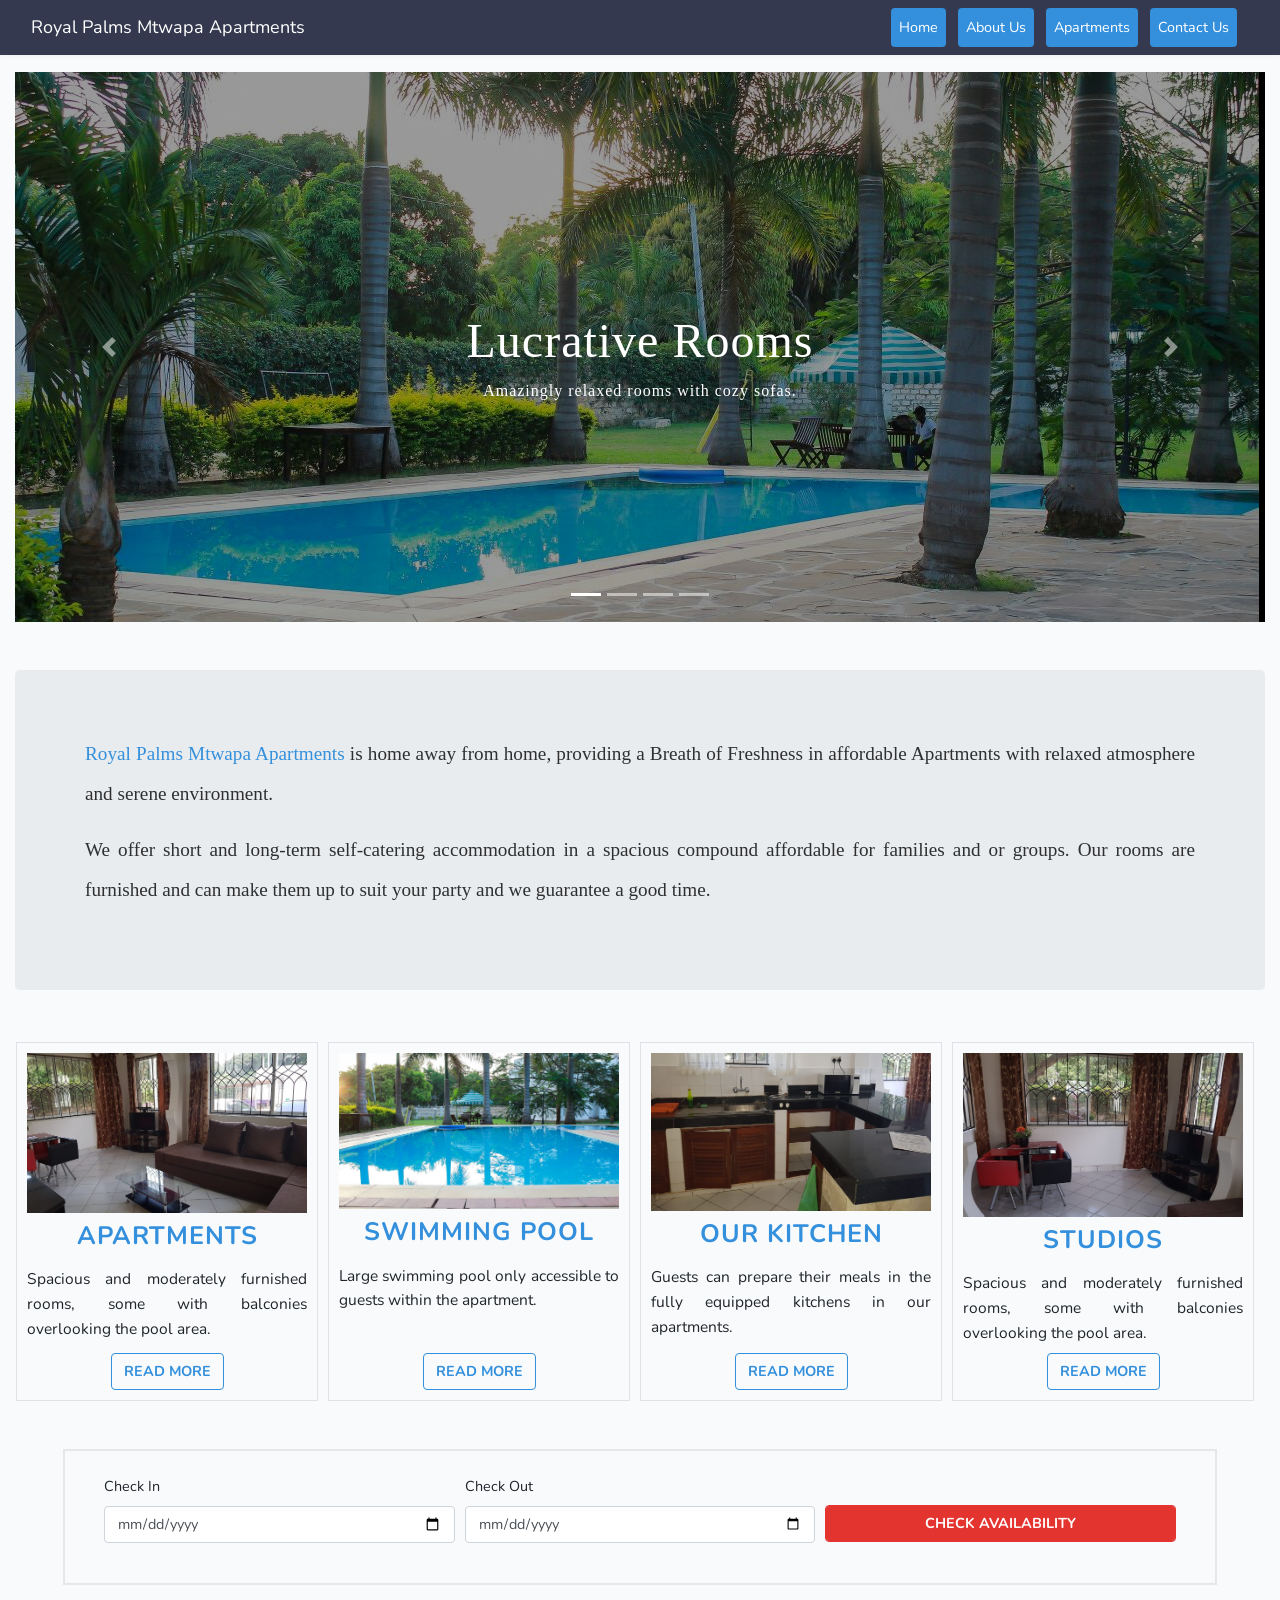
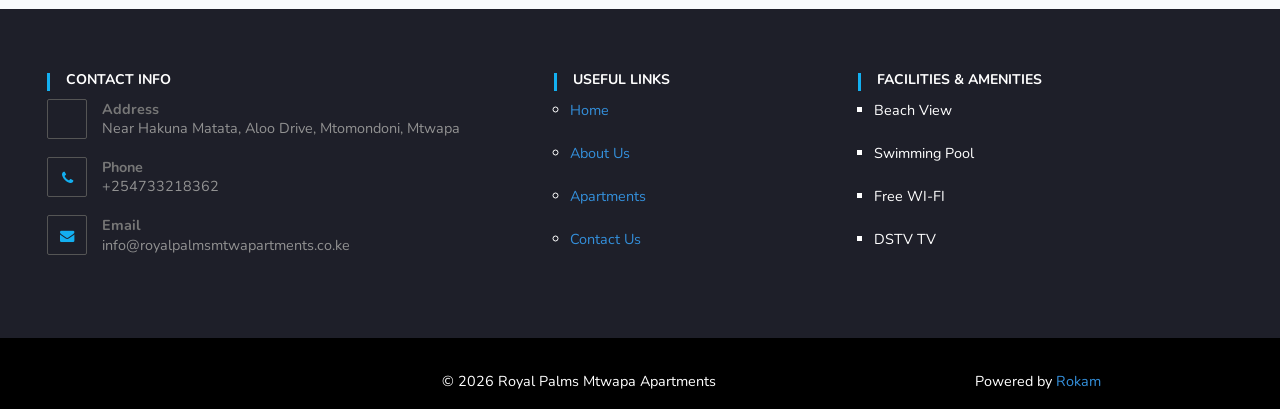
<file: index.html>
<!DOCTYPE html>
<html lang="EN">
<head>
    <meta charset="utf-8">
    <meta name="viewport" content="width=device-width, initial-scale=1">

    <title>Royal Palms Mtwapa Apartments</title>

    <!-- Scripts -->
    <script src="js/app.js"></script>
    <script src="js/lightbox-plus-jquery.min.js"></script>
    <script src="js/custom.js"></script>
    <!-- <script src="js/lightbox.min.js"></script> -->

    <!-- Fonts -->
    <link rel="dns-prefetch" href="//fonts.gstatic.com">
    <link href="https://fonts.googleapis.com/css?family=Nunito" rel="stylesheet" type="text/css">

    <!-- Styles -->
    <link href="css/app.css" rel="stylesheet">
    <link href="css/font-awesome.min.css" rel="stylesheet">
    <link href="css/custom.css" rel="stylesheet">
    <link href="css/lightbox.min.css" rel="stylesheet">
</head>
<body>
    <div id="app">
        <nav class="navbar navbar-expand-md fixed-top navbar-light navbar-laravel">
            <div class="container-fluid">
                <a class="navbar-brand" href="/">
                    Royal Palms Mtwapa Apartments
                </a>
                <button class="navbar-toggler" type="button" data-toggle="collapse" data-target="#navbarSupportedContent" aria-controls="navbarSupportedContent" aria-expanded="false" aria-label="Toggle navigation">
                    <span class="navbar-toggler-icon"></span>
                </button>

                <div class="collapse navbar-collapse" id="navbarSupportedContent">
                    <!-- Left Side Of Navbar -->
                    <ul class="navbar-nav mr-auto">

                    </ul>

                    <!-- Right Side Of Navbar -->
                    <ul class="navbar-nav ml-auto top-links">
                        <!-- Authentication Links -->

                        <li class="nav-item">
                            <a class="nav-link" href="index.html">Home</a>
                        </li>
                        <li class="nav-item">
                            <a class="nav-link" href="about-us.html">About Us</a>
                        </li>
                        <li class="nav-item">
                            <a class="nav-link" href="apartments.html">Apartments</a>
                        </li>
                        <li class="nav-item">
                            <a class="nav-link" href="contact-us.html">Contact Us</a>
                        </li>
                    </ul>
                </div>
            </div>
        </nav>
        <main class="py-4">
            <div class="container-fluid pt-5">
                <div class="image-carousels">
                    <div id="carouselIndicators" class="carousel slide carousel-fade" data-ride="carousel">
                        <ol class="carousel-indicators">
                            <li data-target="#carouselIndicators" data-slide-to="0" class="active"></li>
                            <li data-target="#carouselIndicators" data-slide-to="1"></li>
                            <li data-target="#carouselIndicators" data-slide-to="2"></li>
                            <li data-target="#carouselIndicators" data-slide-to="3"></li>
                        </ol>
                        <div class="carousel-inner">
                            <div class="carousel-item active">
                                <div class="d-block w-100 carousel-image carousel-image-opacity carousel-image-size" alt="First slide">
                                    <img src="images/slides/IMG-20191205-WA0009.jpg" alt="">
                                </div>
                                <div class="carousel-caption d-none d-md-block">
                                    <h1>Lucrative Rooms</h1>
                                    <p>Amazingly relaxed rooms with cozy sofas.</p>
                                </div>
                            </div>
                            <div class="carousel-item">
                                <div class="d-block w-100 carousel-image carousel-image-opacity carousel-image-size" alt="Second slide">
                                    <img src="images/slides/IMG-20191205-WA0004.jpg" alt="">
                                </div>
                                <div class="carousel-caption d-none d-md-block">
                                    <h1>Spacious Rooms</h1>
                                    <p>Moderately furnished rooms and some have balconies overlooking the pool area.</p>
                                </div>
                            </div>
                            <div class="carousel-item">
                                <div class="d-block w-100 carousel-image carousel-image-opacity carousel-image-size" alt="Second slide">
                                    <img src="images/slides/IMG-20191205-WA0003.jpg" alt="">
                                </div>
                                <div class="carousel-caption d-none d-md-block">
                                    <h1>Fully Equiped Kitchen</h1>
                                    <p>Guests can prepare their meals in the fully equipped kitchens in the apartments.</p>
                                </div>
                            </div>
                            <div class="carousel-item">
                                <div class="d-block w-100 carousel-image carousel-image-opacity carousel-image-size" alt="Second slide">
                                    <img src="images/slides/IMG-20191205-WA0009.jpg" alt="">
                                </div>
                                <div class="carousel-caption d-none d-md-block">
                                    <h1>Apartment's Swimming Pool</h1>
                                    <p>Sparkling outdoor swimming pool strictly for use by in-house guests.</p>
                                </div>
                            </div>
                        </div>
                        <a class="carousel-control-prev" href="#carouselIndicators" role="button" data-slide="prev">
                            <span class="carousel-control-prev-icon" aria-hidden="true"></span>
                            <span class="sr-only">Previous</span>
                        </a>
                        <a class="carousel-control-next" href="#carouselIndicators" role="button" data-slide="next">
                            <span class="carousel-control-next-icon" aria-hidden="true"></span>
                            <span class="sr-only">Next</span>
                        </a>
                    </div>
                </div>
                <div class="jumbotron mt-5 home">
                    <div class="row">
                        <div class="container">
                            <p class="text-justify description"><span class="site-title">Royal Palms Mtwapa Apartments</span> is home away from home, providing a Breath of Freshness in affordable Apartments with relaxed atmosphere and serene environment.</p>
                            <p class="text-justify description"> We offer short and long-term self-catering accommodation in a spacious compound affordable for families and or groups. Our rooms are furnished and can make them up to suit your party and we guarantee a good time.</p>
                        </div>
                    </div>
                </div>
                <div class="row features-preview pt-1 pb-5 px-3 text-center home-main">
                    <div class="col-lg-3 col-sm-6 mt-3 ">
                        <div class="border">
                        <div class="ind-cont">
                            <a class="example-image-link" href="images/featured-preview/IMG-20191205-WA0004.jpg" data-lightbox="example-1" data-title="Furnished Rooms" data-alt="Royal Palms Mtwapa Apartments Furnished Rooms"><img src="images/featured-preview/IMG-20191205-WA0004.jpg" class="img-fluid" alt="Responsive image"></a>
                            <h3 class="p-2 font-weight-bold text-uppercase site-text-transform">Apartments</h3>
                            <p class="text-justify">Spacious and moderately furnished rooms, some with balconies overlooking the pool area.</p>
                        </div>
                        <a href="/apartments#apartments" class="btn btn-outline-primary text-uppercase font-weight-bold">Read More</a>
                    </div>
                </div>
                    <div class="col-lg-3 col-sm-6 mt-3 ">
                        <div class="border">
                        <div class="ind-cont">
                            <a class="example-image-link" href="images/featured-preview/IMG-20191205-WA0006.jpg" data-lightbox="example-1"><img src="images/featured-preview/IMG-20191205-WA0006.jpg" class="img-fluid" alt="Responsive image"></a>
                            <h3 class="p-2 font-weight-bold text-uppercase site-text-transform">Swimming Pool</h3>
                            <p class="text-justify">Large swimming pool only accessible to guests within the apartment.</p>
                        </div>
                        <a href="/about-us#swimming-pool" class="btn btn-outline-primary text-uppercase font-weight-bold">Read More</a>
                    </div>
                </div>
                    <div class="col-lg-3 col-sm-6 mt-3 ">
                        <div class="border">
                        <div class="ind-cont">
                            <a class="example-image-link" href="images/featured-preview/IMG-20191205-WA0003.jpg" data-lightbox="example-1"><img src="images/featured-preview/IMG-20191205-WA0003.jpg" class="img-fluid" alt="Responsive image"></a>
                            <h3 class="p-2 font-weight-bold text-uppercase site-text-transform">Our Kitchen</h3>
                            <p class="text-justify">Guests can prepare their meals in the fully equipped kitchens in our apartments.</p>
                        </div>
                        <a href="/about-us#kitchen" class="btn btn-outline-primary text-uppercase font-weight-bold">Read More</a>
                    </div>
                </div>
                    <div class="col-lg-3 col-sm-6 mt-3 ">
                        <div class="border">
                        <div class="ind-cont">
                            <a class="example-image-link" href="images/featured-preview/IMG-20191205-WA0016.jpg" data-lightbox="example-1"><img src="images/featured-preview/IMG-20191205-WA0016.jpg" class="img-fluid" alt="Responsive image"></a>
                            <h3 class="p-2 font-weight-bold text-uppercase site-text-transform">Studios</h3>
                            <p class="text-justify">Spacious and moderately furnished rooms, some with balconies overlooking the pool area.</p>
                        </div>
                        <a href="/apartments#studios" class="btn btn-outline-primary text-uppercase font-weight-bold">Read More</a>
                    </div>
                </div>
            </div>
                <div class="row bookings mx-5">
                    <div class="col">
                        <form method="get" action="">
                            <div class="form-row">
                                <div class="form-group col-md-4">
                                    <label for="check in date">Check In</label>
                                    <input type="date" class="form-control" name="checkin" id="checkin" placeholder="MM-DD-YYYY">
                                </div>
                                <div class="form-group col-md-4">
                                    <label for="check out date">Check Out</label>
                                    <input type="date" class="form-control" name="checkout" id="checkout" placeholder="MM-DD-YYYY">
                                </div>
                                <div class="form-group col-md-4">
                                    <button type="submit" class="btn btn-danger form-control text-uppercase font-weight-bold">Check Availability</button>
                                </div>
                            </div>
                        </form>
                    </div>
                </div>
            </div>
        </main>
        <footer class="footer">
            <div class="container-fluid">
                <div class="row jumbotron">
                    <div class="col-sm-5 contact-info">
                        <!-- <div class="row"> -->
                            <ul>
                                <h6 class="text-uppercase widget-title pb-1"><span>Contact Info</span></h6>
                                <li class="address">
                                    <i class="fa fa-address-card"></i>
                                    <div class="contact-info-wrap">
                                        <span class="contact-title">Address</span>
                                        <span class="contact-text">Near Hakuna Matata, Aloo Drive, Mtomondoni, Mtwapa</span>
                                    </div>
                                </li>
                                <li class="phone">
                                    <i class="fa fa-phone"></i>
                                    <div class="contact-info-wrap">
                                        <span class="contact-title">Phone</span>
                                        <span class="contact-text">+254733218362</span>
                                    </div>
                                </li>
                                <li class="email">
                                    <i class="fa fa-envelope"></i>
                                    <div class="contact-info-wrap">
                                        <span class="contact-title">Email</span>
                                        <span><a class="contact-text" href="mailto:info@royalpalmsmtwapartments.co.ke">info@royalpalmsmtwapartments.co.ke</a></span>
                                        <!-- {{-- <span class="contact-text">info@royalpalm.co.ke</span> --}} -->
                                    </div>
                                </li>
                            </ul>
                        <!-- </div> -->
                    </div>
                    <div class="col-6 col-sm-3 useful-links">
                        <ul>
                            <h6 class="text-uppercase widget-title pb-1"><span>Useful Links</span></h6>
                            <li><a href="index.html">Home</a></li>
                            <li><a href="about-us.html">About Us</a></li>
                            <li><a href="apartments.html">Apartments</a></li>
                            <li><a href="contact-us.html">Contact Us</a></li>
                        </ul>
                    </div>
                    <div class="col-6 col-sm-4 useful-links amenities">
                        <ul>
                            <h6 class="text-uppercase widget-title pb-1"><span>Facilities & Amenities</span></h6>
                            <li><p>Beach View</p></li>
                            <li><p>Swimming Pool</p></li>
                            <li><p>Free WI-FI</p></li>
                            <li><p>DSTV TV</p></li>
                        </ul>
                    </div>
                </div>
                <div class="row">
                    <div class="col-md-4"></div>
                    <div class="col-8 col-md-5">
                        <p>&copy; <script>document.write(new Date().getFullYear())</script> Royal Palms Mtwapa Apartments </p>
                    </div>
                    <div class="col-4 col-md-3 pr">
                        <div class="powered">Powered by <a href="http://www.rokam.co.ke">Rokam</a></div>
                    </div>
                </div>
            </div>
        </footer>
    </div>
</body>
</html>
</file>
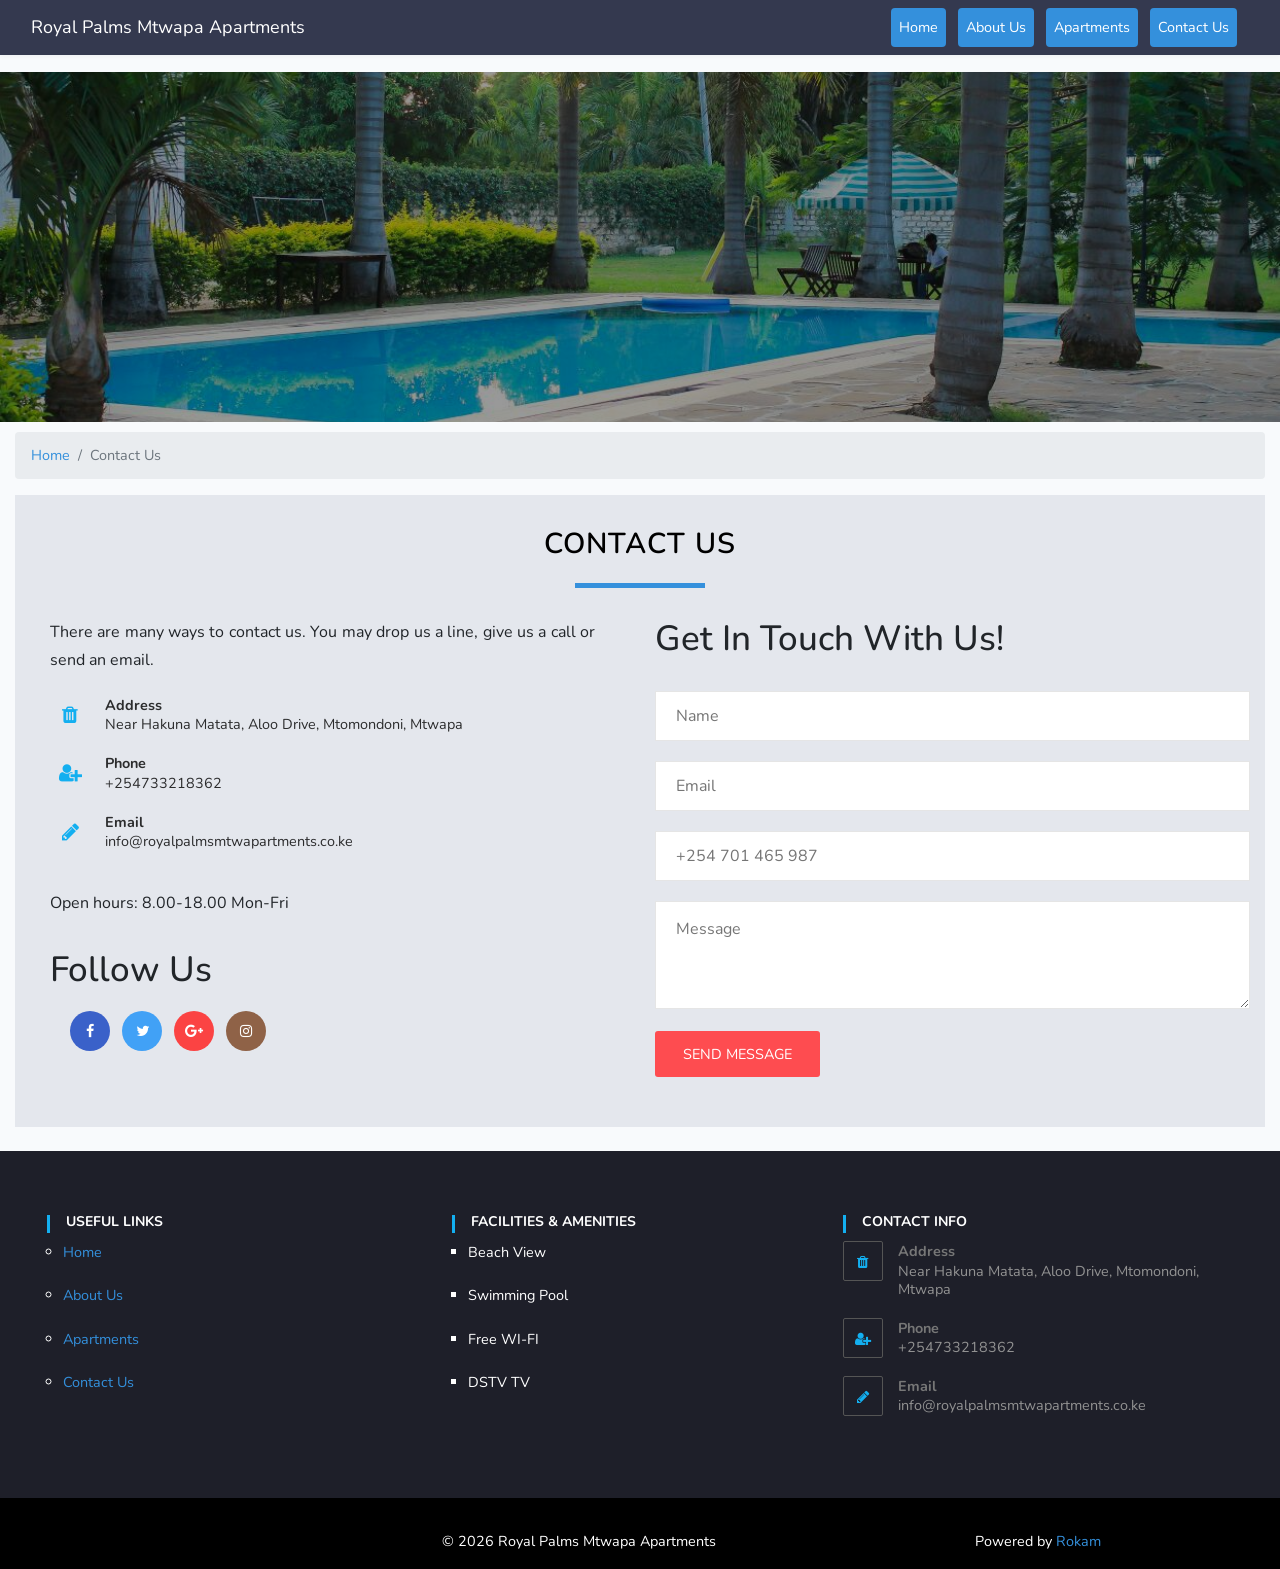
<file: contact-us.html>
<!DOCTYPE html>
<html lang="EN">
<head>
    <meta charset="utf-8">
    <meta name="viewport" content="width=device-width, initial-scale=1">

    <title>Royal Palms Mtwapa Apartments</title>

    <!-- Scripts -->
    <script src="js/lightbox-plus-jquery.min.js"></script>
    <script src="js/app.js"></script>
    <script src="js/custom.js"></script>
    <!-- <script src="js/lightbox.min.js"></script> -->

    <!-- Fonts -->
    <link rel="dns-prefetch" href="//fonts.gstatic.com">
    <link href="https://fonts.googleapis.com/css?family=Nunito" rel="stylesheet" type="text/css">

    <!-- Styles -->
    <link href="css/app.css" rel="stylesheet">
    <link href="css/font-awesome.min.css" rel="stylesheet">
    <link href="css/custom.css" rel="stylesheet">
    <link href="css/lightbox.min.css" rel="stylesheet">
</head>
<body>
    <div id="app">
        <nav class="navbar navbar-expand-md fixed-top navbar-light navbar-laravel">
    <div class="container-fluid">
        <a class="navbar-brand" href="/">
            Royal Palms Mtwapa Apartments
        </a>
        <button class="navbar-toggler" type="button" data-toggle="collapse" data-target="#navbarSupportedContent" aria-controls="navbarSupportedContent" aria-expanded="false" aria-label="Toggle navigation">
            <span class="navbar-toggler-icon"></span>
        </button>

        <div class="collapse navbar-collapse" id="navbarSupportedContent">
            <!-- Left Side Of Navbar -->
            <ul class="navbar-nav mr-auto">

            </ul>

            <!-- Right Side Of Navbar -->
            <ul class="navbar-nav ml-auto top-links">
                <!-- Authentication Links -->
              
                    <li class="nav-item">
                        <a class="nav-link" href="index.html">Home</a>
                    </li>
                    <li class="nav-item">
                        <a class="nav-link" href="about-us.html">About Us</a>
                    </li>
                    <li class="nav-item">
                        <a class="nav-link" href="apartments.html">Apartments</a>
                    <li>
                    <li class="nav-item">
                        <a class="nav-link" href="contact-us.html">Contact Us</a>
                    </li>
            </ul>
        </div>
    </div>
</nav>
        <main class="py-4">
<div class="container-fluid pt-5">
	<div class="row">
		<div class="col image-carousels row-sizes">
			<div class="d-block w-100 carousel-image carousel-image-opacity apartments-head-img-size-2 image-4" alt="Apartment Image"></div>
		</div>
	</div>
	<div class="row">
		<div class="col-12">
			<nav aria-label="breadcrumb">
				<ol class="breadcrumb">
					<li class="breadcrumb-item"><a href="/">Home</a></li>
					<li class="breadcrumb-item active" aria-current="page">Contact Us</li>
				</ol>
			</nav>
		</div>
	</div>
	<div class="contact-us" style="background-color: #e4e7ed;padding-bottom: 50px;">
		<div class="container-fluid">
			<div class="row">
				<div class="col">
						<h2 class="section-title text-uppercase site-text-transform text-center"><span>Contact Us</span></h2>
						<div class="border-line"></div>
				</div>
			</div>
			<div class="row">
				<div class="col-lg-6">
					<div class="contact_contents text-justify contact-info">
						<p>There are many ways to contact us. You may drop us a line, give us a call or send an email.</p>
						<ul class="address-list">
							<li class="address">
								<i class="fa fa-trash"></i>
								<div class="contact-info-wrap">
									<span class="contact-title">Address</span>
									<span class="contact-text">Near Hakuna Matata, Aloo Drive, Mtomondoni, Mtwapa</span>
								</div>
							</li>
							<li class="phone">
								<i class="fa fa-user-plus"></i>
								<div class="contact-info-wrap">
									<span class="contact-title">Phone</span>
									<span class="contact-text">+254733218362</span>
								</div>
							</li>
							<li class="email">
								<i class="fa fa-pencil"></i>
								<div class="contact-info-wrap">
									<span class="contact-title">Email</span>
									<a class="contact-text" href="mailto:info@royalpalmsmtwapartments.co.ke">info@royalpalmsmtwapartments.co.ke</a>
								</div>
							</li>
						</ul>
						<div>
							<p>Open hours: 8.00-18.00 Mon-Fri</p>
						</div>
					</div>
					<!-- Follow Us -->
					<div class="follow_us_contents">
						<h1>Follow Us</h1>
						<ul class="social d-flex flex-row">
							<li><a href="#" class="facebook"><i class="fa fa-facebook" aria-hidden="true"></i></a></li>
							<li><a href="#" class="twitter"><i class="fa fa-twitter" aria-hidden="true"></i></a></li>
							<li><a href="#" class="google-plus"><i class="fa fa-google-plus" aria-hidden="true"></i></a></li>
							<li><a href="#" class="instagram"><i class="fa fa-instagram" aria-hidden="true"></i></a></li>
						</ul>
					</div>
				</div>
				<div class="col-lg-6 get_in_touch_col">
					<div class="get_in_touch_contents">
						<h1>Get In Touch With Us!</h1>
						<form>
							<div>
								<input class="form_input input_name" type="text" name="name" placeholder="Name" required="required" data-error="Name is required.">
								<input class="form_input" type="email" name="email" placeholder="Email" required="required" data-error="Valid email is required.">
								<input class="form_input" type="text" name="phone_number" placeholder="+254 701 465 987" required="required" data-error="Phone Number is required.">
								<textarea id="input_message" class="input_message" name="message"  placeholder="Message" rows="3" required data-error="Please, write us a message."></textarea>
							</div>
							<div>
								<button id="review_submit" type="submit" class="red_button message_submit_btn trans_300" value="Submit">send message</button>
							</div>
						</form>
					</div>
				</div>
			</div>
		</div>
	</div>
</div>
</main>

        <footer class="footer">
        <div class="container-fluid">
            <div class="row jumbotron">
                <div class="col-6 col-sm-4 useful-links">
                    <ul>
                        <h6 class="text-uppercase widget-title pb-1"><span>Useful Links</span></h6>
                        <li><a href="index.html">Home</a></li>
                        <li><a href="about-us.html">About Us</a></li>
                        <li><a href="apartments.html">Apartments</a></li>
                        <li><a href="contact-us.html">Contact Us</a></li>
                    </ul>
                </div>
                <div class="col-6 col-sm-4 useful-links amenities">
                    <ul>
                        <h6 class="text-uppercase widget-title pb-1"><span>Facilities & Amenities</span></h6>
                        <li><p>Beach View</p></li>
                        <li><p>Swimming Pool</p></li>
                        <li><p>Free WI-FI</p></li>
                        <li><p>DSTV TV</p></li>
                    </ul>
                </div>
                <div class="col-sm-4">
                    <div class="row">
                        <ul>
                            <h6 class="text-uppercase widget-title pb-1"><span>Contact Info</span></h6>
                            <li class="address">
                                <i class="fa fa-trash"></i>
                                <div class="contact-info-wrap">
                                    <span class="contact-title">Address</span>
                                    <span class="contact-text">Near Hakuna Matata, Aloo Drive, Mtomondoni, Mtwapa</span>
                                </div>
                            </li>
                            <li class="phone">
                                <i class="fa fa-user-plus"></i>
                                <div class="contact-info-wrap">
                                    <span class="contact-title">Phone</span>
                                    <span class="contact-text">+254733218362</span>
                                </div>
                            </li>
                            <li class="email">
                                <i class="fa fa-pencil"></i>
                                <div class="contact-info-wrap">
                                    <span class="contact-title">Email</span>
                                    <span><a class="contact-text" href="mailto:info@royalpalmsmtwapartments.co.ke">info@royalpalmsmtwapartments.co.ke</a></span>
                                    <!-- {{-- <span class="contact-text">info@royalpalm.co.ke</span> --}} -->
                                </div>
                            </li>
                        </ul>
                    </div>
                </div>
            </div>
            <div class="row">
                <div class="col-md-4"></div>
                <div class="col-8 col-md-5">
                    <p>&copy; <script>document.write(new Date().getFullYear())</script> Royal Palms Mtwapa Apartments </p>
                </div>
                <div class="col-4 col-md-3 pr">
                        <div class="powered">Powered by <a href="http://www.rokam.co.ke">Rokam</a></div>
                </div>
            </div>
        </div>
    </footer>
    </div>
</body>
</html>
</file>
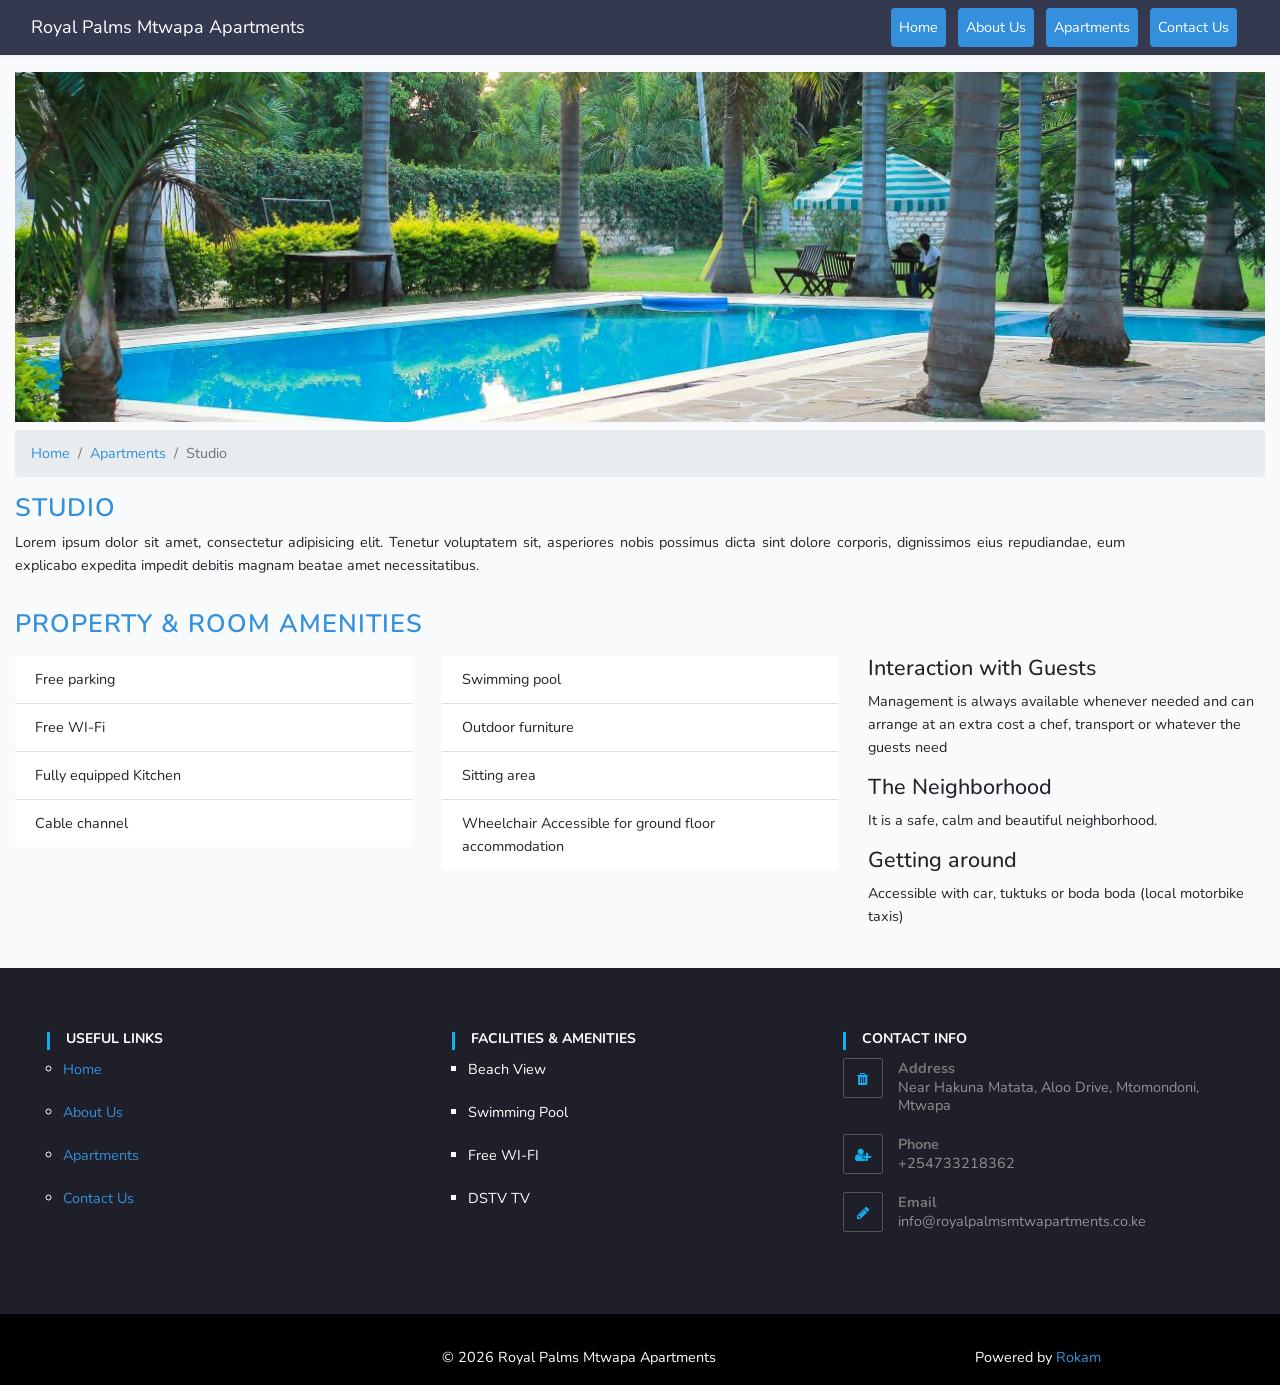
<file: studio.html>
<!DOCTYPE html>
<html lang="EN">
<head>
    <meta charset="utf-8">
    <meta name="viewport" content="width=device-width, initial-scale=1">

    <title>Royal Palms Mtwapa Apartments</title>

    <!-- Scripts -->
    <script src="js/lightbox-plus-jquery.min.js"></script>
    <script src="js/app.js"></script>
    <script src="js/custom.js"></script>
    <!-- <script src="js/lightbox.min.js"></script> -->

    <!-- Fonts -->
    <link rel="dns-prefetch" href="//fonts.gstatic.com">
    <link href="https://fonts.googleapis.com/css?family=Nunito" rel="stylesheet" type="text/css">

    <!-- Styles -->
    <link href="css/app.css" rel="stylesheet">
    <link href="css/font-awesome.min.css" rel="stylesheet">
    <link href="css/custom.css" rel="stylesheet">
    <link href="css/lightbox.min.css" rel="stylesheet">
</head>
<body>
    <div id="app">
        <nav class="navbar navbar-expand-md fixed-top navbar-light navbar-laravel">
    <div class="container-fluid">
        <a class="navbar-brand" href="/">
            Royal Palms Mtwapa Apartments
        </a>
        <button class="navbar-toggler" type="button" data-toggle="collapse" data-target="#navbarSupportedContent" aria-controls="navbarSupportedContent" aria-expanded="false" aria-label="Toggle navigation">
            <span class="navbar-toggler-icon"></span>
        </button>

        <div class="collapse navbar-collapse" id="navbarSupportedContent">
            <!-- Left Side Of Navbar -->
            <ul class="navbar-nav mr-auto">

            </ul>

            <!-- Right Side Of Navbar -->
            <ul class="navbar-nav ml-auto top-links">
                <!-- Authentication Links -->
              
                    <li class="nav-item">
                        <a class="nav-link" href="index.html">Home</a>
                    </li>
                    <li class="nav-item">
                        <a class="nav-link" href="about-us.html">About Us</a>
                    </li>
                    <li class="nav-item">
                        <a class="nav-link" href="apartments.html">Apartments</a>
                    <li>
                    <li class="nav-item">
                        <a class="nav-link" href="contact-us.html">Contact Us</a>
                    </li>
            </ul>
        </div>
    </div>
</nav>
        <main class="py-4">
<div class="container-fluid pt-5 standard-room">
	<div class="row">
		<div class="col">
			<div class="d-block w-100 carousel-image apartments-head-img-size-2 image-4" alt="Apartment Image"></div>
		</div>
	</div>
	<div class="row">
		<div class="col-12">
			<nav aria-label="breadcrumb">
				<ol class="breadcrumb">
					<li class="breadcrumb-item"><a href="/">Home</a></li>
					<li class="breadcrumb-item"><a href="apartments">Apartments</a></li>
					<li class="breadcrumb-item active" aria-current="page">Studio</li>
				</ol>
			</nav>
		</div>
	</div>
	<div class="row mx-2">
		<!-- lightbox comes here -->
	</div>
	<div class="row container">
		<h3 class="text-uppercase site-text-transform">Studio</h3>
		<p class="text-justify">Lorem ipsum dolor sit amet, consectetur adipisicing elit. Tenetur voluptatem sit, asperiores nobis possimus dicta sint dolore corporis, dignissimos eius repudiandae, eum explicabo expedita impedit debitis magnam beatae amet necessitatibus.</p>
	</div>
	
	<!-- {{-- Include the amenities page --}} -->
	<h3 class="text-uppercase my-3 site-text-transform">Property & Room Amenities</h3>
<div class="row amenities">
		<div class="col-md-4 col-6">
			<ul class="list-group list-group-flush">
				<li class="list-group-item">Free parking</li>
				<li class="list-group-item">Free WI-Fi</li>
				<li class="list-group-item">Fully equipped Kitchen</li>
				<li class="list-group-item">Cable channel</li>
			</ul>
		</div>
		<div class="col-md-4 col-6">
			<ul class="list-group list-group-flush">
				<li class="list-group-item">Swimming pool</li>
				<li class="list-group-item">Outdoor furniture</li>
				<li class="list-group-item">Sitting area</li>
				<li class="list-group-item">Wheelchair Accessible for ground floor accommodation </li>
			</ul>
		</div>
		<div class="col-md-4">
			<h4>Interaction with Guests</h4>
			<p>Management is always available whenever needed and can arrange at an extra cost a chef, transport or whatever the guests need</p>
			<h4>The Neighborhood</h4>
			<p>It is a safe, calm and beautiful neighborhood.</p>
			<h4>Getting around</h4>
			<p>Accessible with car, tuktuks or boda boda (local motorbike taxis)</p>
		</div>
	</div>

</div>
</main>

        <footer class="footer">
        <div class="container-fluid">
            <div class="row jumbotron">
                <div class="col-6 col-sm-4 useful-links">
                    <ul>
                        <h6 class="text-uppercase widget-title pb-1"><span>Useful Links</span></h6>
                        <li><a href="index.html">Home</a></li>
                        <li><a href="about-us.html">About Us</a></li>
                        <li><a href="apartments.html">Apartments</a></li>
                        <li><a href="contact-us.html">Contact Us</a></li>
                    </ul>
                </div>
                <div class="col-6 col-sm-4 useful-links amenities">
                    <ul>
                        <h6 class="text-uppercase widget-title pb-1"><span>Facilities & Amenities</span></h6>
                        <li><p>Beach View</p></li>
                        <li><p>Swimming Pool</p></li>
                        <li><p>Free WI-FI</p></li>
                        <li><p>DSTV TV</p></li>
                    </ul>
                </div>
                <div class="col-sm-4">
                    <div class="row">
                        <ul>
                            <h6 class="text-uppercase widget-title pb-1"><span>Contact Info</span></h6>
                            <li class="address">
                                <i class="fa fa-trash"></i>
                                <div class="contact-info-wrap">
                                    <span class="contact-title">Address</span>
                                    <span class="contact-text">Near Hakuna Matata, Aloo Drive, Mtomondoni, Mtwapa</span>
                                </div>
                            </li>
                            <li class="phone">
                                <i class="fa fa-user-plus"></i>
                                <div class="contact-info-wrap">
                                    <span class="contact-title">Phone</span>
                                    <span class="contact-text">+254733218362</span>
                                </div>
                            </li>
                            <li class="email">
                                <i class="fa fa-pencil"></i>
                                <div class="contact-info-wrap">
                                    <span class="contact-title">Email</span>
                                    <span><a class="contact-text" href="mailto:info@royalpalmsmtwapartments.co.ke">info@royalpalmsmtwapartments.co.ke</a></span>
                                </div>
                            </li>
                        </ul>
                    </div>
                </div>
            </div>
            <div class="row">
                <div class="col-md-4"></div>
                <div class="col-8 col-md-5">
                    <p>&copy; <script>document.write(new Date().getFullYear())</script> Royal Palms Mtwapa Apartments </p>
                </div>
                <div class="col-4 col-md-3 pr">
                        <div class="powered">Powered by <a href="http://www.rokam.co.ke">Rokam</a></div>
                </div>
            </div>
        </div>
    </footer>
    </div>
</body>
</html>
</file>
<file: css/custom.css>
/*div.row.features-preview.p-5.text-center div.col.border*/
.site-title {
	color: #3490dc;
}
.site-text-transform {
	color:#3490dc;
	font-weight: 600;
	letter-spacing: 1px;
}
.navbar-laravel {
	background-color: #34394f;
}
.navbar .navbar-brand {
	color: #fff;
}
.navbar .navbar-brand:hover {
	color: orange;
}
.navbar-light .top-links .nav-link {
    color: #fff;
	background: #3490dc;
    margin-right: 0.75rem;
    border-radius: 0.25rem;
}
.navbar-light .top-links .nav-link:hover {
	background: orange;
}
/*.navbar-light .top-links .active {
	background: orange;
}*/
.navbar-light .top-links .nav-item:nth-child(6) .nav-link {
	margin-right: 0rem;
}
.navbar-light .top-links .nav-item .dropdown-menu a.dropdown-item:hover {
	background-color: orange;
}
div.row.features-preview > div.col {
	padding-top: 15px;
	padding-bottom: 15px;
	/*margin-right: 10px;*/
}
/*div.row.features-preview div.col:nth-child(2)*/

div.row.features-preview div.border {
	margin-right: 10px;
	padding: 10px;
}
div.row.features-preview .col-lg-3 {
	padding-left: 0px;
	padding-right: 0px;
}
.row-sizes {
	padding-right: 0px;
	padding-left: 0px;
	height: 350px;
	margin-bottom: 10px;
}
.bookings form .btn-danger {
	margin-top: 30px;
}
/*.carousel-fade .carousel-item {
opacity: 0.5;
}*/
.image-carousels {
	background-color: #000;
}
.carousel-image-opacity {
	opacity: 0.6;
}
.carousel-image-size {
	height: 550px; 
}
.apartments-head-img-size-2 {
	height: 350px;
	margin-bottom: 0.5rem;
}
.apartments-head-img-size {
	height: 400px;
	margin-bottom: 3rem;
}
.apartments-img-size {
	height: 150px;
}
.carousel-image {
	background-size: cover; 
	background-repeat: no-repeat; 
	background-position: center center;
}
.carousel-caption {
	letter-spacing: 1px;
	font-family: verdana;
	font-size: 16px;
	position: absolute;
	top: 40%;
}
.carousel-caption h1 {
	font-size: 3rem;
}
.image-111 {
	background-image: url('../images/slides/IMG-20191205-WA0009.jpg');
	/*background-image: url('../images/slides/hotel-room-m.jpg');*/
}
.image-112 {
	background-image: url('../images/royal/IMG-20191205-WA0004.jpg');
	/*background-image: url('../images/slides/hotel-room-m.jpg');*/
}
.image-113 {
	background-image: url('../images/royal/IMG-20191205-WA0007.jpg');
	/*background-image: url('../images/slides/hotel-room-m.jpg');*/
}
.image-1 {
	background-image: url('../images/slides/IMG-20191205-WA0020.jpg');
	/*background-image: url('../images/slides/hotel-room-m.jpg');*/
}
.image-2 {
	background-image: url('../images/slides/IMG-20191205-WA0004.jpg');
}
.image-3 {
	background-image: url('../images/slides/IMG-20191205-WA0003.jpg');
}
.image-4 {
	background-image: url('../images/slides/IMG-20191205-WA0009.jpg');
}
.image-11 {
	background-image: url('../images/apartments/IMG-20191205-WA0019.jpg');
}
.image-12 {
	background-image: url('../images/apartments/IMG-20191205-WA0015.jpg');
}
.image-13 {
	background-image: url('../images/apartments/IMG-20191205-WA0002.jpg');
}
.image-14 {
	background-image: url('../images/featured-preview/IMG-20191205-WA0016.jpg');
}
.home-main .ind-cont .text-justify {
	font-size: 0.97rem;
}
.home-main .ind-cont {
	height: 300px;
}
.bookings {
	border: 2px solid #e7e7e8;
}
.bookings {
	padding: 1.5rem;
}
.footer {
	background-color: #000;
	color: #fff;
}
.footer p {
	color: #fff;
}
.footer .jumbotron {
	background-color: #1E1F29;
	border-radius: 0px;
}
.footer ul {
	margin: 0;
	padding: 0;
}
.footer ul li {
	width: 100%;
	margin: 0 0 20px;
	padding: 0;
	border: 0;
}
.footer ul li i {
	float: left;
	width: 40px;
	height: 40px;
	line-height: 40px;
	border: 1px solid #555;
	color:#13aff0;
	margin-right: 15px;
	text-align: center;
	border-radius: 2px;
}
.footer .contact-info-wrap {
	padding-left: 55px;
}
.footer .contact-info-wrap .contact-text, .footer .contact-info-wrap .contact-title {
	display: block;
}
.footer .contact-info-wrap .contact-text {
	color: #929292;
	line-height: 18px;
}
.footer .contact-info-wrap .contact-title {
	color:#777;
	font-weight: bold;
	line-height: 1.4;
}
.footer .widget-title {
	line-height: 1;
	font-size: 14px;
	font-weight: 700;
	border-width: 0 0 0 3px;
	border-style: solid;
	border-color:#13aff0;
	padding-left: 1rem;
}
.footer .useful-links ul li {
	list-style: circle;
	margin-left: 1rem;
}
.footer .amenities ul li {
	list-style: square;
}
.footer ul li {
	list-style: none;
}
.footer .useful-links a:hover {
	font-weight: bold;
	color: orange;
	padding-left: .5rem;
	text-decoration: none;
}
.apartments .card .btn-primary {
	float: right !important;
}
.apartments .table thead .bg-dark {
	color: #fff;
}
.apartments .rates .extra-info .wrap-info {
	margin-left: 2.5rem;
}
.apartments .rates .extra-info {
	font-size: 17px;
}
.apartments .rates .extra-info i {
	color: #3490dc;
	padding-right: 1rem;
	float: left;
	width: 40px;
	margin-top: .5rem;
}
.login-pad {
	padding-top: 10rem;
	padding-bottom: 6rem;
}

/*********************************
Contact Us
*********************************/
.contact-us .section-title, .about-us .section-title {
	padding-top: 2rem;
	color: #000;
}
.contact-us .section-title span {
	/*border-bottom: 7px solid #3490dc;*/
	padding-bottom: 1rem;
}
.contact-us .col:nth-child(1) {
	margin-bottom: 3rem;
}
.contact-us  .border-line {
    display: block;
    position: absolute;
    top: calc(100% + 13px);
    left: 50%;
    transform: translateX(-50%);
    width: 130px;
    height: 5px;
    background: #3490dc;
    /*background: #fe4c50;*/
    content: '';
}
.contact-us .contact_contents
{
	padding-right: 30px;
    padding-left: 20px;
}
.contact-us .contact_contents p {
	line-height: 1.8;
}
.contact_contents p,
.get_in_touch_contents p
{
	font-size: 16px;
	font-weight: 400;
	margin-bottom: 0px;
}
.contact-us .contact_contents div
{
	margin-top: 22px;
}
.contact-us .contact_contents div:first-of-type
{
	margin-top: 39px;
}
.contact-us .follow_us_contents {
    margin-top: 32px;
    padding-left: 20px;
}
.contact-us .social {
    margin-top: 20px;
    list-style: none;
    padding-left: 20px;
}
.contact-us .social li {
    margin-right: 12px;
}
.contact-us .social li a {
	display: flex;
	flex-direction: column;
	justify-content: center;
	align-items: center;
	width: 40px;
	height: 40px;
	border-radius: 50%;
	transition: all 300ms ease;
}
.contact-us a, a:hover, a:visited, a:active, a:link {
    text-shadow: rgba(0,0,0,.01) 0 0 1px;
}
.contact-us .social .facebook {
	background-color: #3a61c9;
}
.contact-us .social .twitter {
	background-color: #41a1f6;
}
.contact-us .social .google-plus {
	background-color: #fb4343;
}
.contact-us .social .instagram {
	background-color: #8f6247;
}
.contact-us .social li a i {
    color: #FFFFFF;
}
.contact-us .contact_contents h1, .follow_us_contents h1, .get_in_touch_contents h1 {
    font-size: 35px;
    font-weight: 500;
}
.contact-us .contact_contents p, .get_in_touch_contents p {
    font-size: 16px;
    font-weight: 400;
    margin-bottom: 0px;
}
.contact-us .input_name {
    margin-bottom: 19px;
    margin-top: 31px;
}
.contact-us .form_input {
    display: block;
    width: 100%;
    height: 50px;
    border: solid 1px #e5e5e5;
    padding-left: 20px;
    font-size: 16px;
    margin-bottom: 20px;
}
.contact-us .input_message {
    width: 100%;
    margin-bottom: 15px;
    font-size: 16px;
    padding-bottom: 15px;
    border: solid 1px #e5e5e5;
    padding-left: 20px;
    padding-top: 15px;
}
.contact-us form input:hover, .contact-us form textarea:hover,
.contact-us form input:active, .contact-us form textarea:active {
	border: solid 1px #8c8787;
}
.contact-us .message_submit_btn {
    color: #FFFFFF;
    text-transform: uppercase;
    width: 165px;
    border: none;
    height: 46px;
    cursor: pointer;
    background:#fe4c50;
	border-radius: 3px;
	transition: all 0.3s ease;
}
.contact-us .message_submit_btn:hover {
	background: #1e1e27;
}
.contact-info ul {
	list-style: none;
}
.contact-info ul div{
	margin: 0px !important;
}
.about-us .description, .home .description {
	font-size: 1.2rem;
	font-family: verdana;
	color:#000c;
	line-height: 40px;
}
.about-us .description .fa-star {
	color: #3490dc;
}
.contact-us .address-list {
	margin: 0;
	padding: 0;
	margin-top: 1.25rem;
}
.contact-us .address-list li {
	width: 100%;
	margin: 0 0 20px;
	padding: 0;
	border: 0;
}
.contact-us .address-list li i {
	float: left;
	width: 40px;
	height: 40px;
	line-height: 40px;
	/*border: 1px solid #555;*/
	color:#13aff0;
	margin-right: 15px;
	font-size: 1.25rem;
	text-align: center;
	border-radius: 2px;
}
.contact-us .address-list .contact-info-wrap {
	padding-left: 55px;
}
.contact-us .address-list .contact-info-wrap .contact-text, .contact-us .address-list .contact-info-wrap .contact-title {
	display: block;
}
.contact-us .address-list .contact-info-wrap .contact-text {
	/*color: #929292;*/
	line-height: 18px;
	color: #000000cf;
}
.contact-us .address-list .contact-info-wrap .contact-title {
	/*color:#777;*/
	font-weight: bold;
	line-height: 1.4;
	color: #000000cf;
}
.contact-us .address-list .widget-title {
	line-height: 1;
	font-size: 13px;
	font-weight: 400;
	border-width: 0 0 0 3px;
	border-style: solid;
	border-color:#13aff0;
	padding-left: 1rem;
}


















@media(max-width: 991px) {
	.apartments .rates .col-lg-4 {
		margin-top: 1rem !important;
		margin-left: 1.5rem;
	}
	.carousel-image-size {
		height: 400px; 
	}
	.home-main .ind-cont {
	    height: 380px;
	}
	.home-main .ind-cont .text-justify {
		font-size: 1.089rem;
	}
}
@media(max-width: 900px) {
	.home-main .ind-cont {
	    height: 370px;
	}
	.home-main .ind-cont .text-justify {
		text-align: left !important;
	}
}
@media(max-width: 850px) {
	.home-main .ind-cont {
	    height: 350px;
	}
}
@media(max-width: 768px) {
	.carousel-image-size {
		height: 300px; 
	}
	.bookings form .btn-danger {
		margin-left: 0px;
	}
	.footer .text-right .powered {
		text-align: center !important;
	}
	.apartments-head-img-size {
	    height: 270px;
	    margin-bottom: 2rem;
	}
	.standard-room .amenities div.col-md-4:nth-child(3) {
		/*font-size: 19px;*/
		margin-top: 1rem;
		margin-bottom: 1rem;
	}
	.navbar-light .top-links .nav-item .dropdown-menu {
		margin-right: .75rem;
	}
	.navbar-light .top-links .nav-item .nav-link {
		margin-top: 0.5rem;
		padding-left: 1rem;
	}
	.navbar-light .top-links .nav-item:nth-child(6) .nav-link {
		margin-right: .75rem;
	}
	.home-main .ind-cont {
	    height: 320px;
	}
	.about-us .col-md-5 {
		order: 1
	}
	.about-us .col-md-7 {
		order: 2
	}
}
@media(max-width: 575px) {
	.footer .contact-info {
		margin-bottom: 1rem;
		/*order: 1;*/
	}
	.footer .amenities {
		/*order: 12;*/
	}
	.apartments-img-size {
		height: 250px;
	}
	.card-title {
		margin-top: 1rem;
	}
	.apartments-head-img-size {
	    height: 200px;
	    margin-bottom: 2rem;
	}

	div.row.features-preview div.col:nth-child(3) {
		margin-left: 12px;
	}
	.home-main .ind-cont {
	    height: 410px;
	}
}
@media(max-width: 445px) {
	.navbar .navbar-brand {
	    white-space: inherit;
	    width: 70%;
	}
	.home-main .ind-cont {
	    height: 350px;
	}
}
@media(max-width: 425px) {
	.navbar .navbar-brand {
	    white-space: inherit;
	    width: 75%;
	}
	.home-main .ind-cont {
	    height: 350px;
	}
}
</file>
<file: css/app.css>
@import url(https://fonts.googleapis.com/css?family=Nunito);

/*!
 * Bootstrap v4.1.3 (https://getbootstrap.com/)
 * Copyright 2011-2018 The Bootstrap Authors
 * Copyright 2011-2018 Twitter, Inc.
 * Licensed under MIT (https://github.com/twbs/bootstrap/blob/master/LICENSE)
 */:root{--blue:#3490dc;--indigo:#6574cd;--purple:#9561e2;--pink:#f66d9b;--red:#e3342f;--orange:#f6993f;--yellow:#ffed4a;--green:#38c172;--teal:#4dc0b5;--cyan:#6cb2eb;--white:#fff;--gray:#6c757d;--gray-dark:#343a40;--primary:#3490dc;--secondary:#6c757d;--success:#38c172;--info:#6cb2eb;--warning:#ffed4a;--danger:#e3342f;--light:#f8f9fa;--dark:#343a40;--breakpoint-xs:0;--breakpoint-sm:576px;--breakpoint-md:768px;--breakpoint-lg:992px;--breakpoint-xl:1200px;--font-family-sans-serif:"Nunito",sans-serif;--font-family-monospace:SFMono-Regular,Menlo,Monaco,Consolas,"Liberation Mono","Courier New",monospace}*,:after,:before{box-sizing:border-box}html{font-family:sans-serif;line-height:1.15;-webkit-text-size-adjust:100%;-ms-text-size-adjust:100%;-ms-overflow-style:scrollbar;-webkit-tap-highlight-color:rgba(0,0,0,0)}@-ms-viewport{width:device-width}article,aside,figcaption,figure,footer,header,hgroup,main,nav,section{display:block}body{margin:0;font-family:Nunito,sans-serif;font-size:.9rem;font-weight:400;line-height:1.6;color:#212529;text-align:left;background-color:#f8fafc}[tabindex="-1"]:focus{outline:0!important}hr{box-sizing:content-box;height:0;overflow:visible}h1,h2,h3,h4,h5,h6{margin-top:0;margin-bottom:.5rem}p{margin-top:0;margin-bottom:1rem}abbr[data-original-title],abbr[title]{text-decoration:underline;-webkit-text-decoration:underline dotted;text-decoration:underline dotted;cursor:help;border-bottom:0}address{font-style:normal;line-height:inherit}address,dl,ol,ul{margin-bottom:1rem}dl,ol,ul{margin-top:0}ol ol,ol ul,ul ol,ul ul{margin-bottom:0}dt{font-weight:700}dd{margin-bottom:.5rem;margin-left:0}blockquote{margin:0 0 1rem}dfn{font-style:italic}b,strong{font-weight:bolder}small{font-size:80%}sub,sup{position:relative;font-size:75%;line-height:0;vertical-align:baseline}sub{bottom:-.25em}sup{top:-.5em}a{color:#3490dc;text-decoration:none;background-color:transparent;-webkit-text-decoration-skip:objects}a:hover{color:#1d68a7;text-decoration:underline}a:not([href]):not([tabindex]),a:not([href]):not([tabindex]):focus,a:not([href]):not([tabindex]):hover{color:inherit;text-decoration:none}a:not([href]):not([tabindex]):focus{outline:0}code,kbd,pre,samp{font-family:SFMono-Regular,Menlo,Monaco,Consolas,Liberation Mono,Courier New,monospace;font-size:1em}pre{margin-top:0;margin-bottom:1rem;overflow:auto;-ms-overflow-style:scrollbar}figure{margin:0 0 1rem}img{border-style:none}img,svg{vertical-align:middle}svg{overflow:hidden}table{border-collapse:collapse}caption{padding-top:.75rem;padding-bottom:.75rem;color:#6c757d;text-align:left;caption-side:bottom}th{text-align:inherit}label{display:inline-block;margin-bottom:.5rem}button{border-radius:0}button:focus{outline:1px dotted;outline:5px auto -webkit-focus-ring-color}button,input,optgroup,select,textarea{margin:0;font-family:inherit;font-size:inherit;line-height:inherit}button,input{overflow:visible}button,select{text-transform:none}[type=reset],[type=submit],button,html [type=button]{-webkit-appearance:button}[type=button]::-moz-focus-inner,[type=reset]::-moz-focus-inner,[type=submit]::-moz-focus-inner,button::-moz-focus-inner{padding:0;border-style:none}input[type=checkbox],input[type=radio]{box-sizing:border-box;padding:0}input[type=date],input[type=datetime-local],input[type=month],input[type=time]{-webkit-appearance:listbox}textarea{overflow:auto;resize:vertical}fieldset{min-width:0;padding:0;margin:0;border:0}legend{display:block;width:100%;max-width:100%;padding:0;margin-bottom:.5rem;font-size:1.5rem;line-height:inherit;color:inherit;white-space:normal}progress{vertical-align:baseline}[type=number]::-webkit-inner-spin-button,[type=number]::-webkit-outer-spin-button{height:auto}[type=search]{outline-offset:-2px;-webkit-appearance:none}[type=search]::-webkit-search-cancel-button,[type=search]::-webkit-search-decoration{-webkit-appearance:none}::-webkit-file-upload-button{font:inherit;-webkit-appearance:button}output{display:inline-block}summary{display:list-item;cursor:pointer}template{display:none}[hidden]{display:none!important}.h1,.h2,.h3,.h4,.h5,.h6,h1,h2,h3,h4,h5,h6{margin-bottom:.5rem;font-family:inherit;font-weight:500;line-height:1.2;color:inherit}.h1,h1{font-size:2.25rem}.h2,h2{font-size:1.8rem}.h3,h3{font-size:1.575rem}.h4,h4{font-size:1.35rem}.h5,h5{font-size:1.125rem}.h6,h6{font-size:.9rem}.lead{font-size:1.125rem;font-weight:300}.display-1{font-size:6rem}.display-1,.display-2{font-weight:300;line-height:1.2}.display-2{font-size:5.5rem}.display-3{font-size:4.5rem}.display-3,.display-4{font-weight:300;line-height:1.2}.display-4{font-size:3.5rem}hr{margin-top:1rem;margin-bottom:1rem;border:0;border-top:1px solid rgba(0,0,0,.1)}.small,small{font-size:80%;font-weight:400}.mark,mark{padding:.2em;background-color:#fcf8e3}.list-inline,.list-unstyled{padding-left:0;list-style:none}.list-inline-item{display:inline-block}.list-inline-item:not(:last-child){margin-right:.5rem}.initialism{font-size:90%;text-transform:uppercase}.blockquote{margin-bottom:1rem;font-size:1.125rem}.blockquote-footer{display:block;font-size:80%;color:#6c757d}.blockquote-footer:before{content:"\2014\A0"}.img-fluid,.img-thumbnail{max-width:100%;height:auto}.img-thumbnail{padding:.25rem;background-color:#f8fafc;border:1px solid #dee2e6;border-radius:.25rem}.figure{display:inline-block}.figure-img{margin-bottom:.5rem;line-height:1}.figure-caption{font-size:90%;color:#6c757d}code{font-size:87.5%;color:#f66d9b;word-break:break-word}a>code{color:inherit}kbd{padding:.2rem .4rem;font-size:87.5%;color:#fff;background-color:#212529;border-radius:.2rem}kbd kbd{padding:0;font-size:100%;font-weight:700}pre{display:block;font-size:87.5%;color:#212529}pre code{font-size:inherit;color:inherit;word-break:normal}.pre-scrollable{max-height:340px;overflow-y:scroll}.container{width:100%;padding-right:15px;padding-left:15px;margin-right:auto;margin-left:auto}@media (min-width:576px){.container{max-width:540px}}@media (min-width:768px){.container{max-width:720px}}@media (min-width:992px){.container{max-width:960px}}@media (min-width:1200px){.container{max-width:1140px}}.container-fluid{width:100%;padding-right:15px;padding-left:15px;margin-right:auto;margin-left:auto}.row{display:flex;flex-wrap:wrap;margin-right:-15px;margin-left:-15px}.no-gutters{margin-right:0;margin-left:0}.no-gutters>.col,.no-gutters>[class*=col-]{padding-right:0;padding-left:0}.col,.col-1,.col-2,.col-3,.col-4,.col-5,.col-6,.col-7,.col-8,.col-9,.col-10,.col-11,.col-12,.col-auto,.col-lg,.col-lg-1,.col-lg-2,.col-lg-3,.col-lg-4,.col-lg-5,.col-lg-6,.col-lg-7,.col-lg-8,.col-lg-9,.col-lg-10,.col-lg-11,.col-lg-12,.col-lg-auto,.col-md,.col-md-1,.col-md-2,.col-md-3,.col-md-4,.col-md-5,.col-md-6,.col-md-7,.col-md-8,.col-md-9,.col-md-10,.col-md-11,.col-md-12,.col-md-auto,.col-sm,.col-sm-1,.col-sm-2,.col-sm-3,.col-sm-4,.col-sm-5,.col-sm-6,.col-sm-7,.col-sm-8,.col-sm-9,.col-sm-10,.col-sm-11,.col-sm-12,.col-sm-auto,.col-xl,.col-xl-1,.col-xl-2,.col-xl-3,.col-xl-4,.col-xl-5,.col-xl-6,.col-xl-7,.col-xl-8,.col-xl-9,.col-xl-10,.col-xl-11,.col-xl-12,.col-xl-auto{position:relative;width:100%;min-height:1px;padding-right:15px;padding-left:15px}.col{flex-basis:0;flex-grow:1;max-width:100%}.col-auto{flex:0 0 auto;width:auto;max-width:none}.col-1{flex:0 0 8.3333333333%;max-width:8.3333333333%}.col-2{flex:0 0 16.6666666667%;max-width:16.6666666667%}.col-3{flex:0 0 25%;max-width:25%}.col-4{flex:0 0 33.3333333333%;max-width:33.3333333333%}.col-5{flex:0 0 41.6666666667%;max-width:41.6666666667%}.col-6{flex:0 0 50%;max-width:50%}.col-7{flex:0 0 58.3333333333%;max-width:58.3333333333%}.col-8{flex:0 0 66.6666666667%;max-width:66.6666666667%}.col-9{flex:0 0 75%;max-width:75%}.col-10{flex:0 0 83.3333333333%;max-width:83.3333333333%}.col-11{flex:0 0 91.6666666667%;max-width:91.6666666667%}.col-12{flex:0 0 100%;max-width:100%}.order-first{order:-1}.order-last{order:13}.order-0{order:0}.order-1{order:1}.order-2{order:2}.order-3{order:3}.order-4{order:4}.order-5{order:5}.order-6{order:6}.order-7{order:7}.order-8{order:8}.order-9{order:9}.order-10{order:10}.order-11{order:11}.order-12{order:12}.offset-1{margin-left:8.3333333333%}.offset-2{margin-left:16.6666666667%}.offset-3{margin-left:25%}.offset-4{margin-left:33.3333333333%}.offset-5{margin-left:41.6666666667%}.offset-6{margin-left:50%}.offset-7{margin-left:58.3333333333%}.offset-8{margin-left:66.6666666667%}.offset-9{margin-left:75%}.offset-10{margin-left:83.3333333333%}.offset-11{margin-left:91.6666666667%}@media (min-width:576px){.col-sm{flex-basis:0;flex-grow:1;max-width:100%}.col-sm-auto{flex:0 0 auto;width:auto;max-width:none}.col-sm-1{flex:0 0 8.3333333333%;max-width:8.3333333333%}.col-sm-2{flex:0 0 16.6666666667%;max-width:16.6666666667%}.col-sm-3{flex:0 0 25%;max-width:25%}.col-sm-4{flex:0 0 33.3333333333%;max-width:33.3333333333%}.col-sm-5{flex:0 0 41.6666666667%;max-width:41.6666666667%}.col-sm-6{flex:0 0 50%;max-width:50%}.col-sm-7{flex:0 0 58.3333333333%;max-width:58.3333333333%}.col-sm-8{flex:0 0 66.6666666667%;max-width:66.6666666667%}.col-sm-9{flex:0 0 75%;max-width:75%}.col-sm-10{flex:0 0 83.3333333333%;max-width:83.3333333333%}.col-sm-11{flex:0 0 91.6666666667%;max-width:91.6666666667%}.col-sm-12{flex:0 0 100%;max-width:100%}.order-sm-first{order:-1}.order-sm-last{order:13}.order-sm-0{order:0}.order-sm-1{order:1}.order-sm-2{order:2}.order-sm-3{order:3}.order-sm-4{order:4}.order-sm-5{order:5}.order-sm-6{order:6}.order-sm-7{order:7}.order-sm-8{order:8}.order-sm-9{order:9}.order-sm-10{order:10}.order-sm-11{order:11}.order-sm-12{order:12}.offset-sm-0{margin-left:0}.offset-sm-1{margin-left:8.3333333333%}.offset-sm-2{margin-left:16.6666666667%}.offset-sm-3{margin-left:25%}.offset-sm-4{margin-left:33.3333333333%}.offset-sm-5{margin-left:41.6666666667%}.offset-sm-6{margin-left:50%}.offset-sm-7{margin-left:58.3333333333%}.offset-sm-8{margin-left:66.6666666667%}.offset-sm-9{margin-left:75%}.offset-sm-10{margin-left:83.3333333333%}.offset-sm-11{margin-left:91.6666666667%}}@media (min-width:768px){.col-md{flex-basis:0;flex-grow:1;max-width:100%}.col-md-auto{flex:0 0 auto;width:auto;max-width:none}.col-md-1{flex:0 0 8.3333333333%;max-width:8.3333333333%}.col-md-2{flex:0 0 16.6666666667%;max-width:16.6666666667%}.col-md-3{flex:0 0 25%;max-width:25%}.col-md-4{flex:0 0 33.3333333333%;max-width:33.3333333333%}.col-md-5{flex:0 0 41.6666666667%;max-width:41.6666666667%}.col-md-6{flex:0 0 50%;max-width:50%}.col-md-7{flex:0 0 58.3333333333%;max-width:58.3333333333%}.col-md-8{flex:0 0 66.6666666667%;max-width:66.6666666667%}.col-md-9{flex:0 0 75%;max-width:75%}.col-md-10{flex:0 0 83.3333333333%;max-width:83.3333333333%}.col-md-11{flex:0 0 91.6666666667%;max-width:91.6666666667%}.col-md-12{flex:0 0 100%;max-width:100%}.order-md-first{order:-1}.order-md-last{order:13}.order-md-0{order:0}.order-md-1{order:1}.order-md-2{order:2}.order-md-3{order:3}.order-md-4{order:4}.order-md-5{order:5}.order-md-6{order:6}.order-md-7{order:7}.order-md-8{order:8}.order-md-9{order:9}.order-md-10{order:10}.order-md-11{order:11}.order-md-12{order:12}.offset-md-0{margin-left:0}.offset-md-1{margin-left:8.3333333333%}.offset-md-2{margin-left:16.6666666667%}.offset-md-3{margin-left:25%}.offset-md-4{margin-left:33.3333333333%}.offset-md-5{margin-left:41.6666666667%}.offset-md-6{margin-left:50%}.offset-md-7{margin-left:58.3333333333%}.offset-md-8{margin-left:66.6666666667%}.offset-md-9{margin-left:75%}.offset-md-10{margin-left:83.3333333333%}.offset-md-11{margin-left:91.6666666667%}}@media (min-width:992px){.col-lg{flex-basis:0;flex-grow:1;max-width:100%}.col-lg-auto{flex:0 0 auto;width:auto;max-width:none}.col-lg-1{flex:0 0 8.3333333333%;max-width:8.3333333333%}.col-lg-2{flex:0 0 16.6666666667%;max-width:16.6666666667%}.col-lg-3{flex:0 0 25%;max-width:25%}.col-lg-4{flex:0 0 33.3333333333%;max-width:33.3333333333%}.col-lg-5{flex:0 0 41.6666666667%;max-width:41.6666666667%}.col-lg-6{flex:0 0 50%;max-width:50%}.col-lg-7{flex:0 0 58.3333333333%;max-width:58.3333333333%}.col-lg-8{flex:0 0 66.6666666667%;max-width:66.6666666667%}.col-lg-9{flex:0 0 75%;max-width:75%}.col-lg-10{flex:0 0 83.3333333333%;max-width:83.3333333333%}.col-lg-11{flex:0 0 91.6666666667%;max-width:91.6666666667%}.col-lg-12{flex:0 0 100%;max-width:100%}.order-lg-first{order:-1}.order-lg-last{order:13}.order-lg-0{order:0}.order-lg-1{order:1}.order-lg-2{order:2}.order-lg-3{order:3}.order-lg-4{order:4}.order-lg-5{order:5}.order-lg-6{order:6}.order-lg-7{order:7}.order-lg-8{order:8}.order-lg-9{order:9}.order-lg-10{order:10}.order-lg-11{order:11}.order-lg-12{order:12}.offset-lg-0{margin-left:0}.offset-lg-1{margin-left:8.3333333333%}.offset-lg-2{margin-left:16.6666666667%}.offset-lg-3{margin-left:25%}.offset-lg-4{margin-left:33.3333333333%}.offset-lg-5{margin-left:41.6666666667%}.offset-lg-6{margin-left:50%}.offset-lg-7{margin-left:58.3333333333%}.offset-lg-8{margin-left:66.6666666667%}.offset-lg-9{margin-left:75%}.offset-lg-10{margin-left:83.3333333333%}.offset-lg-11{margin-left:91.6666666667%}}@media (min-width:1200px){.col-xl{flex-basis:0;flex-grow:1;max-width:100%}.col-xl-auto{flex:0 0 auto;width:auto;max-width:none}.col-xl-1{flex:0 0 8.3333333333%;max-width:8.3333333333%}.col-xl-2{flex:0 0 16.6666666667%;max-width:16.6666666667%}.col-xl-3{flex:0 0 25%;max-width:25%}.col-xl-4{flex:0 0 33.3333333333%;max-width:33.3333333333%}.col-xl-5{flex:0 0 41.6666666667%;max-width:41.6666666667%}.col-xl-6{flex:0 0 50%;max-width:50%}.col-xl-7{flex:0 0 58.3333333333%;max-width:58.3333333333%}.col-xl-8{flex:0 0 66.6666666667%;max-width:66.6666666667%}.col-xl-9{flex:0 0 75%;max-width:75%}.col-xl-10{flex:0 0 83.3333333333%;max-width:83.3333333333%}.col-xl-11{flex:0 0 91.6666666667%;max-width:91.6666666667%}.col-xl-12{flex:0 0 100%;max-width:100%}.order-xl-first{order:-1}.order-xl-last{order:13}.order-xl-0{order:0}.order-xl-1{order:1}.order-xl-2{order:2}.order-xl-3{order:3}.order-xl-4{order:4}.order-xl-5{order:5}.order-xl-6{order:6}.order-xl-7{order:7}.order-xl-8{order:8}.order-xl-9{order:9}.order-xl-10{order:10}.order-xl-11{order:11}.order-xl-12{order:12}.offset-xl-0{margin-left:0}.offset-xl-1{margin-left:8.3333333333%}.offset-xl-2{margin-left:16.6666666667%}.offset-xl-3{margin-left:25%}.offset-xl-4{margin-left:33.3333333333%}.offset-xl-5{margin-left:41.6666666667%}.offset-xl-6{margin-left:50%}.offset-xl-7{margin-left:58.3333333333%}.offset-xl-8{margin-left:66.6666666667%}.offset-xl-9{margin-left:75%}.offset-xl-10{margin-left:83.3333333333%}.offset-xl-11{margin-left:91.6666666667%}}.table{width:100%;margin-bottom:1rem;background-color:transparent}.table td,.table th{padding:.75rem;vertical-align:top;border-top:1px solid #dee2e6}.table thead th{vertical-align:bottom;border-bottom:2px solid #dee2e6}.table tbody+tbody{border-top:2px solid #dee2e6}.table .table{background-color:#f8fafc}.table-sm td,.table-sm th{padding:.3rem}.table-bordered,.table-bordered td,.table-bordered th{border:1px solid #dee2e6}.table-bordered thead td,.table-bordered thead th{border-bottom-width:2px}.table-borderless tbody+tbody,.table-borderless td,.table-borderless th,.table-borderless thead th{border:0}.table-striped tbody tr:nth-of-type(odd){background-color:rgba(0,0,0,.05)}.table-hover tbody tr:hover{background-color:rgba(0,0,0,.075)}.table-primary,.table-primary>td,.table-primary>th{background-color:#c6e0f5}.table-hover .table-primary:hover,.table-hover .table-primary:hover>td,.table-hover .table-primary:hover>th{background-color:#b0d4f1}.table-secondary,.table-secondary>td,.table-secondary>th{background-color:#d6d8db}.table-hover .table-secondary:hover,.table-hover .table-secondary:hover>td,.table-hover .table-secondary:hover>th{background-color:#c8cbcf}.table-success,.table-success>td,.table-success>th{background-color:#c7eed8}.table-hover .table-success:hover,.table-hover .table-success:hover>td,.table-hover .table-success:hover>th{background-color:#b3e8ca}.table-info,.table-info>td,.table-info>th{background-color:#d6e9f9}.table-hover .table-info:hover,.table-hover .table-info:hover>td,.table-hover .table-info:hover>th{background-color:#c0ddf6}.table-warning,.table-warning>td,.table-warning>th{background-color:#fffacc}.table-hover .table-warning:hover,.table-hover .table-warning:hover>td,.table-hover .table-warning:hover>th{background-color:#fff8b3}.table-danger,.table-danger>td,.table-danger>th{background-color:#f7c6c5}.table-hover .table-danger:hover,.table-hover .table-danger:hover>td,.table-hover .table-danger:hover>th{background-color:#f4b0af}.table-light,.table-light>td,.table-light>th{background-color:#fdfdfe}.table-hover .table-light:hover,.table-hover .table-light:hover>td,.table-hover .table-light:hover>th{background-color:#ececf6}.table-dark,.table-dark>td,.table-dark>th{background-color:#c6c8ca}.table-hover .table-dark:hover,.table-hover .table-dark:hover>td,.table-hover .table-dark:hover>th{background-color:#b9bbbe}.table-active,.table-active>td,.table-active>th,.table-hover .table-active:hover,.table-hover .table-active:hover>td,.table-hover .table-active:hover>th{background-color:rgba(0,0,0,.075)}.table .thead-dark th{color:#f8fafc;background-color:#212529;border-color:#32383e}.table .thead-light th{color:#495057;background-color:#e9ecef;border-color:#dee2e6}.table-dark{color:#f8fafc;background-color:#212529}.table-dark td,.table-dark th,.table-dark thead th{border-color:#32383e}.table-dark.table-bordered{border:0}.table-dark.table-striped tbody tr:nth-of-type(odd){background-color:hsla(0,0%,100%,.05)}.table-dark.table-hover tbody tr:hover{background-color:hsla(0,0%,100%,.075)}@media (max-width:575.98px){.table-responsive-sm{display:block;width:100%;overflow-x:auto;-webkit-overflow-scrolling:touch;-ms-overflow-style:-ms-autohiding-scrollbar}.table-responsive-sm>.table-bordered{border:0}}@media (max-width:767.98px){.table-responsive-md{display:block;width:100%;overflow-x:auto;-webkit-overflow-scrolling:touch;-ms-overflow-style:-ms-autohiding-scrollbar}.table-responsive-md>.table-bordered{border:0}}@media (max-width:991.98px){.table-responsive-lg{display:block;width:100%;overflow-x:auto;-webkit-overflow-scrolling:touch;-ms-overflow-style:-ms-autohiding-scrollbar}.table-responsive-lg>.table-bordered{border:0}}@media (max-width:1199.98px){.table-responsive-xl{display:block;width:100%;overflow-x:auto;-webkit-overflow-scrolling:touch;-ms-overflow-style:-ms-autohiding-scrollbar}.table-responsive-xl>.table-bordered{border:0}}.table-responsive{display:block;width:100%;overflow-x:auto;-webkit-overflow-scrolling:touch;-ms-overflow-style:-ms-autohiding-scrollbar}.table-responsive>.table-bordered{border:0}.form-control{display:block;width:100%;height:calc(2.19rem + 2px);padding:.375rem .75rem;font-size:.9rem;line-height:1.6;color:#495057;background-color:#fff;background-clip:padding-box;border:1px solid #ced4da;border-radius:.25rem;transition:border-color .15s ease-in-out,box-shadow .15s ease-in-out}@media screen and (prefers-reduced-motion:reduce){.form-control{transition:none}}.form-control::-ms-expand{background-color:transparent;border:0}.form-control:focus{color:#495057;background-color:#fff;border-color:#a1cbef;outline:0;box-shadow:0 0 0 .2rem rgba(52,144,220,.25)}.form-control::-webkit-input-placeholder{color:#6c757d;opacity:1}.form-control:-ms-input-placeholder{color:#6c757d;opacity:1}.form-control::-ms-input-placeholder{color:#6c757d;opacity:1}.form-control::placeholder{color:#6c757d;opacity:1}.form-control:disabled,.form-control[readonly]{background-color:#e9ecef;opacity:1}select.form-control:focus::-ms-value{color:#495057;background-color:#fff}.form-control-file,.form-control-range{display:block;width:100%}.col-form-label{padding-top:calc(.375rem + 1px);padding-bottom:calc(.375rem + 1px);margin-bottom:0;font-size:inherit;line-height:1.6}.col-form-label-lg{padding-top:calc(.5rem + 1px);padding-bottom:calc(.5rem + 1px);font-size:1.125rem;line-height:1.5}.col-form-label-sm{padding-top:calc(.25rem + 1px);padding-bottom:calc(.25rem + 1px);font-size:.7875rem;line-height:1.5}.form-control-plaintext{display:block;width:100%;padding-top:.375rem;padding-bottom:.375rem;margin-bottom:0;line-height:1.6;color:#212529;background-color:transparent;border:solid transparent;border-width:1px 0}.form-control-plaintext.form-control-lg,.form-control-plaintext.form-control-sm{padding-right:0;padding-left:0}.form-control-sm{height:calc(1.68125rem + 2px);padding:.25rem .5rem;font-size:.7875rem;line-height:1.5;border-radius:.2rem}.form-control-lg{height:calc(2.6875rem + 2px);padding:.5rem 1rem;font-size:1.125rem;line-height:1.5;border-radius:.3rem}select.form-control[multiple],select.form-control[size],textarea.form-control{height:auto}.form-group{margin-bottom:1rem}.form-text{display:block;margin-top:.25rem}.form-row{display:flex;flex-wrap:wrap;margin-right:-5px;margin-left:-5px}.form-row>.col,.form-row>[class*=col-]{padding-right:5px;padding-left:5px}.form-check{position:relative;display:block;padding-left:1.25rem}.form-check-input{position:absolute;margin-top:.3rem;margin-left:-1.25rem}.form-check-input:disabled~.form-check-label{color:#6c757d}.form-check-label{margin-bottom:0}.form-check-inline{display:inline-flex;align-items:center;padding-left:0;margin-right:.75rem}.form-check-inline .form-check-input{position:static;margin-top:0;margin-right:.3125rem;margin-left:0}.valid-feedback{display:none;width:100%;margin-top:.25rem;font-size:80%;color:#38c172}.valid-tooltip{position:absolute;top:100%;z-index:5;display:none;max-width:100%;padding:.25rem .5rem;margin-top:.1rem;font-size:.7875rem;line-height:1.6;color:#fff;background-color:rgba(56,193,114,.9);border-radius:.25rem}.custom-select.is-valid,.form-control.is-valid,.was-validated .custom-select:valid,.was-validated .form-control:valid{border-color:#38c172}.custom-select.is-valid:focus,.form-control.is-valid:focus,.was-validated .custom-select:valid:focus,.was-validated .form-control:valid:focus{border-color:#38c172;box-shadow:0 0 0 .2rem rgba(56,193,114,.25)}.custom-select.is-valid~.valid-feedback,.custom-select.is-valid~.valid-tooltip,.form-control-file.is-valid~.valid-feedback,.form-control-file.is-valid~.valid-tooltip,.form-control.is-valid~.valid-feedback,.form-control.is-valid~.valid-tooltip,.was-validated .custom-select:valid~.valid-feedback,.was-validated .custom-select:valid~.valid-tooltip,.was-validated .form-control-file:valid~.valid-feedback,.was-validated .form-control-file:valid~.valid-tooltip,.was-validated .form-control:valid~.valid-feedback,.was-validated .form-control:valid~.valid-tooltip{display:block}.form-check-input.is-valid~.form-check-label,.was-validated .form-check-input:valid~.form-check-label{color:#38c172}.form-check-input.is-valid~.valid-feedback,.form-check-input.is-valid~.valid-tooltip,.was-validated .form-check-input:valid~.valid-feedback,.was-validated .form-check-input:valid~.valid-tooltip{display:block}.custom-control-input.is-valid~.custom-control-label,.was-validated .custom-control-input:valid~.custom-control-label{color:#38c172}.custom-control-input.is-valid~.custom-control-label:before,.was-validated .custom-control-input:valid~.custom-control-label:before{background-color:#98e1b7}.custom-control-input.is-valid~.valid-feedback,.custom-control-input.is-valid~.valid-tooltip,.was-validated .custom-control-input:valid~.valid-feedback,.was-validated .custom-control-input:valid~.valid-tooltip{display:block}.custom-control-input.is-valid:checked~.custom-control-label:before,.was-validated .custom-control-input:valid:checked~.custom-control-label:before{background-color:#5cd08d}.custom-control-input.is-valid:focus~.custom-control-label:before,.was-validated .custom-control-input:valid:focus~.custom-control-label:before{box-shadow:0 0 0 1px #f8fafc,0 0 0 .2rem rgba(56,193,114,.25)}.custom-file-input.is-valid~.custom-file-label,.was-validated .custom-file-input:valid~.custom-file-label{border-color:#38c172}.custom-file-input.is-valid~.custom-file-label:after,.was-validated .custom-file-input:valid~.custom-file-label:after{border-color:inherit}.custom-file-input.is-valid~.valid-feedback,.custom-file-input.is-valid~.valid-tooltip,.was-validated .custom-file-input:valid~.valid-feedback,.was-validated .custom-file-input:valid~.valid-tooltip{display:block}.custom-file-input.is-valid:focus~.custom-file-label,.was-validated .custom-file-input:valid:focus~.custom-file-label{box-shadow:0 0 0 .2rem rgba(56,193,114,.25)}.invalid-feedback{display:none;width:100%;margin-top:.25rem;font-size:80%;color:#e3342f}.invalid-tooltip{position:absolute;top:100%;z-index:5;display:none;max-width:100%;padding:.25rem .5rem;margin-top:.1rem;font-size:.7875rem;line-height:1.6;color:#fff;background-color:rgba(227,52,47,.9);border-radius:.25rem}.custom-select.is-invalid,.form-control.is-invalid,.was-validated .custom-select:invalid,.was-validated .form-control:invalid{border-color:#e3342f}.custom-select.is-invalid:focus,.form-control.is-invalid:focus,.was-validated .custom-select:invalid:focus,.was-validated .form-control:invalid:focus{border-color:#e3342f;box-shadow:0 0 0 .2rem rgba(227,52,47,.25)}.custom-select.is-invalid~.invalid-feedback,.custom-select.is-invalid~.invalid-tooltip,.form-control-file.is-invalid~.invalid-feedback,.form-control-file.is-invalid~.invalid-tooltip,.form-control.is-invalid~.invalid-feedback,.form-control.is-invalid~.invalid-tooltip,.was-validated .custom-select:invalid~.invalid-feedback,.was-validated .custom-select:invalid~.invalid-tooltip,.was-validated .form-control-file:invalid~.invalid-feedback,.was-validated .form-control-file:invalid~.invalid-tooltip,.was-validated .form-control:invalid~.invalid-feedback,.was-validated .form-control:invalid~.invalid-tooltip{display:block}.form-check-input.is-invalid~.form-check-label,.was-validated .form-check-input:invalid~.form-check-label{color:#e3342f}.form-check-input.is-invalid~.invalid-feedback,.form-check-input.is-invalid~.invalid-tooltip,.was-validated .form-check-input:invalid~.invalid-feedback,.was-validated .form-check-input:invalid~.invalid-tooltip{display:block}.custom-control-input.is-invalid~.custom-control-label,.was-validated .custom-control-input:invalid~.custom-control-label{color:#e3342f}.custom-control-input.is-invalid~.custom-control-label:before,.was-validated .custom-control-input:invalid~.custom-control-label:before{background-color:#f2a29f}.custom-control-input.is-invalid~.invalid-feedback,.custom-control-input.is-invalid~.invalid-tooltip,.was-validated .custom-control-input:invalid~.invalid-feedback,.was-validated .custom-control-input:invalid~.invalid-tooltip{display:block}.custom-control-input.is-invalid:checked~.custom-control-label:before,.was-validated .custom-control-input:invalid:checked~.custom-control-label:before{background-color:#e9605c}.custom-control-input.is-invalid:focus~.custom-control-label:before,.was-validated .custom-control-input:invalid:focus~.custom-control-label:before{box-shadow:0 0 0 1px #f8fafc,0 0 0 .2rem rgba(227,52,47,.25)}.custom-file-input.is-invalid~.custom-file-label,.was-validated .custom-file-input:invalid~.custom-file-label{border-color:#e3342f}.custom-file-input.is-invalid~.custom-file-label:after,.was-validated .custom-file-input:invalid~.custom-file-label:after{border-color:inherit}.custom-file-input.is-invalid~.invalid-feedback,.custom-file-input.is-invalid~.invalid-tooltip,.was-validated .custom-file-input:invalid~.invalid-feedback,.was-validated .custom-file-input:invalid~.invalid-tooltip{display:block}.custom-file-input.is-invalid:focus~.custom-file-label,.was-validated .custom-file-input:invalid:focus~.custom-file-label{box-shadow:0 0 0 .2rem rgba(227,52,47,.25)}.form-inline{display:flex;flex-flow:row wrap;align-items:center}.form-inline .form-check{width:100%}@media (min-width:576px){.form-inline label{justify-content:center}.form-inline .form-group,.form-inline label{display:flex;align-items:center;margin-bottom:0}.form-inline .form-group{flex:0 0 auto;flex-flow:row wrap}.form-inline .form-control{display:inline-block;width:auto;vertical-align:middle}.form-inline .form-control-plaintext{display:inline-block}.form-inline .custom-select,.form-inline .input-group{width:auto}.form-inline .form-check{display:flex;align-items:center;justify-content:center;width:auto;padding-left:0}.form-inline .form-check-input{position:relative;margin-top:0;margin-right:.25rem;margin-left:0}.form-inline .custom-control{align-items:center;justify-content:center}.form-inline .custom-control-label{margin-bottom:0}}.btn{display:inline-block;font-weight:400;text-align:center;white-space:nowrap;vertical-align:middle;-webkit-user-select:none;-moz-user-select:none;-ms-user-select:none;user-select:none;border:1px solid transparent;padding:.375rem .75rem;font-size:.9rem;line-height:1.6;border-radius:.25rem;transition:color .15s ease-in-out,background-color .15s ease-in-out,border-color .15s ease-in-out,box-shadow .15s ease-in-out}@media screen and (prefers-reduced-motion:reduce){.btn{transition:none}}.btn:focus,.btn:hover{text-decoration:none}.btn.focus,.btn:focus{outline:0;box-shadow:0 0 0 .2rem rgba(52,144,220,.25)}.btn.disabled,.btn:disabled{opacity:.65}.btn:not(:disabled):not(.disabled){cursor:pointer}a.btn.disabled,fieldset:disabled a.btn{pointer-events:none}.btn-primary{color:#fff;background-color:#3490dc;border-color:#3490dc}.btn-primary:hover{color:#fff;background-color:#227dc7;border-color:#2176bd}.btn-primary.focus,.btn-primary:focus{box-shadow:0 0 0 .2rem rgba(52,144,220,.5)}.btn-primary.disabled,.btn-primary:disabled{color:#fff;background-color:#3490dc;border-color:#3490dc}.btn-primary:not(:disabled):not(.disabled).active,.btn-primary:not(:disabled):not(.disabled):active,.show>.btn-primary.dropdown-toggle{color:#fff;background-color:#2176bd;border-color:#1f6fb2}.btn-primary:not(:disabled):not(.disabled).active:focus,.btn-primary:not(:disabled):not(.disabled):active:focus,.show>.btn-primary.dropdown-toggle:focus{box-shadow:0 0 0 .2rem rgba(52,144,220,.5)}.btn-secondary{color:#fff;background-color:#6c757d;border-color:#6c757d}.btn-secondary:hover{color:#fff;background-color:#5a6268;border-color:#545b62}.btn-secondary.focus,.btn-secondary:focus{box-shadow:0 0 0 .2rem rgba(108,117,125,.5)}.btn-secondary.disabled,.btn-secondary:disabled{color:#fff;background-color:#6c757d;border-color:#6c757d}.btn-secondary:not(:disabled):not(.disabled).active,.btn-secondary:not(:disabled):not(.disabled):active,.show>.btn-secondary.dropdown-toggle{color:#fff;background-color:#545b62;border-color:#4e555b}.btn-secondary:not(:disabled):not(.disabled).active:focus,.btn-secondary:not(:disabled):not(.disabled):active:focus,.show>.btn-secondary.dropdown-toggle:focus{box-shadow:0 0 0 .2rem rgba(108,117,125,.5)}.btn-success{color:#fff;background-color:#38c172;border-color:#38c172}.btn-success:hover{color:#fff;background-color:#2fa360;border-color:#2d995b}.btn-success.focus,.btn-success:focus{box-shadow:0 0 0 .2rem rgba(56,193,114,.5)}.btn-success.disabled,.btn-success:disabled{color:#fff;background-color:#38c172;border-color:#38c172}.btn-success:not(:disabled):not(.disabled).active,.btn-success:not(:disabled):not(.disabled):active,.show>.btn-success.dropdown-toggle{color:#fff;background-color:#2d995b;border-color:#2a9055}.btn-success:not(:disabled):not(.disabled).active:focus,.btn-success:not(:disabled):not(.disabled):active:focus,.show>.btn-success.dropdown-toggle:focus{box-shadow:0 0 0 .2rem rgba(56,193,114,.5)}.btn-info{color:#212529;background-color:#6cb2eb;border-color:#6cb2eb}.btn-info:hover{color:#fff;background-color:#4aa0e6;border-color:#3f9ae5}.btn-info.focus,.btn-info:focus{box-shadow:0 0 0 .2rem rgba(108,178,235,.5)}.btn-info.disabled,.btn-info:disabled{color:#212529;background-color:#6cb2eb;border-color:#6cb2eb}.btn-info:not(:disabled):not(.disabled).active,.btn-info:not(:disabled):not(.disabled):active,.show>.btn-info.dropdown-toggle{color:#fff;background-color:#3f9ae5;border-color:#3495e3}.btn-info:not(:disabled):not(.disabled).active:focus,.btn-info:not(:disabled):not(.disabled):active:focus,.show>.btn-info.dropdown-toggle:focus{box-shadow:0 0 0 .2rem rgba(108,178,235,.5)}.btn-warning{color:#212529;background-color:#ffed4a;border-color:#ffed4a}.btn-warning:hover{color:#212529;background-color:#ffe924;border-color:#ffe817}.btn-warning.focus,.btn-warning:focus{box-shadow:0 0 0 .2rem rgba(255,237,74,.5)}.btn-warning.disabled,.btn-warning:disabled{color:#212529;background-color:#ffed4a;border-color:#ffed4a}.btn-warning:not(:disabled):not(.disabled).active,.btn-warning:not(:disabled):not(.disabled):active,.show>.btn-warning.dropdown-toggle{color:#212529;background-color:#ffe817;border-color:#ffe70a}.btn-warning:not(:disabled):not(.disabled).active:focus,.btn-warning:not(:disabled):not(.disabled):active:focus,.show>.btn-warning.dropdown-toggle:focus{box-shadow:0 0 0 .2rem rgba(255,237,74,.5)}.btn-danger{color:#fff;background-color:#e3342f;border-color:#e3342f}.btn-danger:hover{color:#fff;background-color:#d0211c;border-color:#c51f1a}.btn-danger.focus,.btn-danger:focus{box-shadow:0 0 0 .2rem rgba(227,52,47,.5)}.btn-danger.disabled,.btn-danger:disabled{color:#fff;background-color:#e3342f;border-color:#e3342f}.btn-danger:not(:disabled):not(.disabled).active,.btn-danger:not(:disabled):not(.disabled):active,.show>.btn-danger.dropdown-toggle{color:#fff;background-color:#c51f1a;border-color:#b91d19}.btn-danger:not(:disabled):not(.disabled).active:focus,.btn-danger:not(:disabled):not(.disabled):active:focus,.show>.btn-danger.dropdown-toggle:focus{box-shadow:0 0 0 .2rem rgba(227,52,47,.5)}.btn-light{color:#212529;background-color:#f8f9fa;border-color:#f8f9fa}.btn-light:hover{color:#212529;background-color:#e2e6ea;border-color:#dae0e5}.btn-light.focus,.btn-light:focus{box-shadow:0 0 0 .2rem rgba(248,249,250,.5)}.btn-light.disabled,.btn-light:disabled{color:#212529;background-color:#f8f9fa;border-color:#f8f9fa}.btn-light:not(:disabled):not(.disabled).active,.btn-light:not(:disabled):not(.disabled):active,.show>.btn-light.dropdown-toggle{color:#212529;background-color:#dae0e5;border-color:#d3d9df}.btn-light:not(:disabled):not(.disabled).active:focus,.btn-light:not(:disabled):not(.disabled):active:focus,.show>.btn-light.dropdown-toggle:focus{box-shadow:0 0 0 .2rem rgba(248,249,250,.5)}.btn-dark{color:#fff;background-color:#343a40;border-color:#343a40}.btn-dark:hover{color:#fff;background-color:#23272b;border-color:#1d2124}.btn-dark.focus,.btn-dark:focus{box-shadow:0 0 0 .2rem rgba(52,58,64,.5)}.btn-dark.disabled,.btn-dark:disabled{color:#fff;background-color:#343a40;border-color:#343a40}.btn-dark:not(:disabled):not(.disabled).active,.btn-dark:not(:disabled):not(.disabled):active,.show>.btn-dark.dropdown-toggle{color:#fff;background-color:#1d2124;border-color:#171a1d}.btn-dark:not(:disabled):not(.disabled).active:focus,.btn-dark:not(:disabled):not(.disabled):active:focus,.show>.btn-dark.dropdown-toggle:focus{box-shadow:0 0 0 .2rem rgba(52,58,64,.5)}.btn-outline-primary{color:#3490dc;background-color:transparent;background-image:none;border-color:#3490dc}.btn-outline-primary:hover{color:#fff;background-color:#3490dc;border-color:#3490dc}.btn-outline-primary.focus,.btn-outline-primary:focus{box-shadow:0 0 0 .2rem rgba(52,144,220,.5)}.btn-outline-primary.disabled,.btn-outline-primary:disabled{color:#3490dc;background-color:transparent}.btn-outline-primary:not(:disabled):not(.disabled).active,.btn-outline-primary:not(:disabled):not(.disabled):active,.show>.btn-outline-primary.dropdown-toggle{color:#fff;background-color:#3490dc;border-color:#3490dc}.btn-outline-primary:not(:disabled):not(.disabled).active:focus,.btn-outline-primary:not(:disabled):not(.disabled):active:focus,.show>.btn-outline-primary.dropdown-toggle:focus{box-shadow:0 0 0 .2rem rgba(52,144,220,.5)}.btn-outline-secondary{color:#6c757d;background-color:transparent;background-image:none;border-color:#6c757d}.btn-outline-secondary:hover{color:#fff;background-color:#6c757d;border-color:#6c757d}.btn-outline-secondary.focus,.btn-outline-secondary:focus{box-shadow:0 0 0 .2rem rgba(108,117,125,.5)}.btn-outline-secondary.disabled,.btn-outline-secondary:disabled{color:#6c757d;background-color:transparent}.btn-outline-secondary:not(:disabled):not(.disabled).active,.btn-outline-secondary:not(:disabled):not(.disabled):active,.show>.btn-outline-secondary.dropdown-toggle{color:#fff;background-color:#6c757d;border-color:#6c757d}.btn-outline-secondary:not(:disabled):not(.disabled).active:focus,.btn-outline-secondary:not(:disabled):not(.disabled):active:focus,.show>.btn-outline-secondary.dropdown-toggle:focus{box-shadow:0 0 0 .2rem rgba(108,117,125,.5)}.btn-outline-success{color:#38c172;background-color:transparent;background-image:none;border-color:#38c172}.btn-outline-success:hover{color:#fff;background-color:#38c172;border-color:#38c172}.btn-outline-success.focus,.btn-outline-success:focus{box-shadow:0 0 0 .2rem rgba(56,193,114,.5)}.btn-outline-success.disabled,.btn-outline-success:disabled{color:#38c172;background-color:transparent}.btn-outline-success:not(:disabled):not(.disabled).active,.btn-outline-success:not(:disabled):not(.disabled):active,.show>.btn-outline-success.dropdown-toggle{color:#fff;background-color:#38c172;border-color:#38c172}.btn-outline-success:not(:disabled):not(.disabled).active:focus,.btn-outline-success:not(:disabled):not(.disabled):active:focus,.show>.btn-outline-success.dropdown-toggle:focus{box-shadow:0 0 0 .2rem rgba(56,193,114,.5)}.btn-outline-info{color:#6cb2eb;background-color:transparent;background-image:none;border-color:#6cb2eb}.btn-outline-info:hover{color:#212529;background-color:#6cb2eb;border-color:#6cb2eb}.btn-outline-info.focus,.btn-outline-info:focus{box-shadow:0 0 0 .2rem rgba(108,178,235,.5)}.btn-outline-info.disabled,.btn-outline-info:disabled{color:#6cb2eb;background-color:transparent}.btn-outline-info:not(:disabled):not(.disabled).active,.btn-outline-info:not(:disabled):not(.disabled):active,.show>.btn-outline-info.dropdown-toggle{color:#212529;background-color:#6cb2eb;border-color:#6cb2eb}.btn-outline-info:not(:disabled):not(.disabled).active:focus,.btn-outline-info:not(:disabled):not(.disabled):active:focus,.show>.btn-outline-info.dropdown-toggle:focus{box-shadow:0 0 0 .2rem rgba(108,178,235,.5)}.btn-outline-warning{color:#ffed4a;background-color:transparent;background-image:none;border-color:#ffed4a}.btn-outline-warning:hover{color:#212529;background-color:#ffed4a;border-color:#ffed4a}.btn-outline-warning.focus,.btn-outline-warning:focus{box-shadow:0 0 0 .2rem rgba(255,237,74,.5)}.btn-outline-warning.disabled,.btn-outline-warning:disabled{color:#ffed4a;background-color:transparent}.btn-outline-warning:not(:disabled):not(.disabled).active,.btn-outline-warning:not(:disabled):not(.disabled):active,.show>.btn-outline-warning.dropdown-toggle{color:#212529;background-color:#ffed4a;border-color:#ffed4a}.btn-outline-warning:not(:disabled):not(.disabled).active:focus,.btn-outline-warning:not(:disabled):not(.disabled):active:focus,.show>.btn-outline-warning.dropdown-toggle:focus{box-shadow:0 0 0 .2rem rgba(255,237,74,.5)}.btn-outline-danger{color:#e3342f;background-color:transparent;background-image:none;border-color:#e3342f}.btn-outline-danger:hover{color:#fff;background-color:#e3342f;border-color:#e3342f}.btn-outline-danger.focus,.btn-outline-danger:focus{box-shadow:0 0 0 .2rem rgba(227,52,47,.5)}.btn-outline-danger.disabled,.btn-outline-danger:disabled{color:#e3342f;background-color:transparent}.btn-outline-danger:not(:disabled):not(.disabled).active,.btn-outline-danger:not(:disabled):not(.disabled):active,.show>.btn-outline-danger.dropdown-toggle{color:#fff;background-color:#e3342f;border-color:#e3342f}.btn-outline-danger:not(:disabled):not(.disabled).active:focus,.btn-outline-danger:not(:disabled):not(.disabled):active:focus,.show>.btn-outline-danger.dropdown-toggle:focus{box-shadow:0 0 0 .2rem rgba(227,52,47,.5)}.btn-outline-light{color:#f8f9fa;background-color:transparent;background-image:none;border-color:#f8f9fa}.btn-outline-light:hover{color:#212529;background-color:#f8f9fa;border-color:#f8f9fa}.btn-outline-light.focus,.btn-outline-light:focus{box-shadow:0 0 0 .2rem rgba(248,249,250,.5)}.btn-outline-light.disabled,.btn-outline-light:disabled{color:#f8f9fa;background-color:transparent}.btn-outline-light:not(:disabled):not(.disabled).active,.btn-outline-light:not(:disabled):not(.disabled):active,.show>.btn-outline-light.dropdown-toggle{color:#212529;background-color:#f8f9fa;border-color:#f8f9fa}.btn-outline-light:not(:disabled):not(.disabled).active:focus,.btn-outline-light:not(:disabled):not(.disabled):active:focus,.show>.btn-outline-light.dropdown-toggle:focus{box-shadow:0 0 0 .2rem rgba(248,249,250,.5)}.btn-outline-dark{color:#343a40;background-color:transparent;background-image:none;border-color:#343a40}.btn-outline-dark:hover{color:#fff;background-color:#343a40;border-color:#343a40}.btn-outline-dark.focus,.btn-outline-dark:focus{box-shadow:0 0 0 .2rem rgba(52,58,64,.5)}.btn-outline-dark.disabled,.btn-outline-dark:disabled{color:#343a40;background-color:transparent}.btn-outline-dark:not(:disabled):not(.disabled).active,.btn-outline-dark:not(:disabled):not(.disabled):active,.show>.btn-outline-dark.dropdown-toggle{color:#fff;background-color:#343a40;border-color:#343a40}.btn-outline-dark:not(:disabled):not(.disabled).active:focus,.btn-outline-dark:not(:disabled):not(.disabled):active:focus,.show>.btn-outline-dark.dropdown-toggle:focus{box-shadow:0 0 0 .2rem rgba(52,58,64,.5)}.btn-link{font-weight:400;color:#3490dc;background-color:transparent}.btn-link:hover{color:#1d68a7;background-color:transparent}.btn-link.focus,.btn-link:focus,.btn-link:hover{text-decoration:underline;border-color:transparent}.btn-link.focus,.btn-link:focus{box-shadow:none}.btn-link.disabled,.btn-link:disabled{color:#6c757d;pointer-events:none}.btn-group-lg>.btn,.btn-lg{padding:.5rem 1rem;font-size:1.125rem;line-height:1.5;border-radius:.3rem}.btn-group-sm>.btn,.btn-sm{padding:.25rem .5rem;font-size:.7875rem;line-height:1.5;border-radius:.2rem}.btn-block{display:block;width:100%}.btn-block+.btn-block{margin-top:.5rem}input[type=button].btn-block,input[type=reset].btn-block,input[type=submit].btn-block{width:100%}.fade{transition:opacity .15s linear}@media screen and (prefers-reduced-motion:reduce){.fade{transition:none}}.fade:not(.show){opacity:0}.collapse:not(.show){display:none}.collapsing{position:relative;height:0;overflow:hidden;transition:height .35s ease}@media screen and (prefers-reduced-motion:reduce){.collapsing{transition:none}}.dropdown,.dropleft,.dropright,.dropup{position:relative}.dropdown-toggle:after{display:inline-block;width:0;height:0;margin-left:.255em;vertical-align:.255em;content:"";border-top:.3em solid;border-right:.3em solid transparent;border-bottom:0;border-left:.3em solid transparent}.dropdown-toggle:empty:after{margin-left:0}.dropdown-menu{position:absolute;top:100%;left:0;z-index:1000;display:none;float:left;min-width:10rem;padding:.5rem 0;margin:.125rem 0 0;font-size:.9rem;color:#212529;text-align:left;list-style:none;background-color:#fff;background-clip:padding-box;border:1px solid rgba(0,0,0,.15);border-radius:.25rem}.dropdown-menu-right{right:0;left:auto}.dropup .dropdown-menu{top:auto;bottom:100%;margin-top:0;margin-bottom:.125rem}.dropup .dropdown-toggle:after{display:inline-block;width:0;height:0;margin-left:.255em;vertical-align:.255em;content:"";border-top:0;border-right:.3em solid transparent;border-bottom:.3em solid;border-left:.3em solid transparent}.dropup .dropdown-toggle:empty:after{margin-left:0}.dropright .dropdown-menu{top:0;right:auto;left:100%;margin-top:0;margin-left:.125rem}.dropright .dropdown-toggle:after{display:inline-block;width:0;height:0;margin-left:.255em;vertical-align:.255em;content:"";border-top:.3em solid transparent;border-right:0;border-bottom:.3em solid transparent;border-left:.3em solid}.dropright .dropdown-toggle:empty:after{margin-left:0}.dropright .dropdown-toggle:after{vertical-align:0}.dropleft .dropdown-menu{top:0;right:100%;left:auto;margin-top:0;margin-right:.125rem}.dropleft .dropdown-toggle:after{display:inline-block;width:0;height:0;margin-left:.255em;vertical-align:.255em;content:"";display:none}.dropleft .dropdown-toggle:before{display:inline-block;width:0;height:0;margin-right:.255em;vertical-align:.255em;content:"";border-top:.3em solid transparent;border-right:.3em solid;border-bottom:.3em solid transparent}.dropleft .dropdown-toggle:empty:after{margin-left:0}.dropleft .dropdown-toggle:before{vertical-align:0}.dropdown-menu[x-placement^=bottom],.dropdown-menu[x-placement^=left],.dropdown-menu[x-placement^=right],.dropdown-menu[x-placement^=top]{right:auto;bottom:auto}.dropdown-divider{height:0;margin:.5rem 0;overflow:hidden;border-top:1px solid #e9ecef}.dropdown-item{display:block;width:100%;padding:.25rem 1.5rem;clear:both;font-weight:400;color:#212529;text-align:inherit;white-space:nowrap;background-color:transparent;border:0}.dropdown-item:focus,.dropdown-item:hover{color:#16181b;text-decoration:none;background-color:#f8f9fa}.dropdown-item.active,.dropdown-item:active{color:#fff;text-decoration:none;background-color:#3490dc}.dropdown-item.disabled,.dropdown-item:disabled{color:#6c757d;background-color:transparent}.dropdown-menu.show{display:block}.dropdown-header{display:block;padding:.5rem 1.5rem;margin-bottom:0;font-size:.7875rem;color:#6c757d;white-space:nowrap}.dropdown-item-text{display:block;padding:.25rem 1.5rem;color:#212529}.btn-group,.btn-group-vertical{position:relative;display:inline-flex;vertical-align:middle}.btn-group-vertical>.btn,.btn-group>.btn{position:relative;flex:0 1 auto}.btn-group-vertical>.btn.active,.btn-group-vertical>.btn:active,.btn-group-vertical>.btn:focus,.btn-group-vertical>.btn:hover,.btn-group>.btn.active,.btn-group>.btn:active,.btn-group>.btn:focus,.btn-group>.btn:hover{z-index:1}.btn-group-vertical .btn+.btn,.btn-group-vertical .btn+.btn-group,.btn-group-vertical .btn-group+.btn,.btn-group-vertical .btn-group+.btn-group,.btn-group .btn+.btn,.btn-group .btn+.btn-group,.btn-group .btn-group+.btn,.btn-group .btn-group+.btn-group{margin-left:-1px}.btn-toolbar{display:flex;flex-wrap:wrap;justify-content:flex-start}.btn-toolbar .input-group{width:auto}.btn-group>.btn:first-child{margin-left:0}.btn-group>.btn-group:not(:last-child)>.btn,.btn-group>.btn:not(:last-child):not(.dropdown-toggle){border-top-right-radius:0;border-bottom-right-radius:0}.btn-group>.btn-group:not(:first-child)>.btn,.btn-group>.btn:not(:first-child){border-top-left-radius:0;border-bottom-left-radius:0}.dropdown-toggle-split{padding-right:.5625rem;padding-left:.5625rem}.dropdown-toggle-split:after,.dropright .dropdown-toggle-split:after,.dropup .dropdown-toggle-split:after{margin-left:0}.dropleft .dropdown-toggle-split:before{margin-right:0}.btn-group-sm>.btn+.dropdown-toggle-split,.btn-sm+.dropdown-toggle-split{padding-right:.375rem;padding-left:.375rem}.btn-group-lg>.btn+.dropdown-toggle-split,.btn-lg+.dropdown-toggle-split{padding-right:.75rem;padding-left:.75rem}.btn-group-vertical{flex-direction:column;align-items:flex-start;justify-content:center}.btn-group-vertical .btn,.btn-group-vertical .btn-group{width:100%}.btn-group-vertical>.btn+.btn,.btn-group-vertical>.btn+.btn-group,.btn-group-vertical>.btn-group+.btn,.btn-group-vertical>.btn-group+.btn-group{margin-top:-1px;margin-left:0}.btn-group-vertical>.btn-group:not(:last-child)>.btn,.btn-group-vertical>.btn:not(:last-child):not(.dropdown-toggle){border-bottom-right-radius:0;border-bottom-left-radius:0}.btn-group-vertical>.btn-group:not(:first-child)>.btn,.btn-group-vertical>.btn:not(:first-child){border-top-left-radius:0;border-top-right-radius:0}.btn-group-toggle>.btn,.btn-group-toggle>.btn-group>.btn{margin-bottom:0}.btn-group-toggle>.btn-group>.btn input[type=checkbox],.btn-group-toggle>.btn-group>.btn input[type=radio],.btn-group-toggle>.btn input[type=checkbox],.btn-group-toggle>.btn input[type=radio]{position:absolute;clip:rect(0,0,0,0);pointer-events:none}.input-group{position:relative;display:flex;flex-wrap:wrap;align-items:stretch;width:100%}.input-group>.custom-file,.input-group>.custom-select,.input-group>.form-control{position:relative;flex:1 1 auto;width:1%;margin-bottom:0}.input-group>.custom-file+.custom-file,.input-group>.custom-file+.custom-select,.input-group>.custom-file+.form-control,.input-group>.custom-select+.custom-file,.input-group>.custom-select+.custom-select,.input-group>.custom-select+.form-control,.input-group>.form-control+.custom-file,.input-group>.form-control+.custom-select,.input-group>.form-control+.form-control{margin-left:-1px}.input-group>.custom-file .custom-file-input:focus~.custom-file-label,.input-group>.custom-select:focus,.input-group>.form-control:focus{z-index:3}.input-group>.custom-file .custom-file-input:focus{z-index:4}.input-group>.custom-select:not(:last-child),.input-group>.form-control:not(:last-child){border-top-right-radius:0;border-bottom-right-radius:0}.input-group>.custom-select:not(:first-child),.input-group>.form-control:not(:first-child){border-top-left-radius:0;border-bottom-left-radius:0}.input-group>.custom-file{display:flex;align-items:center}.input-group>.custom-file:not(:last-child) .custom-file-label,.input-group>.custom-file:not(:last-child) .custom-file-label:after{border-top-right-radius:0;border-bottom-right-radius:0}.input-group>.custom-file:not(:first-child) .custom-file-label{border-top-left-radius:0;border-bottom-left-radius:0}.input-group-append,.input-group-prepend{display:flex}.input-group-append .btn,.input-group-prepend .btn{position:relative;z-index:2}.input-group-append .btn+.btn,.input-group-append .btn+.input-group-text,.input-group-append .input-group-text+.btn,.input-group-append .input-group-text+.input-group-text,.input-group-prepend .btn+.btn,.input-group-prepend .btn+.input-group-text,.input-group-prepend .input-group-text+.btn,.input-group-prepend .input-group-text+.input-group-text{margin-left:-1px}.input-group-prepend{margin-right:-1px}.input-group-append{margin-left:-1px}.input-group-text{display:flex;align-items:center;padding:.375rem .75rem;margin-bottom:0;font-size:.9rem;font-weight:400;line-height:1.6;color:#495057;text-align:center;white-space:nowrap;background-color:#e9ecef;border:1px solid #ced4da;border-radius:.25rem}.input-group-text input[type=checkbox],.input-group-text input[type=radio]{margin-top:0}.input-group-lg>.form-control,.input-group-lg>.input-group-append>.btn,.input-group-lg>.input-group-append>.input-group-text,.input-group-lg>.input-group-prepend>.btn,.input-group-lg>.input-group-prepend>.input-group-text{height:calc(2.6875rem + 2px);padding:.5rem 1rem;font-size:1.125rem;line-height:1.5;border-radius:.3rem}.input-group-sm>.form-control,.input-group-sm>.input-group-append>.btn,.input-group-sm>.input-group-append>.input-group-text,.input-group-sm>.input-group-prepend>.btn,.input-group-sm>.input-group-prepend>.input-group-text{height:calc(1.68125rem + 2px);padding:.25rem .5rem;font-size:.7875rem;line-height:1.5;border-radius:.2rem}.input-group>.input-group-append:last-child>.btn:not(:last-child):not(.dropdown-toggle),.input-group>.input-group-append:last-child>.input-group-text:not(:last-child),.input-group>.input-group-append:not(:last-child)>.btn,.input-group>.input-group-append:not(:last-child)>.input-group-text,.input-group>.input-group-prepend>.btn,.input-group>.input-group-prepend>.input-group-text{border-top-right-radius:0;border-bottom-right-radius:0}.input-group>.input-group-append>.btn,.input-group>.input-group-append>.input-group-text,.input-group>.input-group-prepend:first-child>.btn:not(:first-child),.input-group>.input-group-prepend:first-child>.input-group-text:not(:first-child),.input-group>.input-group-prepend:not(:first-child)>.btn,.input-group>.input-group-prepend:not(:first-child)>.input-group-text{border-top-left-radius:0;border-bottom-left-radius:0}.custom-control{position:relative;display:block;min-height:1.44rem;padding-left:1.5rem}.custom-control-inline{display:inline-flex;margin-right:1rem}.custom-control-input{position:absolute;z-index:-1;opacity:0}.custom-control-input:checked~.custom-control-label:before{color:#fff;background-color:#3490dc}.custom-control-input:focus~.custom-control-label:before{box-shadow:0 0 0 1px #f8fafc,0 0 0 .2rem rgba(52,144,220,.25)}.custom-control-input:active~.custom-control-label:before{color:#fff;background-color:#cce3f6}.custom-control-input:disabled~.custom-control-label{color:#6c757d}.custom-control-input:disabled~.custom-control-label:before{background-color:#e9ecef}.custom-control-label{position:relative;margin-bottom:0}.custom-control-label:before{pointer-events:none;-webkit-user-select:none;-moz-user-select:none;-ms-user-select:none;user-select:none;background-color:#dee2e6}.custom-control-label:after,.custom-control-label:before{position:absolute;top:.22rem;left:-1.5rem;display:block;width:1rem;height:1rem;content:""}.custom-control-label:after{background-repeat:no-repeat;background-position:50%;background-size:50% 50%}.custom-checkbox .custom-control-label:before{border-radius:.25rem}.custom-checkbox .custom-control-input:checked~.custom-control-label:before{background-color:#3490dc}.custom-checkbox .custom-control-input:checked~.custom-control-label:after{background-image:url("data:image/svg+xml;charset=utf8,%3Csvg xmlns='http://www.w3.org/2000/svg' viewBox='0 0 8 8'%3E%3Cpath fill='%23fff' d='M6.564.75l-3.59 3.612-1.538-1.55L0 4.26 2.974 7.25 8 2.193z'/%3E%3C/svg%3E")}.custom-checkbox .custom-control-input:indeterminate~.custom-control-label:before{background-color:#3490dc}.custom-checkbox .custom-control-input:indeterminate~.custom-control-label:after{background-image:url("data:image/svg+xml;charset=utf8,%3Csvg xmlns='http://www.w3.org/2000/svg' viewBox='0 0 4 4'%3E%3Cpath stroke='%23fff' d='M0 2h4'/%3E%3C/svg%3E")}.custom-checkbox .custom-control-input:disabled:checked~.custom-control-label:before{background-color:rgba(52,144,220,.5)}.custom-checkbox .custom-control-input:disabled:indeterminate~.custom-control-label:before{background-color:rgba(52,144,220,.5)}.custom-radio .custom-control-label:before{border-radius:50%}.custom-radio .custom-control-input:checked~.custom-control-label:before{background-color:#3490dc}.custom-radio .custom-control-input:checked~.custom-control-label:after{background-image:url("data:image/svg+xml;charset=utf8,%3Csvg xmlns='http://www.w3.org/2000/svg' viewBox='-4 -4 8 8'%3E%3Ccircle r='3' fill='%23fff'/%3E%3C/svg%3E")}.custom-radio .custom-control-input:disabled:checked~.custom-control-label:before{background-color:rgba(52,144,220,.5)}.custom-select{display:inline-block;width:100%;height:calc(2.19rem + 2px);padding:.375rem 1.75rem .375rem .75rem;line-height:1.6;color:#495057;vertical-align:middle;background:#fff url("data:image/svg+xml;charset=utf8,%3Csvg xmlns='http://www.w3.org/2000/svg' viewBox='0 0 4 5'%3E%3Cpath fill='%23343a40' d='M2 0L0 2h4zm0 5L0 3h4z'/%3E%3C/svg%3E") no-repeat right .75rem center;background-size:8px 10px;border:1px solid #ced4da;border-radius:.25rem;-webkit-appearance:none;-moz-appearance:none;appearance:none}.custom-select:focus{border-color:#a1cbef;outline:0;box-shadow:0 0 0 .2rem rgba(161,203,239,.5)}.custom-select:focus::-ms-value{color:#495057;background-color:#fff}.custom-select[multiple],.custom-select[size]:not([size="1"]){height:auto;padding-right:.75rem;background-image:none}.custom-select:disabled{color:#6c757d;background-color:#e9ecef}.custom-select::-ms-expand{opacity:0}.custom-select-sm{height:calc(1.68125rem + 2px);font-size:75%}.custom-select-lg,.custom-select-sm{padding-top:.375rem;padding-bottom:.375rem}.custom-select-lg{height:calc(2.6875rem + 2px);font-size:125%}.custom-file{display:inline-block;margin-bottom:0}.custom-file,.custom-file-input{position:relative;width:100%;height:calc(2.19rem + 2px)}.custom-file-input{z-index:2;margin:0;opacity:0}.custom-file-input:focus~.custom-file-label{border-color:#a1cbef;box-shadow:0 0 0 .2rem rgba(52,144,220,.25)}.custom-file-input:focus~.custom-file-label:after{border-color:#a1cbef}.custom-file-input:disabled~.custom-file-label{background-color:#e9ecef}.custom-file-input:lang(en)~.custom-file-label:after{content:"Browse"}.custom-file-label{left:0;z-index:1;height:calc(2.19rem + 2px);background-color:#fff;border:1px solid #ced4da;border-radius:.25rem}.custom-file-label,.custom-file-label:after{position:absolute;top:0;right:0;padding:.375rem .75rem;line-height:1.6;color:#495057}.custom-file-label:after{bottom:0;z-index:3;display:block;height:2.19rem;content:"Browse";background-color:#e9ecef;border-left:1px solid #ced4da;border-radius:0 .25rem .25rem 0}.custom-range{width:100%;padding-left:0;background-color:transparent;-webkit-appearance:none;-moz-appearance:none;appearance:none}.custom-range:focus{outline:none}.custom-range:focus::-webkit-slider-thumb{box-shadow:0 0 0 1px #f8fafc,0 0 0 .2rem rgba(52,144,220,.25)}.custom-range:focus::-moz-range-thumb{box-shadow:0 0 0 1px #f8fafc,0 0 0 .2rem rgba(52,144,220,.25)}.custom-range:focus::-ms-thumb{box-shadow:0 0 0 1px #f8fafc,0 0 0 .2rem rgba(52,144,220,.25)}.custom-range::-moz-focus-outer{border:0}.custom-range::-webkit-slider-thumb{width:1rem;height:1rem;margin-top:-.25rem;background-color:#3490dc;border:0;border-radius:1rem;transition:background-color .15s ease-in-out,border-color .15s ease-in-out,box-shadow .15s ease-in-out;-webkit-appearance:none;appearance:none}@media screen and (prefers-reduced-motion:reduce){.custom-range::-webkit-slider-thumb{transition:none}}.custom-range::-webkit-slider-thumb:active{background-color:#cce3f6}.custom-range::-webkit-slider-runnable-track{width:100%;height:.5rem;color:transparent;cursor:pointer;background-color:#dee2e6;border-color:transparent;border-radius:1rem}.custom-range::-moz-range-thumb{width:1rem;height:1rem;background-color:#3490dc;border:0;border-radius:1rem;transition:background-color .15s ease-in-out,border-color .15s ease-in-out,box-shadow .15s ease-in-out;-moz-appearance:none;appearance:none}@media screen and (prefers-reduced-motion:reduce){.custom-range::-moz-range-thumb{transition:none}}.custom-range::-moz-range-thumb:active{background-color:#cce3f6}.custom-range::-moz-range-track{width:100%;height:.5rem;color:transparent;cursor:pointer;background-color:#dee2e6;border-color:transparent;border-radius:1rem}.custom-range::-ms-thumb{width:1rem;height:1rem;margin-top:0;margin-right:.2rem;margin-left:.2rem;background-color:#3490dc;border:0;border-radius:1rem;transition:background-color .15s ease-in-out,border-color .15s ease-in-out,box-shadow .15s ease-in-out;appearance:none}@media screen and (prefers-reduced-motion:reduce){.custom-range::-ms-thumb{transition:none}}.custom-range::-ms-thumb:active{background-color:#cce3f6}.custom-range::-ms-track{width:100%;height:.5rem;color:transparent;cursor:pointer;background-color:transparent;border-color:transparent;border-width:.5rem}.custom-range::-ms-fill-lower,.custom-range::-ms-fill-upper{background-color:#dee2e6;border-radius:1rem}.custom-range::-ms-fill-upper{margin-right:15px}.custom-control-label:before,.custom-file-label,.custom-select{transition:background-color .15s ease-in-out,border-color .15s ease-in-out,box-shadow .15s ease-in-out}@media screen and (prefers-reduced-motion:reduce){.custom-control-label:before,.custom-file-label,.custom-select{transition:none}}.nav{display:flex;flex-wrap:wrap;padding-left:0;margin-bottom:0;list-style:none}.nav-link{display:block;padding:.5rem 1rem}.nav-link:focus,.nav-link:hover{text-decoration:none}.nav-link.disabled{color:#6c757d}.nav-tabs{border-bottom:1px solid #dee2e6}.nav-tabs .nav-item{margin-bottom:-1px}.nav-tabs .nav-link{border:1px solid transparent;border-top-left-radius:.25rem;border-top-right-radius:.25rem}.nav-tabs .nav-link:focus,.nav-tabs .nav-link:hover{border-color:#e9ecef #e9ecef #dee2e6}.nav-tabs .nav-link.disabled{color:#6c757d;background-color:transparent;border-color:transparent}.nav-tabs .nav-item.show .nav-link,.nav-tabs .nav-link.active{color:#495057;background-color:#f8fafc;border-color:#dee2e6 #dee2e6 #f8fafc}.nav-tabs .dropdown-menu{margin-top:-1px;border-top-left-radius:0;border-top-right-radius:0}.nav-pills .nav-link{border-radius:.25rem}.nav-pills .nav-link.active,.nav-pills .show>.nav-link{color:#fff;background-color:#3490dc}.nav-fill .nav-item{flex:1 1 auto;text-align:center}.nav-justified .nav-item{flex-basis:0;flex-grow:1;text-align:center}.tab-content>.tab-pane{display:none}.tab-content>.active{display:block}.navbar{position:relative;padding:.5rem 1rem}.navbar,.navbar>.container,.navbar>.container-fluid{display:flex;flex-wrap:wrap;align-items:center;justify-content:space-between}.navbar-brand{display:inline-block;padding-top:.32rem;padding-bottom:.32rem;margin-right:1rem;font-size:1.125rem;line-height:inherit;white-space:nowrap}.navbar-brand:focus,.navbar-brand:hover{text-decoration:none}.navbar-nav{display:flex;flex-direction:column;padding-left:0;margin-bottom:0;list-style:none}.navbar-nav .nav-link{padding-right:0;padding-left:0}.navbar-nav .dropdown-menu{position:static;float:none}.navbar-text{display:inline-block;padding-top:.5rem;padding-bottom:.5rem}.navbar-collapse{flex-basis:100%;flex-grow:1;align-items:center}.navbar-toggler{padding:.25rem .75rem;font-size:1.125rem;line-height:1;background-color:transparent;border:1px solid transparent;border-radius:.25rem}.navbar-toggler:focus,.navbar-toggler:hover{text-decoration:none}.navbar-toggler:not(:disabled):not(.disabled){cursor:pointer}.navbar-toggler-icon{display:inline-block;width:1.5em;height:1.5em;vertical-align:middle;content:"";background:no-repeat 50%;background-size:100% 100%}@media (max-width:575.98px){.navbar-expand-sm>.container,.navbar-expand-sm>.container-fluid{padding-right:0;padding-left:0}}@media (min-width:576px){.navbar-expand-sm{flex-flow:row nowrap;justify-content:flex-start}.navbar-expand-sm .navbar-nav{flex-direction:row}.navbar-expand-sm .navbar-nav .dropdown-menu{position:absolute}.navbar-expand-sm .navbar-nav .nav-link{padding-right:.5rem;padding-left:.5rem}.navbar-expand-sm>.container,.navbar-expand-sm>.container-fluid{flex-wrap:nowrap}.navbar-expand-sm .navbar-collapse{display:flex!important;flex-basis:auto}.navbar-expand-sm .navbar-toggler{display:none}}@media (max-width:767.98px){.navbar-expand-md>.container,.navbar-expand-md>.container-fluid{padding-right:0;padding-left:0}}@media (min-width:768px){.navbar-expand-md{flex-flow:row nowrap;justify-content:flex-start}.navbar-expand-md .navbar-nav{flex-direction:row}.navbar-expand-md .navbar-nav .dropdown-menu{position:absolute}.navbar-expand-md .navbar-nav .nav-link{padding-right:.5rem;padding-left:.5rem}.navbar-expand-md>.container,.navbar-expand-md>.container-fluid{flex-wrap:nowrap}.navbar-expand-md .navbar-collapse{display:flex!important;flex-basis:auto}.navbar-expand-md .navbar-toggler{display:none}}@media (max-width:991.98px){.navbar-expand-lg>.container,.navbar-expand-lg>.container-fluid{padding-right:0;padding-left:0}}@media (min-width:992px){.navbar-expand-lg{flex-flow:row nowrap;justify-content:flex-start}.navbar-expand-lg .navbar-nav{flex-direction:row}.navbar-expand-lg .navbar-nav .dropdown-menu{position:absolute}.navbar-expand-lg .navbar-nav .nav-link{padding-right:.5rem;padding-left:.5rem}.navbar-expand-lg>.container,.navbar-expand-lg>.container-fluid{flex-wrap:nowrap}.navbar-expand-lg .navbar-collapse{display:flex!important;flex-basis:auto}.navbar-expand-lg .navbar-toggler{display:none}}@media (max-width:1199.98px){.navbar-expand-xl>.container,.navbar-expand-xl>.container-fluid{padding-right:0;padding-left:0}}@media (min-width:1200px){.navbar-expand-xl{flex-flow:row nowrap;justify-content:flex-start}.navbar-expand-xl .navbar-nav{flex-direction:row}.navbar-expand-xl .navbar-nav .dropdown-menu{position:absolute}.navbar-expand-xl .navbar-nav .nav-link{padding-right:.5rem;padding-left:.5rem}.navbar-expand-xl>.container,.navbar-expand-xl>.container-fluid{flex-wrap:nowrap}.navbar-expand-xl .navbar-collapse{display:flex!important;flex-basis:auto}.navbar-expand-xl .navbar-toggler{display:none}}.navbar-expand{flex-flow:row nowrap;justify-content:flex-start}.navbar-expand>.container,.navbar-expand>.container-fluid{padding-right:0;padding-left:0}.navbar-expand .navbar-nav{flex-direction:row}.navbar-expand .navbar-nav .dropdown-menu{position:absolute}.navbar-expand .navbar-nav .nav-link{padding-right:.5rem;padding-left:.5rem}.navbar-expand>.container,.navbar-expand>.container-fluid{flex-wrap:nowrap}.navbar-expand .navbar-collapse{display:flex!important;flex-basis:auto}.navbar-expand .navbar-toggler{display:none}.navbar-light .navbar-brand,.navbar-light .navbar-brand:focus,.navbar-light .navbar-brand:hover{color:rgba(0,0,0,.9)}.navbar-light .navbar-nav .nav-link{color:rgba(0,0,0,.5)}.navbar-light .navbar-nav .nav-link:focus,.navbar-light .navbar-nav .nav-link:hover{color:rgba(0,0,0,.7)}.navbar-light .navbar-nav .nav-link.disabled{color:rgba(0,0,0,.3)}.navbar-light .navbar-nav .active>.nav-link,.navbar-light .navbar-nav .nav-link.active,.navbar-light .navbar-nav .nav-link.show,.navbar-light .navbar-nav .show>.nav-link{color:rgba(0,0,0,.9)}.navbar-light .navbar-toggler{color:rgba(0,0,0,.5);border-color:rgba(0,0,0,.1)}.navbar-light .navbar-toggler-icon{background-image:url("data:image/svg+xml;charset=utf8,%3Csvg viewBox='0 0 30 30' xmlns='http://www.w3.org/2000/svg'%3E%3Cpath stroke='rgba(0, 0, 0, 0.5)' stroke-width='2' stroke-linecap='round' stroke-miterlimit='10' d='M4 7h22M4 15h22M4 23h22'/%3E%3C/svg%3E")}.navbar-light .navbar-text{color:rgba(0,0,0,.5)}.navbar-light .navbar-text a,.navbar-light .navbar-text a:focus,.navbar-light .navbar-text a:hover{color:rgba(0,0,0,.9)}.navbar-dark .navbar-brand,.navbar-dark .navbar-brand:focus,.navbar-dark .navbar-brand:hover{color:#fff}.navbar-dark .navbar-nav .nav-link{color:hsla(0,0%,100%,.5)}.navbar-dark .navbar-nav .nav-link:focus,.navbar-dark .navbar-nav .nav-link:hover{color:hsla(0,0%,100%,.75)}.navbar-dark .navbar-nav .nav-link.disabled{color:hsla(0,0%,100%,.25)}.navbar-dark .navbar-nav .active>.nav-link,.navbar-dark .navbar-nav .nav-link.active,.navbar-dark .navbar-nav .nav-link.show,.navbar-dark .navbar-nav .show>.nav-link{color:#fff}.navbar-dark .navbar-toggler{color:hsla(0,0%,100%,.5);border-color:hsla(0,0%,100%,.1)}.navbar-dark .navbar-toggler-icon{background-image:url("data:image/svg+xml;charset=utf8,%3Csvg viewBox='0 0 30 30' xmlns='http://www.w3.org/2000/svg'%3E%3Cpath stroke='rgba(255, 255, 255, 0.5)' stroke-width='2' stroke-linecap='round' stroke-miterlimit='10' d='M4 7h22M4 15h22M4 23h22'/%3E%3C/svg%3E")}.navbar-dark .navbar-text{color:hsla(0,0%,100%,.5)}.navbar-dark .navbar-text a,.navbar-dark .navbar-text a:focus,.navbar-dark .navbar-text a:hover{color:#fff}.card{position:relative;display:flex;flex-direction:column;min-width:0;word-wrap:break-word;background-color:#fff;background-clip:border-box;border:1px solid rgba(0,0,0,.125);border-radius:.25rem}.card>hr{margin-right:0;margin-left:0}.card>.list-group:first-child .list-group-item:first-child{border-top-left-radius:.25rem;border-top-right-radius:.25rem}.card>.list-group:last-child .list-group-item:last-child{border-bottom-right-radius:.25rem;border-bottom-left-radius:.25rem}.card-body{flex:1 1 auto;padding:1.25rem}.card-title{margin-bottom:.75rem}.card-subtitle{margin-top:-.375rem}.card-subtitle,.card-text:last-child{margin-bottom:0}.card-link:hover{text-decoration:none}.card-link+.card-link{margin-left:1.25rem}.card-header{padding:.75rem 1.25rem;margin-bottom:0;background-color:rgba(0,0,0,.03);border-bottom:1px solid rgba(0,0,0,.125)}.card-header:first-child{border-radius:calc(.25rem - 1px) calc(.25rem - 1px) 0 0}.card-header+.list-group .list-group-item:first-child{border-top:0}.card-footer{padding:.75rem 1.25rem;background-color:rgba(0,0,0,.03);border-top:1px solid rgba(0,0,0,.125)}.card-footer:last-child{border-radius:0 0 calc(.25rem - 1px) calc(.25rem - 1px)}.card-header-tabs{margin-bottom:-.75rem;border-bottom:0}.card-header-pills,.card-header-tabs{margin-right:-.625rem;margin-left:-.625rem}.card-img-overlay{position:absolute;top:0;right:0;bottom:0;left:0;padding:1.25rem}.card-img{width:100%;border-radius:calc(.25rem - 1px)}.card-img-top{width:100%;border-top-left-radius:calc(.25rem - 1px);border-top-right-radius:calc(.25rem - 1px)}.card-img-bottom{width:100%;border-bottom-right-radius:calc(.25rem - 1px);border-bottom-left-radius:calc(.25rem - 1px)}.card-deck{display:flex;flex-direction:column}.card-deck .card{margin-bottom:15px}@media (min-width:576px){.card-deck{flex-flow:row wrap;margin-right:-15px;margin-left:-15px}.card-deck .card{display:flex;flex:1 0 0%;flex-direction:column;margin-right:15px;margin-bottom:0;margin-left:15px}}.card-group{display:flex;flex-direction:column}.card-group>.card{margin-bottom:15px}@media (min-width:576px){.card-group{flex-flow:row wrap}.card-group>.card{flex:1 0 0%;margin-bottom:0}.card-group>.card+.card{margin-left:0;border-left:0}.card-group>.card:first-child{border-top-right-radius:0;border-bottom-right-radius:0}.card-group>.card:first-child .card-header,.card-group>.card:first-child .card-img-top{border-top-right-radius:0}.card-group>.card:first-child .card-footer,.card-group>.card:first-child .card-img-bottom{border-bottom-right-radius:0}.card-group>.card:last-child{border-top-left-radius:0;border-bottom-left-radius:0}.card-group>.card:last-child .card-header,.card-group>.card:last-child .card-img-top{border-top-left-radius:0}.card-group>.card:last-child .card-footer,.card-group>.card:last-child .card-img-bottom{border-bottom-left-radius:0}.card-group>.card:only-child{border-radius:.25rem}.card-group>.card:only-child .card-header,.card-group>.card:only-child .card-img-top{border-top-left-radius:.25rem;border-top-right-radius:.25rem}.card-group>.card:only-child .card-footer,.card-group>.card:only-child .card-img-bottom{border-bottom-right-radius:.25rem;border-bottom-left-radius:.25rem}.card-group>.card:not(:first-child):not(:last-child):not(:only-child),.card-group>.card:not(:first-child):not(:last-child):not(:only-child) .card-footer,.card-group>.card:not(:first-child):not(:last-child):not(:only-child) .card-header,.card-group>.card:not(:first-child):not(:last-child):not(:only-child) .card-img-bottom,.card-group>.card:not(:first-child):not(:last-child):not(:only-child) .card-img-top{border-radius:0}}.card-columns .card{margin-bottom:.75rem}@media (min-width:576px){.card-columns{-webkit-column-count:3;column-count:3;-webkit-column-gap:1.25rem;column-gap:1.25rem;orphans:1;widows:1}.card-columns .card{display:inline-block;width:100%}}.accordion .card:not(:first-of-type):not(:last-of-type){border-bottom:0;border-radius:0}.accordion .card:not(:first-of-type) .card-header:first-child{border-radius:0}.accordion .card:first-of-type{border-bottom:0;border-bottom-right-radius:0;border-bottom-left-radius:0}.accordion .card:last-of-type{border-top-left-radius:0;border-top-right-radius:0}.breadcrumb{display:flex;flex-wrap:wrap;padding:.75rem 1rem;margin-bottom:1rem;list-style:none;background-color:#e9ecef;border-radius:.25rem}.breadcrumb-item+.breadcrumb-item{padding-left:.5rem}.breadcrumb-item+.breadcrumb-item:before{display:inline-block;padding-right:.5rem;color:#6c757d;content:"/"}.breadcrumb-item+.breadcrumb-item:hover:before{text-decoration:underline;text-decoration:none}.breadcrumb-item.active{color:#6c757d}.pagination{display:flex;padding-left:0;list-style:none;border-radius:.25rem}.page-link{position:relative;display:block;padding:.5rem .75rem;margin-left:-1px;line-height:1.25;color:#3490dc;background-color:#fff;border:1px solid #dee2e6}.page-link:hover{z-index:2;color:#1d68a7;text-decoration:none;background-color:#e9ecef;border-color:#dee2e6}.page-link:focus{z-index:2;outline:0;box-shadow:0 0 0 .2rem rgba(52,144,220,.25)}.page-link:not(:disabled):not(.disabled){cursor:pointer}.page-item:first-child .page-link{margin-left:0;border-top-left-radius:.25rem;border-bottom-left-radius:.25rem}.page-item:last-child .page-link{border-top-right-radius:.25rem;border-bottom-right-radius:.25rem}.page-item.active .page-link{z-index:1;color:#fff;background-color:#3490dc;border-color:#3490dc}.page-item.disabled .page-link{color:#6c757d;pointer-events:none;cursor:auto;background-color:#fff;border-color:#dee2e6}.pagination-lg .page-link{padding:.75rem 1.5rem;font-size:1.125rem;line-height:1.5}.pagination-lg .page-item:first-child .page-link{border-top-left-radius:.3rem;border-bottom-left-radius:.3rem}.pagination-lg .page-item:last-child .page-link{border-top-right-radius:.3rem;border-bottom-right-radius:.3rem}.pagination-sm .page-link{padding:.25rem .5rem;font-size:.7875rem;line-height:1.5}.pagination-sm .page-item:first-child .page-link{border-top-left-radius:.2rem;border-bottom-left-radius:.2rem}.pagination-sm .page-item:last-child .page-link{border-top-right-radius:.2rem;border-bottom-right-radius:.2rem}.badge{display:inline-block;padding:.25em .4em;font-size:75%;font-weight:700;line-height:1;text-align:center;white-space:nowrap;vertical-align:baseline;border-radius:.25rem}.badge:empty{display:none}.btn .badge{position:relative;top:-1px}.badge-pill{padding-right:.6em;padding-left:.6em;border-radius:10rem}.badge-primary{color:#fff;background-color:#3490dc}.badge-primary[href]:focus,.badge-primary[href]:hover{color:#fff;text-decoration:none;background-color:#2176bd}.badge-secondary{color:#fff;background-color:#6c757d}.badge-secondary[href]:focus,.badge-secondary[href]:hover{color:#fff;text-decoration:none;background-color:#545b62}.badge-success{color:#fff;background-color:#38c172}.badge-success[href]:focus,.badge-success[href]:hover{color:#fff;text-decoration:none;background-color:#2d995b}.badge-info{color:#212529;background-color:#6cb2eb}.badge-info[href]:focus,.badge-info[href]:hover{color:#212529;text-decoration:none;background-color:#3f9ae5}.badge-warning{color:#212529;background-color:#ffed4a}.badge-warning[href]:focus,.badge-warning[href]:hover{color:#212529;text-decoration:none;background-color:#ffe817}.badge-danger{color:#fff;background-color:#e3342f}.badge-danger[href]:focus,.badge-danger[href]:hover{color:#fff;text-decoration:none;background-color:#c51f1a}.badge-light{color:#212529;background-color:#f8f9fa}.badge-light[href]:focus,.badge-light[href]:hover{color:#212529;text-decoration:none;background-color:#dae0e5}.badge-dark{color:#fff;background-color:#343a40}.badge-dark[href]:focus,.badge-dark[href]:hover{color:#fff;text-decoration:none;background-color:#1d2124}.jumbotron{padding:2rem 1rem;margin-bottom:2rem;background-color:#e9ecef;border-radius:.3rem}@media (min-width:576px){.jumbotron{padding:4rem 2rem}}.jumbotron-fluid{padding-right:0;padding-left:0;border-radius:0}.alert{position:relative;padding:.75rem 1.25rem;margin-bottom:1rem;border:1px solid transparent;border-radius:.25rem}.alert-heading{color:inherit}.alert-link{font-weight:700}.alert-dismissible{padding-right:3.85rem}.alert-dismissible .close{position:absolute;top:0;right:0;padding:.75rem 1.25rem;color:inherit}.alert-primary{color:#1b4b72;background-color:#d6e9f8;border-color:#c6e0f5}.alert-primary hr{border-top-color:#b0d4f1}.alert-primary .alert-link{color:#113049}.alert-secondary{color:#383d41;background-color:#e2e3e5;border-color:#d6d8db}.alert-secondary hr{border-top-color:#c8cbcf}.alert-secondary .alert-link{color:#202326}.alert-success{color:#1d643b;background-color:#d7f3e3;border-color:#c7eed8}.alert-success hr{border-top-color:#b3e8ca}.alert-success .alert-link{color:#123c24}.alert-info{color:#385d7a;background-color:#e2f0fb;border-color:#d6e9f9}.alert-info hr{border-top-color:#c0ddf6}.alert-info .alert-link{color:#284257}.alert-warning{color:#857b26;background-color:#fffbdb;border-color:#fffacc}.alert-warning hr{border-top-color:#fff8b3}.alert-warning .alert-link{color:#5d561b}.alert-danger{color:#761b18;background-color:#f9d6d5;border-color:#f7c6c5}.alert-danger hr{border-top-color:#f4b0af}.alert-danger .alert-link{color:#4c110f}.alert-light{color:#818182;background-color:#fefefe;border-color:#fdfdfe}.alert-light hr{border-top-color:#ececf6}.alert-light .alert-link{color:#686868}.alert-dark{color:#1b1e21;background-color:#d6d8d9;border-color:#c6c8ca}.alert-dark hr{border-top-color:#b9bbbe}.alert-dark .alert-link{color:#040505}@-webkit-keyframes progress-bar-stripes{0%{background-position:1rem 0}to{background-position:0 0}}@keyframes progress-bar-stripes{0%{background-position:1rem 0}to{background-position:0 0}}.progress{display:flex;height:1rem;overflow:hidden;font-size:.675rem;background-color:#e9ecef;border-radius:.25rem}.progress-bar{display:flex;flex-direction:column;justify-content:center;color:#fff;text-align:center;white-space:nowrap;background-color:#3490dc;transition:width .6s ease}@media screen and (prefers-reduced-motion:reduce){.progress-bar{transition:none}}.progress-bar-striped{background-image:linear-gradient(45deg,hsla(0,0%,100%,.15) 25%,transparent 0,transparent 50%,hsla(0,0%,100%,.15) 0,hsla(0,0%,100%,.15) 75%,transparent 0,transparent);background-size:1rem 1rem}.progress-bar-animated{-webkit-animation:progress-bar-stripes 1s linear infinite;animation:progress-bar-stripes 1s linear infinite}.media{display:flex;align-items:flex-start}.media-body{flex:1}.list-group{display:flex;flex-direction:column;padding-left:0;margin-bottom:0}.list-group-item-action{width:100%;color:#495057;text-align:inherit}.list-group-item-action:focus,.list-group-item-action:hover{color:#495057;text-decoration:none;background-color:#f8f9fa}.list-group-item-action:active{color:#212529;background-color:#e9ecef}.list-group-item{position:relative;display:block;padding:.75rem 1.25rem;margin-bottom:-1px;background-color:#fff;border:1px solid rgba(0,0,0,.125)}.list-group-item:first-child{border-top-left-radius:.25rem;border-top-right-radius:.25rem}.list-group-item:last-child{margin-bottom:0;border-bottom-right-radius:.25rem;border-bottom-left-radius:.25rem}.list-group-item:focus,.list-group-item:hover{z-index:1;text-decoration:none}.list-group-item.disabled,.list-group-item:disabled{color:#6c757d;background-color:#fff}.list-group-item.active{z-index:2;color:#fff;background-color:#3490dc;border-color:#3490dc}.list-group-flush .list-group-item{border-right:0;border-left:0;border-radius:0}.list-group-flush:first-child .list-group-item:first-child{border-top:0}.list-group-flush:last-child .list-group-item:last-child{border-bottom:0}.list-group-item-primary{color:#1b4b72;background-color:#c6e0f5}.list-group-item-primary.list-group-item-action:focus,.list-group-item-primary.list-group-item-action:hover{color:#1b4b72;background-color:#b0d4f1}.list-group-item-primary.list-group-item-action.active{color:#fff;background-color:#1b4b72;border-color:#1b4b72}.list-group-item-secondary{color:#383d41;background-color:#d6d8db}.list-group-item-secondary.list-group-item-action:focus,.list-group-item-secondary.list-group-item-action:hover{color:#383d41;background-color:#c8cbcf}.list-group-item-secondary.list-group-item-action.active{color:#fff;background-color:#383d41;border-color:#383d41}.list-group-item-success{color:#1d643b;background-color:#c7eed8}.list-group-item-success.list-group-item-action:focus,.list-group-item-success.list-group-item-action:hover{color:#1d643b;background-color:#b3e8ca}.list-group-item-success.list-group-item-action.active{color:#fff;background-color:#1d643b;border-color:#1d643b}.list-group-item-info{color:#385d7a;background-color:#d6e9f9}.list-group-item-info.list-group-item-action:focus,.list-group-item-info.list-group-item-action:hover{color:#385d7a;background-color:#c0ddf6}.list-group-item-info.list-group-item-action.active{color:#fff;background-color:#385d7a;border-color:#385d7a}.list-group-item-warning{color:#857b26;background-color:#fffacc}.list-group-item-warning.list-group-item-action:focus,.list-group-item-warning.list-group-item-action:hover{color:#857b26;background-color:#fff8b3}.list-group-item-warning.list-group-item-action.active{color:#fff;background-color:#857b26;border-color:#857b26}.list-group-item-danger{color:#761b18;background-color:#f7c6c5}.list-group-item-danger.list-group-item-action:focus,.list-group-item-danger.list-group-item-action:hover{color:#761b18;background-color:#f4b0af}.list-group-item-danger.list-group-item-action.active{color:#fff;background-color:#761b18;border-color:#761b18}.list-group-item-light{color:#818182;background-color:#fdfdfe}.list-group-item-light.list-group-item-action:focus,.list-group-item-light.list-group-item-action:hover{color:#818182;background-color:#ececf6}.list-group-item-light.list-group-item-action.active{color:#fff;background-color:#818182;border-color:#818182}.list-group-item-dark{color:#1b1e21;background-color:#c6c8ca}.list-group-item-dark.list-group-item-action:focus,.list-group-item-dark.list-group-item-action:hover{color:#1b1e21;background-color:#b9bbbe}.list-group-item-dark.list-group-item-action.active{color:#fff;background-color:#1b1e21;border-color:#1b1e21}.close{float:right;font-size:1.35rem;font-weight:700;line-height:1;color:#000;text-shadow:0 1px 0 #fff;opacity:.5}.close:not(:disabled):not(.disabled){cursor:pointer}.close:not(:disabled):not(.disabled):focus,.close:not(:disabled):not(.disabled):hover{color:#000;text-decoration:none;opacity:.75}button.close{padding:0;background-color:transparent;border:0;-webkit-appearance:none}.modal-open{overflow:hidden}.modal-open .modal{overflow-x:hidden;overflow-y:auto}.modal{position:fixed;top:0;right:0;bottom:0;left:0;z-index:1050;display:none;overflow:hidden;outline:0}.modal-dialog{position:relative;width:auto;margin:.5rem;pointer-events:none}.modal.fade .modal-dialog{transition:-webkit-transform .3s ease-out;transition:transform .3s ease-out;transition:transform .3s ease-out,-webkit-transform .3s ease-out;-webkit-transform:translateY(-25%);transform:translateY(-25%)}@media screen and (prefers-reduced-motion:reduce){.modal.fade .modal-dialog{transition:none}}.modal.show .modal-dialog{-webkit-transform:translate(0);transform:translate(0)}.modal-dialog-centered{display:flex;align-items:center;min-height:calc(100% - 1rem)}.modal-dialog-centered:before{display:block;height:calc(100vh - 1rem);content:""}.modal-content{position:relative;display:flex;flex-direction:column;width:100%;pointer-events:auto;background-color:#fff;background-clip:padding-box;border:1px solid rgba(0,0,0,.2);border-radius:.3rem;outline:0}.modal-backdrop{position:fixed;top:0;right:0;bottom:0;left:0;z-index:1040;background-color:#000}.modal-backdrop.fade{opacity:0}.modal-backdrop.show{opacity:.5}.modal-header{display:flex;align-items:flex-start;justify-content:space-between;padding:1rem;border-bottom:1px solid #e9ecef;border-top-left-radius:.3rem;border-top-right-radius:.3rem}.modal-header .close{padding:1rem;margin:-1rem -1rem -1rem auto}.modal-title{margin-bottom:0;line-height:1.6}.modal-body{position:relative;flex:1 1 auto;padding:1rem}.modal-footer{display:flex;align-items:center;justify-content:flex-end;padding:1rem;border-top:1px solid #e9ecef}.modal-footer>:not(:first-child){margin-left:.25rem}.modal-footer>:not(:last-child){margin-right:.25rem}.modal-scrollbar-measure{position:absolute;top:-9999px;width:50px;height:50px;overflow:scroll}@media (min-width:576px){.modal-dialog{max-width:500px;margin:1.75rem auto}.modal-dialog-centered{min-height:calc(100% - 3.5rem)}.modal-dialog-centered:before{height:calc(100vh - 3.5rem)}.modal-sm{max-width:300px}}@media (min-width:992px){.modal-lg{max-width:800px}}.tooltip{position:absolute;z-index:1070;display:block;margin:0;font-family:Nunito,sans-serif;font-style:normal;font-weight:400;line-height:1.6;text-align:left;text-align:start;text-decoration:none;text-shadow:none;text-transform:none;letter-spacing:normal;word-break:normal;word-spacing:normal;white-space:normal;line-break:auto;font-size:.7875rem;word-wrap:break-word;opacity:0}.tooltip.show{opacity:.9}.tooltip .arrow{position:absolute;display:block;width:.8rem;height:.4rem}.tooltip .arrow:before{position:absolute;content:"";border-color:transparent;border-style:solid}.bs-tooltip-auto[x-placement^=top],.bs-tooltip-top{padding:.4rem 0}.bs-tooltip-auto[x-placement^=top] .arrow,.bs-tooltip-top .arrow{bottom:0}.bs-tooltip-auto[x-placement^=top] .arrow:before,.bs-tooltip-top .arrow:before{top:0;border-width:.4rem .4rem 0;border-top-color:#000}.bs-tooltip-auto[x-placement^=right],.bs-tooltip-right{padding:0 .4rem}.bs-tooltip-auto[x-placement^=right] .arrow,.bs-tooltip-right .arrow{left:0;width:.4rem;height:.8rem}.bs-tooltip-auto[x-placement^=right] .arrow:before,.bs-tooltip-right .arrow:before{right:0;border-width:.4rem .4rem .4rem 0;border-right-color:#000}.bs-tooltip-auto[x-placement^=bottom],.bs-tooltip-bottom{padding:.4rem 0}.bs-tooltip-auto[x-placement^=bottom] .arrow,.bs-tooltip-bottom .arrow{top:0}.bs-tooltip-auto[x-placement^=bottom] .arrow:before,.bs-tooltip-bottom .arrow:before{bottom:0;border-width:0 .4rem .4rem;border-bottom-color:#000}.bs-tooltip-auto[x-placement^=left],.bs-tooltip-left{padding:0 .4rem}.bs-tooltip-auto[x-placement^=left] .arrow,.bs-tooltip-left .arrow{right:0;width:.4rem;height:.8rem}.bs-tooltip-auto[x-placement^=left] .arrow:before,.bs-tooltip-left .arrow:before{left:0;border-width:.4rem 0 .4rem .4rem;border-left-color:#000}.tooltip-inner{max-width:200px;padding:.25rem .5rem;color:#fff;text-align:center;background-color:#000;border-radius:.25rem}.popover{top:0;left:0;z-index:1060;max-width:276px;font-family:Nunito,sans-serif;font-style:normal;font-weight:400;line-height:1.6;text-align:left;text-align:start;text-decoration:none;text-shadow:none;text-transform:none;letter-spacing:normal;word-break:normal;word-spacing:normal;white-space:normal;line-break:auto;font-size:.7875rem;word-wrap:break-word;background-color:#fff;background-clip:padding-box;border:1px solid rgba(0,0,0,.2);border-radius:.3rem}.popover,.popover .arrow{position:absolute;display:block}.popover .arrow{width:1rem;height:.5rem;margin:0 .3rem}.popover .arrow:after,.popover .arrow:before{position:absolute;display:block;content:"";border-color:transparent;border-style:solid}.bs-popover-auto[x-placement^=top],.bs-popover-top{margin-bottom:.5rem}.bs-popover-auto[x-placement^=top] .arrow,.bs-popover-top .arrow{bottom:calc(-.5rem + -1px)}.bs-popover-auto[x-placement^=top] .arrow:after,.bs-popover-auto[x-placement^=top] .arrow:before,.bs-popover-top .arrow:after,.bs-popover-top .arrow:before{border-width:.5rem .5rem 0}.bs-popover-auto[x-placement^=top] .arrow:before,.bs-popover-top .arrow:before{bottom:0;border-top-color:rgba(0,0,0,.25)}.bs-popover-auto[x-placement^=top] .arrow:after,.bs-popover-top .arrow:after{bottom:1px;border-top-color:#fff}.bs-popover-auto[x-placement^=right],.bs-popover-right{margin-left:.5rem}.bs-popover-auto[x-placement^=right] .arrow,.bs-popover-right .arrow{left:calc(-.5rem + -1px);width:.5rem;height:1rem;margin:.3rem 0}.bs-popover-auto[x-placement^=right] .arrow:after,.bs-popover-auto[x-placement^=right] .arrow:before,.bs-popover-right .arrow:after,.bs-popover-right .arrow:before{border-width:.5rem .5rem .5rem 0}.bs-popover-auto[x-placement^=right] .arrow:before,.bs-popover-right .arrow:before{left:0;border-right-color:rgba(0,0,0,.25)}.bs-popover-auto[x-placement^=right] .arrow:after,.bs-popover-right .arrow:after{left:1px;border-right-color:#fff}.bs-popover-auto[x-placement^=bottom],.bs-popover-bottom{margin-top:.5rem}.bs-popover-auto[x-placement^=bottom] .arrow,.bs-popover-bottom .arrow{top:calc(-.5rem + -1px)}.bs-popover-auto[x-placement^=bottom] .arrow:after,.bs-popover-auto[x-placement^=bottom] .arrow:before,.bs-popover-bottom .arrow:after,.bs-popover-bottom .arrow:before{border-width:0 .5rem .5rem}.bs-popover-auto[x-placement^=bottom] .arrow:before,.bs-popover-bottom .arrow:before{top:0;border-bottom-color:rgba(0,0,0,.25)}.bs-popover-auto[x-placement^=bottom] .arrow:after,.bs-popover-bottom .arrow:after{top:1px;border-bottom-color:#fff}.bs-popover-auto[x-placement^=bottom] .popover-header:before,.bs-popover-bottom .popover-header:before{position:absolute;top:0;left:50%;display:block;width:1rem;margin-left:-.5rem;content:"";border-bottom:1px solid #f7f7f7}.bs-popover-auto[x-placement^=left],.bs-popover-left{margin-right:.5rem}.bs-popover-auto[x-placement^=left] .arrow,.bs-popover-left .arrow{right:calc(-.5rem + -1px);width:.5rem;height:1rem;margin:.3rem 0}.bs-popover-auto[x-placement^=left] .arrow:after,.bs-popover-auto[x-placement^=left] .arrow:before,.bs-popover-left .arrow:after,.bs-popover-left .arrow:before{border-width:.5rem 0 .5rem .5rem}.bs-popover-auto[x-placement^=left] .arrow:before,.bs-popover-left .arrow:before{right:0;border-left-color:rgba(0,0,0,.25)}.bs-popover-auto[x-placement^=left] .arrow:after,.bs-popover-left .arrow:after{right:1px;border-left-color:#fff}.popover-header{padding:.5rem .75rem;margin-bottom:0;font-size:.9rem;color:inherit;background-color:#f7f7f7;border-bottom:1px solid #ebebeb;border-top-left-radius:calc(.3rem - 1px);border-top-right-radius:calc(.3rem - 1px)}.popover-header:empty{display:none}.popover-body{padding:.5rem .75rem;color:#212529}.carousel{position:relative}.carousel-inner{position:relative;width:100%;overflow:hidden}.carousel-item{position:relative;display:none;align-items:center;width:100%;-webkit-backface-visibility:hidden;backface-visibility:hidden;-webkit-perspective:1000px;perspective:1000px}.carousel-item-next,.carousel-item-prev,.carousel-item.active{display:block;transition:-webkit-transform .6s ease;transition:transform .6s ease;transition:transform .6s ease,-webkit-transform .6s ease}@media screen and (prefers-reduced-motion:reduce){.carousel-item-next,.carousel-item-prev,.carousel-item.active{transition:none}}.carousel-item-next,.carousel-item-prev{position:absolute;top:0}.carousel-item-next.carousel-item-left,.carousel-item-prev.carousel-item-right{-webkit-transform:translateX(0);transform:translateX(0)}@supports ((-webkit-transform-style:preserve-3d) or (transform-style:preserve-3d)){.carousel-item-next.carousel-item-left,.carousel-item-prev.carousel-item-right{-webkit-transform:translateZ(0);transform:translateZ(0)}}.active.carousel-item-right,.carousel-item-next{-webkit-transform:translateX(100%);transform:translateX(100%)}@supports ((-webkit-transform-style:preserve-3d) or (transform-style:preserve-3d)){.active.carousel-item-right,.carousel-item-next{-webkit-transform:translate3d(100%,0,0);transform:translate3d(100%,0,0)}}.active.carousel-item-left,.carousel-item-prev{-webkit-transform:translateX(-100%);transform:translateX(-100%)}@supports ((-webkit-transform-style:preserve-3d) or (transform-style:preserve-3d)){.active.carousel-item-left,.carousel-item-prev{-webkit-transform:translate3d(-100%,0,0);transform:translate3d(-100%,0,0)}}.carousel-fade .carousel-item{opacity:0;transition-duration:.6s;transition-property:opacity}.carousel-fade .carousel-item-next.carousel-item-left,.carousel-fade .carousel-item-prev.carousel-item-right,.carousel-fade .carousel-item.active{opacity:1}.carousel-fade .active.carousel-item-left,.carousel-fade .active.carousel-item-right{opacity:0}.carousel-fade .active.carousel-item-left,.carousel-fade .active.carousel-item-prev,.carousel-fade .carousel-item-next,.carousel-fade .carousel-item-prev,.carousel-fade .carousel-item.active{-webkit-transform:translateX(0);transform:translateX(0)}@supports ((-webkit-transform-style:preserve-3d) or (transform-style:preserve-3d)){.carousel-fade .active.carousel-item-left,.carousel-fade .active.carousel-item-prev,.carousel-fade .carousel-item-next,.carousel-fade .carousel-item-prev,.carousel-fade .carousel-item.active{-webkit-transform:translateZ(0);transform:translateZ(0)}}.carousel-control-next,.carousel-control-prev{position:absolute;top:0;bottom:0;display:flex;align-items:center;justify-content:center;width:15%;color:#fff;text-align:center;opacity:.5}.carousel-control-next:focus,.carousel-control-next:hover,.carousel-control-prev:focus,.carousel-control-prev:hover{color:#fff;text-decoration:none;outline:0;opacity:.9}.carousel-control-prev{left:0}.carousel-control-next{right:0}.carousel-control-next-icon,.carousel-control-prev-icon{display:inline-block;width:20px;height:20px;background:transparent no-repeat 50%;background-size:100% 100%}.carousel-control-prev-icon{background-image:url("data:image/svg+xml;charset=utf8,%3Csvg xmlns='http://www.w3.org/2000/svg' fill='%23fff' viewBox='0 0 8 8'%3E%3Cpath d='M5.25 0l-4 4 4 4 1.5-1.5-2.5-2.5 2.5-2.5-1.5-1.5z'/%3E%3C/svg%3E")}.carousel-control-next-icon{background-image:url("data:image/svg+xml;charset=utf8,%3Csvg xmlns='http://www.w3.org/2000/svg' fill='%23fff' viewBox='0 0 8 8'%3E%3Cpath d='M2.75 0l-1.5 1.5 2.5 2.5-2.5 2.5 1.5 1.5 4-4-4-4z'/%3E%3C/svg%3E")}.carousel-indicators{position:absolute;right:0;bottom:10px;left:0;z-index:15;display:flex;justify-content:center;padding-left:0;margin-right:15%;margin-left:15%;list-style:none}.carousel-indicators li{position:relative;flex:0 1 auto;width:30px;height:3px;margin-right:3px;margin-left:3px;text-indent:-999px;cursor:pointer;background-color:hsla(0,0%,100%,.5)}.carousel-indicators li:before{top:-10px}.carousel-indicators li:after,.carousel-indicators li:before{position:absolute;left:0;display:inline-block;width:100%;height:10px;content:""}.carousel-indicators li:after{bottom:-10px}.carousel-indicators .active{background-color:#fff}.carousel-caption{position:absolute;right:15%;bottom:20px;left:15%;z-index:10;padding-top:20px;padding-bottom:20px;color:#fff;text-align:center}.align-baseline{vertical-align:baseline!important}.align-top{vertical-align:top!important}.align-middle{vertical-align:middle!important}.align-bottom{vertical-align:bottom!important}.align-text-bottom{vertical-align:text-bottom!important}.align-text-top{vertical-align:text-top!important}.bg-primary{background-color:#3490dc!important}a.bg-primary:focus,a.bg-primary:hover,button.bg-primary:focus,button.bg-primary:hover{background-color:#2176bd!important}.bg-secondary{background-color:#6c757d!important}a.bg-secondary:focus,a.bg-secondary:hover,button.bg-secondary:focus,button.bg-secondary:hover{background-color:#545b62!important}.bg-success{background-color:#38c172!important}a.bg-success:focus,a.bg-success:hover,button.bg-success:focus,button.bg-success:hover{background-color:#2d995b!important}.bg-info{background-color:#6cb2eb!important}a.bg-info:focus,a.bg-info:hover,button.bg-info:focus,button.bg-info:hover{background-color:#3f9ae5!important}.bg-warning{background-color:#ffed4a!important}a.bg-warning:focus,a.bg-warning:hover,button.bg-warning:focus,button.bg-warning:hover{background-color:#ffe817!important}.bg-danger{background-color:#e3342f!important}a.bg-danger:focus,a.bg-danger:hover,button.bg-danger:focus,button.bg-danger:hover{background-color:#c51f1a!important}.bg-light{background-color:#f8f9fa!important}a.bg-light:focus,a.bg-light:hover,button.bg-light:focus,button.bg-light:hover{background-color:#dae0e5!important}.bg-dark{background-color:#343a40!important}a.bg-dark:focus,a.bg-dark:hover,button.bg-dark:focus,button.bg-dark:hover{background-color:#1d2124!important}.bg-white{background-color:#fff!important}.bg-transparent{background-color:transparent!important}.border{border:1px solid #dee2e6!important}.border-top{border-top:1px solid #dee2e6!important}.border-right{border-right:1px solid #dee2e6!important}.border-bottom{border-bottom:1px solid #dee2e6!important}.border-left{border-left:1px solid #dee2e6!important}.border-0{border:0!important}.border-top-0{border-top:0!important}.border-right-0{border-right:0!important}.border-bottom-0{border-bottom:0!important}.border-left-0{border-left:0!important}.border-primary{border-color:#3490dc!important}.border-secondary{border-color:#6c757d!important}.border-success{border-color:#38c172!important}.border-info{border-color:#6cb2eb!important}.border-warning{border-color:#ffed4a!important}.border-danger{border-color:#e3342f!important}.border-light{border-color:#f8f9fa!important}.border-dark{border-color:#343a40!important}.border-white{border-color:#fff!important}.rounded{border-radius:.25rem!important}.rounded-top{border-top-left-radius:.25rem!important}.rounded-right,.rounded-top{border-top-right-radius:.25rem!important}.rounded-bottom,.rounded-right{border-bottom-right-radius:.25rem!important}.rounded-bottom,.rounded-left{border-bottom-left-radius:.25rem!important}.rounded-left{border-top-left-radius:.25rem!important}.rounded-circle{border-radius:50%!important}.rounded-0{border-radius:0!important}.clearfix:after{display:block;clear:both;content:""}.d-none{display:none!important}.d-inline{display:inline!important}.d-inline-block{display:inline-block!important}.d-block{display:block!important}.d-table{display:table!important}.d-table-row{display:table-row!important}.d-table-cell{display:table-cell!important}.d-flex{display:flex!important}.d-inline-flex{display:inline-flex!important}@media (min-width:576px){.d-sm-none{display:none!important}.d-sm-inline{display:inline!important}.d-sm-inline-block{display:inline-block!important}.d-sm-block{display:block!important}.d-sm-table{display:table!important}.d-sm-table-row{display:table-row!important}.d-sm-table-cell{display:table-cell!important}.d-sm-flex{display:flex!important}.d-sm-inline-flex{display:inline-flex!important}}@media (min-width:768px){.d-md-none{display:none!important}.d-md-inline{display:inline!important}.d-md-inline-block{display:inline-block!important}.d-md-block{display:block!important}.d-md-table{display:table!important}.d-md-table-row{display:table-row!important}.d-md-table-cell{display:table-cell!important}.d-md-flex{display:flex!important}.d-md-inline-flex{display:inline-flex!important}}@media (min-width:992px){.d-lg-none{display:none!important}.d-lg-inline{display:inline!important}.d-lg-inline-block{display:inline-block!important}.d-lg-block{display:block!important}.d-lg-table{display:table!important}.d-lg-table-row{display:table-row!important}.d-lg-table-cell{display:table-cell!important}.d-lg-flex{display:flex!important}.d-lg-inline-flex{display:inline-flex!important}}@media (min-width:1200px){.d-xl-none{display:none!important}.d-xl-inline{display:inline!important}.d-xl-inline-block{display:inline-block!important}.d-xl-block{display:block!important}.d-xl-table{display:table!important}.d-xl-table-row{display:table-row!important}.d-xl-table-cell{display:table-cell!important}.d-xl-flex{display:flex!important}.d-xl-inline-flex{display:inline-flex!important}}@media print{.d-print-none{display:none!important}.d-print-inline{display:inline!important}.d-print-inline-block{display:inline-block!important}.d-print-block{display:block!important}.d-print-table{display:table!important}.d-print-table-row{display:table-row!important}.d-print-table-cell{display:table-cell!important}.d-print-flex{display:flex!important}.d-print-inline-flex{display:inline-flex!important}}.embed-responsive{position:relative;display:block;width:100%;padding:0;overflow:hidden}.embed-responsive:before{display:block;content:""}.embed-responsive .embed-responsive-item,.embed-responsive embed,.embed-responsive iframe,.embed-responsive object,.embed-responsive video{position:absolute;top:0;bottom:0;left:0;width:100%;height:100%;border:0}.embed-responsive-21by9:before{padding-top:42.8571428571%}.embed-responsive-16by9:before{padding-top:56.25%}.embed-responsive-4by3:before{padding-top:75%}.embed-responsive-1by1:before{padding-top:100%}.flex-row{flex-direction:row!important}.flex-column{flex-direction:column!important}.flex-row-reverse{flex-direction:row-reverse!important}.flex-column-reverse{flex-direction:column-reverse!important}.flex-wrap{flex-wrap:wrap!important}.flex-nowrap{flex-wrap:nowrap!important}.flex-wrap-reverse{flex-wrap:wrap-reverse!important}.flex-fill{flex:1 1 auto!important}.flex-grow-0{flex-grow:0!important}.flex-grow-1{flex-grow:1!important}.flex-shrink-0{flex-shrink:0!important}.flex-shrink-1{flex-shrink:1!important}.justify-content-start{justify-content:flex-start!important}.justify-content-end{justify-content:flex-end!important}.justify-content-center{justify-content:center!important}.justify-content-between{justify-content:space-between!important}.justify-content-around{justify-content:space-around!important}.align-items-start{align-items:flex-start!important}.align-items-end{align-items:flex-end!important}.align-items-center{align-items:center!important}.align-items-baseline{align-items:baseline!important}.align-items-stretch{align-items:stretch!important}.align-content-start{align-content:flex-start!important}.align-content-end{align-content:flex-end!important}.align-content-center{align-content:center!important}.align-content-between{align-content:space-between!important}.align-content-around{align-content:space-around!important}.align-content-stretch{align-content:stretch!important}.align-self-auto{align-self:auto!important}.align-self-start{align-self:flex-start!important}.align-self-end{align-self:flex-end!important}.align-self-center{align-self:center!important}.align-self-baseline{align-self:baseline!important}.align-self-stretch{align-self:stretch!important}@media (min-width:576px){.flex-sm-row{flex-direction:row!important}.flex-sm-column{flex-direction:column!important}.flex-sm-row-reverse{flex-direction:row-reverse!important}.flex-sm-column-reverse{flex-direction:column-reverse!important}.flex-sm-wrap{flex-wrap:wrap!important}.flex-sm-nowrap{flex-wrap:nowrap!important}.flex-sm-wrap-reverse{flex-wrap:wrap-reverse!important}.flex-sm-fill{flex:1 1 auto!important}.flex-sm-grow-0{flex-grow:0!important}.flex-sm-grow-1{flex-grow:1!important}.flex-sm-shrink-0{flex-shrink:0!important}.flex-sm-shrink-1{flex-shrink:1!important}.justify-content-sm-start{justify-content:flex-start!important}.justify-content-sm-end{justify-content:flex-end!important}.justify-content-sm-center{justify-content:center!important}.justify-content-sm-between{justify-content:space-between!important}.justify-content-sm-around{justify-content:space-around!important}.align-items-sm-start{align-items:flex-start!important}.align-items-sm-end{align-items:flex-end!important}.align-items-sm-center{align-items:center!important}.align-items-sm-baseline{align-items:baseline!important}.align-items-sm-stretch{align-items:stretch!important}.align-content-sm-start{align-content:flex-start!important}.align-content-sm-end{align-content:flex-end!important}.align-content-sm-center{align-content:center!important}.align-content-sm-between{align-content:space-between!important}.align-content-sm-around{align-content:space-around!important}.align-content-sm-stretch{align-content:stretch!important}.align-self-sm-auto{align-self:auto!important}.align-self-sm-start{align-self:flex-start!important}.align-self-sm-end{align-self:flex-end!important}.align-self-sm-center{align-self:center!important}.align-self-sm-baseline{align-self:baseline!important}.align-self-sm-stretch{align-self:stretch!important}}@media (min-width:768px){.flex-md-row{flex-direction:row!important}.flex-md-column{flex-direction:column!important}.flex-md-row-reverse{flex-direction:row-reverse!important}.flex-md-column-reverse{flex-direction:column-reverse!important}.flex-md-wrap{flex-wrap:wrap!important}.flex-md-nowrap{flex-wrap:nowrap!important}.flex-md-wrap-reverse{flex-wrap:wrap-reverse!important}.flex-md-fill{flex:1 1 auto!important}.flex-md-grow-0{flex-grow:0!important}.flex-md-grow-1{flex-grow:1!important}.flex-md-shrink-0{flex-shrink:0!important}.flex-md-shrink-1{flex-shrink:1!important}.justify-content-md-start{justify-content:flex-start!important}.justify-content-md-end{justify-content:flex-end!important}.justify-content-md-center{justify-content:center!important}.justify-content-md-between{justify-content:space-between!important}.justify-content-md-around{justify-content:space-around!important}.align-items-md-start{align-items:flex-start!important}.align-items-md-end{align-items:flex-end!important}.align-items-md-center{align-items:center!important}.align-items-md-baseline{align-items:baseline!important}.align-items-md-stretch{align-items:stretch!important}.align-content-md-start{align-content:flex-start!important}.align-content-md-end{align-content:flex-end!important}.align-content-md-center{align-content:center!important}.align-content-md-between{align-content:space-between!important}.align-content-md-around{align-content:space-around!important}.align-content-md-stretch{align-content:stretch!important}.align-self-md-auto{align-self:auto!important}.align-self-md-start{align-self:flex-start!important}.align-self-md-end{align-self:flex-end!important}.align-self-md-center{align-self:center!important}.align-self-md-baseline{align-self:baseline!important}.align-self-md-stretch{align-self:stretch!important}}@media (min-width:992px){.flex-lg-row{flex-direction:row!important}.flex-lg-column{flex-direction:column!important}.flex-lg-row-reverse{flex-direction:row-reverse!important}.flex-lg-column-reverse{flex-direction:column-reverse!important}.flex-lg-wrap{flex-wrap:wrap!important}.flex-lg-nowrap{flex-wrap:nowrap!important}.flex-lg-wrap-reverse{flex-wrap:wrap-reverse!important}.flex-lg-fill{flex:1 1 auto!important}.flex-lg-grow-0{flex-grow:0!important}.flex-lg-grow-1{flex-grow:1!important}.flex-lg-shrink-0{flex-shrink:0!important}.flex-lg-shrink-1{flex-shrink:1!important}.justify-content-lg-start{justify-content:flex-start!important}.justify-content-lg-end{justify-content:flex-end!important}.justify-content-lg-center{justify-content:center!important}.justify-content-lg-between{justify-content:space-between!important}.justify-content-lg-around{justify-content:space-around!important}.align-items-lg-start{align-items:flex-start!important}.align-items-lg-end{align-items:flex-end!important}.align-items-lg-center{align-items:center!important}.align-items-lg-baseline{align-items:baseline!important}.align-items-lg-stretch{align-items:stretch!important}.align-content-lg-start{align-content:flex-start!important}.align-content-lg-end{align-content:flex-end!important}.align-content-lg-center{align-content:center!important}.align-content-lg-between{align-content:space-between!important}.align-content-lg-around{align-content:space-around!important}.align-content-lg-stretch{align-content:stretch!important}.align-self-lg-auto{align-self:auto!important}.align-self-lg-start{align-self:flex-start!important}.align-self-lg-end{align-self:flex-end!important}.align-self-lg-center{align-self:center!important}.align-self-lg-baseline{align-self:baseline!important}.align-self-lg-stretch{align-self:stretch!important}}@media (min-width:1200px){.flex-xl-row{flex-direction:row!important}.flex-xl-column{flex-direction:column!important}.flex-xl-row-reverse{flex-direction:row-reverse!important}.flex-xl-column-reverse{flex-direction:column-reverse!important}.flex-xl-wrap{flex-wrap:wrap!important}.flex-xl-nowrap{flex-wrap:nowrap!important}.flex-xl-wrap-reverse{flex-wrap:wrap-reverse!important}.flex-xl-fill{flex:1 1 auto!important}.flex-xl-grow-0{flex-grow:0!important}.flex-xl-grow-1{flex-grow:1!important}.flex-xl-shrink-0{flex-shrink:0!important}.flex-xl-shrink-1{flex-shrink:1!important}.justify-content-xl-start{justify-content:flex-start!important}.justify-content-xl-end{justify-content:flex-end!important}.justify-content-xl-center{justify-content:center!important}.justify-content-xl-between{justify-content:space-between!important}.justify-content-xl-around{justify-content:space-around!important}.align-items-xl-start{align-items:flex-start!important}.align-items-xl-end{align-items:flex-end!important}.align-items-xl-center{align-items:center!important}.align-items-xl-baseline{align-items:baseline!important}.align-items-xl-stretch{align-items:stretch!important}.align-content-xl-start{align-content:flex-start!important}.align-content-xl-end{align-content:flex-end!important}.align-content-xl-center{align-content:center!important}.align-content-xl-between{align-content:space-between!important}.align-content-xl-around{align-content:space-around!important}.align-content-xl-stretch{align-content:stretch!important}.align-self-xl-auto{align-self:auto!important}.align-self-xl-start{align-self:flex-start!important}.align-self-xl-end{align-self:flex-end!important}.align-self-xl-center{align-self:center!important}.align-self-xl-baseline{align-self:baseline!important}.align-self-xl-stretch{align-self:stretch!important}}.float-left{float:left!important}.float-right{float:right!important}.float-none{float:none!important}@media (min-width:576px){.float-sm-left{float:left!important}.float-sm-right{float:right!important}.float-sm-none{float:none!important}}@media (min-width:768px){.float-md-left{float:left!important}.float-md-right{float:right!important}.float-md-none{float:none!important}}@media (min-width:992px){.float-lg-left{float:left!important}.float-lg-right{float:right!important}.float-lg-none{float:none!important}}@media (min-width:1200px){.float-xl-left{float:left!important}.float-xl-right{float:right!important}.float-xl-none{float:none!important}}.position-static{position:static!important}.position-relative{position:relative!important}.position-absolute{position:absolute!important}.position-fixed{position:fixed!important}.position-sticky{position:-webkit-sticky!important;position:sticky!important}.fixed-top{top:0}.fixed-bottom,.fixed-top{position:fixed;right:0;left:0;z-index:1030}.fixed-bottom{bottom:0}@supports ((position:-webkit-sticky) or (position:sticky)){.sticky-top{position:-webkit-sticky;position:sticky;top:0;z-index:1020}}.sr-only{position:absolute;width:1px;height:1px;padding:0;overflow:hidden;clip:rect(0,0,0,0);white-space:nowrap;border:0}.sr-only-focusable:active,.sr-only-focusable:focus{position:static;width:auto;height:auto;overflow:visible;clip:auto;white-space:normal}.shadow-sm{box-shadow:0 .125rem .25rem rgba(0,0,0,.075)!important}.shadow{box-shadow:0 .5rem 1rem rgba(0,0,0,.15)!important}.shadow-lg{box-shadow:0 1rem 3rem rgba(0,0,0,.175)!important}.shadow-none{box-shadow:none!important}.w-25{width:25%!important}.w-50{width:50%!important}.w-75{width:75%!important}.w-100{width:100%!important}.w-auto{width:auto!important}.h-25{height:25%!important}.h-50{height:50%!important}.h-75{height:75%!important}.h-100{height:100%!important}.h-auto{height:auto!important}.mw-100{max-width:100%!important}.mh-100{max-height:100%!important}.m-0{margin:0!important}.mt-0,.my-0{margin-top:0!important}.mr-0,.mx-0{margin-right:0!important}.mb-0,.my-0{margin-bottom:0!important}.ml-0,.mx-0{margin-left:0!important}.m-1{margin:.25rem!important}.mt-1,.my-1{margin-top:.25rem!important}.mr-1,.mx-1{margin-right:.25rem!important}.mb-1,.my-1{margin-bottom:.25rem!important}.ml-1,.mx-1{margin-left:.25rem!important}.m-2{margin:.5rem!important}.mt-2,.my-2{margin-top:.5rem!important}.mr-2,.mx-2{margin-right:.5rem!important}.mb-2,.my-2{margin-bottom:.5rem!important}.ml-2,.mx-2{margin-left:.5rem!important}.m-3{margin:1rem!important}.mt-3,.my-3{margin-top:1rem!important}.mr-3,.mx-3{margin-right:1rem!important}.mb-3,.my-3{margin-bottom:1rem!important}.ml-3,.mx-3{margin-left:1rem!important}.m-4{margin:1.5rem!important}.mt-4,.my-4{margin-top:1.5rem!important}.mr-4,.mx-4{margin-right:1.5rem!important}.mb-4,.my-4{margin-bottom:1.5rem!important}.ml-4,.mx-4{margin-left:1.5rem!important}.m-5{margin:3rem!important}.mt-5,.my-5{margin-top:3rem!important}.mr-5,.mx-5{margin-right:3rem!important}.mb-5,.my-5{margin-bottom:3rem!important}.ml-5,.mx-5{margin-left:3rem!important}.p-0{padding:0!important}.pt-0,.py-0{padding-top:0!important}.pr-0,.px-0{padding-right:0!important}.pb-0,.py-0{padding-bottom:0!important}.pl-0,.px-0{padding-left:0!important}.p-1{padding:.25rem!important}.pt-1,.py-1{padding-top:.25rem!important}.pr-1,.px-1{padding-right:.25rem!important}.pb-1,.py-1{padding-bottom:.25rem!important}.pl-1,.px-1{padding-left:.25rem!important}.p-2{padding:.5rem!important}.pt-2,.py-2{padding-top:.5rem!important}.pr-2,.px-2{padding-right:.5rem!important}.pb-2,.py-2{padding-bottom:.5rem!important}.pl-2,.px-2{padding-left:.5rem!important}.p-3{padding:1rem!important}.pt-3,.py-3{padding-top:1rem!important}.pr-3,.px-3{padding-right:1rem!important}.pb-3,.py-3{padding-bottom:1rem!important}.pl-3,.px-3{padding-left:1rem!important}.p-4{padding:1.5rem!important}.pt-4,.py-4{padding-top:1.5rem!important}.pr-4,.px-4{padding-right:1.5rem!important}.pb-4,.py-4{padding-bottom:1.5rem!important}.pl-4,.px-4{padding-left:1.5rem!important}.p-5{padding:3rem!important}.pt-5,.py-5{padding-top:3rem!important}.pr-5,.px-5{padding-right:3rem!important}.pb-5,.py-5{padding-bottom:3rem!important}.pl-5,.px-5{padding-left:3rem!important}.m-auto{margin:auto!important}.mt-auto,.my-auto{margin-top:auto!important}.mr-auto,.mx-auto{margin-right:auto!important}.mb-auto,.my-auto{margin-bottom:auto!important}.ml-auto,.mx-auto{margin-left:auto!important}@media (min-width:576px){.m-sm-0{margin:0!important}.mt-sm-0,.my-sm-0{margin-top:0!important}.mr-sm-0,.mx-sm-0{margin-right:0!important}.mb-sm-0,.my-sm-0{margin-bottom:0!important}.ml-sm-0,.mx-sm-0{margin-left:0!important}.m-sm-1{margin:.25rem!important}.mt-sm-1,.my-sm-1{margin-top:.25rem!important}.mr-sm-1,.mx-sm-1{margin-right:.25rem!important}.mb-sm-1,.my-sm-1{margin-bottom:.25rem!important}.ml-sm-1,.mx-sm-1{margin-left:.25rem!important}.m-sm-2{margin:.5rem!important}.mt-sm-2,.my-sm-2{margin-top:.5rem!important}.mr-sm-2,.mx-sm-2{margin-right:.5rem!important}.mb-sm-2,.my-sm-2{margin-bottom:.5rem!important}.ml-sm-2,.mx-sm-2{margin-left:.5rem!important}.m-sm-3{margin:1rem!important}.mt-sm-3,.my-sm-3{margin-top:1rem!important}.mr-sm-3,.mx-sm-3{margin-right:1rem!important}.mb-sm-3,.my-sm-3{margin-bottom:1rem!important}.ml-sm-3,.mx-sm-3{margin-left:1rem!important}.m-sm-4{margin:1.5rem!important}.mt-sm-4,.my-sm-4{margin-top:1.5rem!important}.mr-sm-4,.mx-sm-4{margin-right:1.5rem!important}.mb-sm-4,.my-sm-4{margin-bottom:1.5rem!important}.ml-sm-4,.mx-sm-4{margin-left:1.5rem!important}.m-sm-5{margin:3rem!important}.mt-sm-5,.my-sm-5{margin-top:3rem!important}.mr-sm-5,.mx-sm-5{margin-right:3rem!important}.mb-sm-5,.my-sm-5{margin-bottom:3rem!important}.ml-sm-5,.mx-sm-5{margin-left:3rem!important}.p-sm-0{padding:0!important}.pt-sm-0,.py-sm-0{padding-top:0!important}.pr-sm-0,.px-sm-0{padding-right:0!important}.pb-sm-0,.py-sm-0{padding-bottom:0!important}.pl-sm-0,.px-sm-0{padding-left:0!important}.p-sm-1{padding:.25rem!important}.pt-sm-1,.py-sm-1{padding-top:.25rem!important}.pr-sm-1,.px-sm-1{padding-right:.25rem!important}.pb-sm-1,.py-sm-1{padding-bottom:.25rem!important}.pl-sm-1,.px-sm-1{padding-left:.25rem!important}.p-sm-2{padding:.5rem!important}.pt-sm-2,.py-sm-2{padding-top:.5rem!important}.pr-sm-2,.px-sm-2{padding-right:.5rem!important}.pb-sm-2,.py-sm-2{padding-bottom:.5rem!important}.pl-sm-2,.px-sm-2{padding-left:.5rem!important}.p-sm-3{padding:1rem!important}.pt-sm-3,.py-sm-3{padding-top:1rem!important}.pr-sm-3,.px-sm-3{padding-right:1rem!important}.pb-sm-3,.py-sm-3{padding-bottom:1rem!important}.pl-sm-3,.px-sm-3{padding-left:1rem!important}.p-sm-4{padding:1.5rem!important}.pt-sm-4,.py-sm-4{padding-top:1.5rem!important}.pr-sm-4,.px-sm-4{padding-right:1.5rem!important}.pb-sm-4,.py-sm-4{padding-bottom:1.5rem!important}.pl-sm-4,.px-sm-4{padding-left:1.5rem!important}.p-sm-5{padding:3rem!important}.pt-sm-5,.py-sm-5{padding-top:3rem!important}.pr-sm-5,.px-sm-5{padding-right:3rem!important}.pb-sm-5,.py-sm-5{padding-bottom:3rem!important}.pl-sm-5,.px-sm-5{padding-left:3rem!important}.m-sm-auto{margin:auto!important}.mt-sm-auto,.my-sm-auto{margin-top:auto!important}.mr-sm-auto,.mx-sm-auto{margin-right:auto!important}.mb-sm-auto,.my-sm-auto{margin-bottom:auto!important}.ml-sm-auto,.mx-sm-auto{margin-left:auto!important}}@media (min-width:768px){.m-md-0{margin:0!important}.mt-md-0,.my-md-0{margin-top:0!important}.mr-md-0,.mx-md-0{margin-right:0!important}.mb-md-0,.my-md-0{margin-bottom:0!important}.ml-md-0,.mx-md-0{margin-left:0!important}.m-md-1{margin:.25rem!important}.mt-md-1,.my-md-1{margin-top:.25rem!important}.mr-md-1,.mx-md-1{margin-right:.25rem!important}.mb-md-1,.my-md-1{margin-bottom:.25rem!important}.ml-md-1,.mx-md-1{margin-left:.25rem!important}.m-md-2{margin:.5rem!important}.mt-md-2,.my-md-2{margin-top:.5rem!important}.mr-md-2,.mx-md-2{margin-right:.5rem!important}.mb-md-2,.my-md-2{margin-bottom:.5rem!important}.ml-md-2,.mx-md-2{margin-left:.5rem!important}.m-md-3{margin:1rem!important}.mt-md-3,.my-md-3{margin-top:1rem!important}.mr-md-3,.mx-md-3{margin-right:1rem!important}.mb-md-3,.my-md-3{margin-bottom:1rem!important}.ml-md-3,.mx-md-3{margin-left:1rem!important}.m-md-4{margin:1.5rem!important}.mt-md-4,.my-md-4{margin-top:1.5rem!important}.mr-md-4,.mx-md-4{margin-right:1.5rem!important}.mb-md-4,.my-md-4{margin-bottom:1.5rem!important}.ml-md-4,.mx-md-4{margin-left:1.5rem!important}.m-md-5{margin:3rem!important}.mt-md-5,.my-md-5{margin-top:3rem!important}.mr-md-5,.mx-md-5{margin-right:3rem!important}.mb-md-5,.my-md-5{margin-bottom:3rem!important}.ml-md-5,.mx-md-5{margin-left:3rem!important}.p-md-0{padding:0!important}.pt-md-0,.py-md-0{padding-top:0!important}.pr-md-0,.px-md-0{padding-right:0!important}.pb-md-0,.py-md-0{padding-bottom:0!important}.pl-md-0,.px-md-0{padding-left:0!important}.p-md-1{padding:.25rem!important}.pt-md-1,.py-md-1{padding-top:.25rem!important}.pr-md-1,.px-md-1{padding-right:.25rem!important}.pb-md-1,.py-md-1{padding-bottom:.25rem!important}.pl-md-1,.px-md-1{padding-left:.25rem!important}.p-md-2{padding:.5rem!important}.pt-md-2,.py-md-2{padding-top:.5rem!important}.pr-md-2,.px-md-2{padding-right:.5rem!important}.pb-md-2,.py-md-2{padding-bottom:.5rem!important}.pl-md-2,.px-md-2{padding-left:.5rem!important}.p-md-3{padding:1rem!important}.pt-md-3,.py-md-3{padding-top:1rem!important}.pr-md-3,.px-md-3{padding-right:1rem!important}.pb-md-3,.py-md-3{padding-bottom:1rem!important}.pl-md-3,.px-md-3{padding-left:1rem!important}.p-md-4{padding:1.5rem!important}.pt-md-4,.py-md-4{padding-top:1.5rem!important}.pr-md-4,.px-md-4{padding-right:1.5rem!important}.pb-md-4,.py-md-4{padding-bottom:1.5rem!important}.pl-md-4,.px-md-4{padding-left:1.5rem!important}.p-md-5{padding:3rem!important}.pt-md-5,.py-md-5{padding-top:3rem!important}.pr-md-5,.px-md-5{padding-right:3rem!important}.pb-md-5,.py-md-5{padding-bottom:3rem!important}.pl-md-5,.px-md-5{padding-left:3rem!important}.m-md-auto{margin:auto!important}.mt-md-auto,.my-md-auto{margin-top:auto!important}.mr-md-auto,.mx-md-auto{margin-right:auto!important}.mb-md-auto,.my-md-auto{margin-bottom:auto!important}.ml-md-auto,.mx-md-auto{margin-left:auto!important}}@media (min-width:992px){.m-lg-0{margin:0!important}.mt-lg-0,.my-lg-0{margin-top:0!important}.mr-lg-0,.mx-lg-0{margin-right:0!important}.mb-lg-0,.my-lg-0{margin-bottom:0!important}.ml-lg-0,.mx-lg-0{margin-left:0!important}.m-lg-1{margin:.25rem!important}.mt-lg-1,.my-lg-1{margin-top:.25rem!important}.mr-lg-1,.mx-lg-1{margin-right:.25rem!important}.mb-lg-1,.my-lg-1{margin-bottom:.25rem!important}.ml-lg-1,.mx-lg-1{margin-left:.25rem!important}.m-lg-2{margin:.5rem!important}.mt-lg-2,.my-lg-2{margin-top:.5rem!important}.mr-lg-2,.mx-lg-2{margin-right:.5rem!important}.mb-lg-2,.my-lg-2{margin-bottom:.5rem!important}.ml-lg-2,.mx-lg-2{margin-left:.5rem!important}.m-lg-3{margin:1rem!important}.mt-lg-3,.my-lg-3{margin-top:1rem!important}.mr-lg-3,.mx-lg-3{margin-right:1rem!important}.mb-lg-3,.my-lg-3{margin-bottom:1rem!important}.ml-lg-3,.mx-lg-3{margin-left:1rem!important}.m-lg-4{margin:1.5rem!important}.mt-lg-4,.my-lg-4{margin-top:1.5rem!important}.mr-lg-4,.mx-lg-4{margin-right:1.5rem!important}.mb-lg-4,.my-lg-4{margin-bottom:1.5rem!important}.ml-lg-4,.mx-lg-4{margin-left:1.5rem!important}.m-lg-5{margin:3rem!important}.mt-lg-5,.my-lg-5{margin-top:3rem!important}.mr-lg-5,.mx-lg-5{margin-right:3rem!important}.mb-lg-5,.my-lg-5{margin-bottom:3rem!important}.ml-lg-5,.mx-lg-5{margin-left:3rem!important}.p-lg-0{padding:0!important}.pt-lg-0,.py-lg-0{padding-top:0!important}.pr-lg-0,.px-lg-0{padding-right:0!important}.pb-lg-0,.py-lg-0{padding-bottom:0!important}.pl-lg-0,.px-lg-0{padding-left:0!important}.p-lg-1{padding:.25rem!important}.pt-lg-1,.py-lg-1{padding-top:.25rem!important}.pr-lg-1,.px-lg-1{padding-right:.25rem!important}.pb-lg-1,.py-lg-1{padding-bottom:.25rem!important}.pl-lg-1,.px-lg-1{padding-left:.25rem!important}.p-lg-2{padding:.5rem!important}.pt-lg-2,.py-lg-2{padding-top:.5rem!important}.pr-lg-2,.px-lg-2{padding-right:.5rem!important}.pb-lg-2,.py-lg-2{padding-bottom:.5rem!important}.pl-lg-2,.px-lg-2{padding-left:.5rem!important}.p-lg-3{padding:1rem!important}.pt-lg-3,.py-lg-3{padding-top:1rem!important}.pr-lg-3,.px-lg-3{padding-right:1rem!important}.pb-lg-3,.py-lg-3{padding-bottom:1rem!important}.pl-lg-3,.px-lg-3{padding-left:1rem!important}.p-lg-4{padding:1.5rem!important}.pt-lg-4,.py-lg-4{padding-top:1.5rem!important}.pr-lg-4,.px-lg-4{padding-right:1.5rem!important}.pb-lg-4,.py-lg-4{padding-bottom:1.5rem!important}.pl-lg-4,.px-lg-4{padding-left:1.5rem!important}.p-lg-5{padding:3rem!important}.pt-lg-5,.py-lg-5{padding-top:3rem!important}.pr-lg-5,.px-lg-5{padding-right:3rem!important}.pb-lg-5,.py-lg-5{padding-bottom:3rem!important}.pl-lg-5,.px-lg-5{padding-left:3rem!important}.m-lg-auto{margin:auto!important}.mt-lg-auto,.my-lg-auto{margin-top:auto!important}.mr-lg-auto,.mx-lg-auto{margin-right:auto!important}.mb-lg-auto,.my-lg-auto{margin-bottom:auto!important}.ml-lg-auto,.mx-lg-auto{margin-left:auto!important}}@media (min-width:1200px){.m-xl-0{margin:0!important}.mt-xl-0,.my-xl-0{margin-top:0!important}.mr-xl-0,.mx-xl-0{margin-right:0!important}.mb-xl-0,.my-xl-0{margin-bottom:0!important}.ml-xl-0,.mx-xl-0{margin-left:0!important}.m-xl-1{margin:.25rem!important}.mt-xl-1,.my-xl-1{margin-top:.25rem!important}.mr-xl-1,.mx-xl-1{margin-right:.25rem!important}.mb-xl-1,.my-xl-1{margin-bottom:.25rem!important}.ml-xl-1,.mx-xl-1{margin-left:.25rem!important}.m-xl-2{margin:.5rem!important}.mt-xl-2,.my-xl-2{margin-top:.5rem!important}.mr-xl-2,.mx-xl-2{margin-right:.5rem!important}.mb-xl-2,.my-xl-2{margin-bottom:.5rem!important}.ml-xl-2,.mx-xl-2{margin-left:.5rem!important}.m-xl-3{margin:1rem!important}.mt-xl-3,.my-xl-3{margin-top:1rem!important}.mr-xl-3,.mx-xl-3{margin-right:1rem!important}.mb-xl-3,.my-xl-3{margin-bottom:1rem!important}.ml-xl-3,.mx-xl-3{margin-left:1rem!important}.m-xl-4{margin:1.5rem!important}.mt-xl-4,.my-xl-4{margin-top:1.5rem!important}.mr-xl-4,.mx-xl-4{margin-right:1.5rem!important}.mb-xl-4,.my-xl-4{margin-bottom:1.5rem!important}.ml-xl-4,.mx-xl-4{margin-left:1.5rem!important}.m-xl-5{margin:3rem!important}.mt-xl-5,.my-xl-5{margin-top:3rem!important}.mr-xl-5,.mx-xl-5{margin-right:3rem!important}.mb-xl-5,.my-xl-5{margin-bottom:3rem!important}.ml-xl-5,.mx-xl-5{margin-left:3rem!important}.p-xl-0{padding:0!important}.pt-xl-0,.py-xl-0{padding-top:0!important}.pr-xl-0,.px-xl-0{padding-right:0!important}.pb-xl-0,.py-xl-0{padding-bottom:0!important}.pl-xl-0,.px-xl-0{padding-left:0!important}.p-xl-1{padding:.25rem!important}.pt-xl-1,.py-xl-1{padding-top:.25rem!important}.pr-xl-1,.px-xl-1{padding-right:.25rem!important}.pb-xl-1,.py-xl-1{padding-bottom:.25rem!important}.pl-xl-1,.px-xl-1{padding-left:.25rem!important}.p-xl-2{padding:.5rem!important}.pt-xl-2,.py-xl-2{padding-top:.5rem!important}.pr-xl-2,.px-xl-2{padding-right:.5rem!important}.pb-xl-2,.py-xl-2{padding-bottom:.5rem!important}.pl-xl-2,.px-xl-2{padding-left:.5rem!important}.p-xl-3{padding:1rem!important}.pt-xl-3,.py-xl-3{padding-top:1rem!important}.pr-xl-3,.px-xl-3{padding-right:1rem!important}.pb-xl-3,.py-xl-3{padding-bottom:1rem!important}.pl-xl-3,.px-xl-3{padding-left:1rem!important}.p-xl-4{padding:1.5rem!important}.pt-xl-4,.py-xl-4{padding-top:1.5rem!important}.pr-xl-4,.px-xl-4{padding-right:1.5rem!important}.pb-xl-4,.py-xl-4{padding-bottom:1.5rem!important}.pl-xl-4,.px-xl-4{padding-left:1.5rem!important}.p-xl-5{padding:3rem!important}.pt-xl-5,.py-xl-5{padding-top:3rem!important}.pr-xl-5,.px-xl-5{padding-right:3rem!important}.pb-xl-5,.py-xl-5{padding-bottom:3rem!important}.pl-xl-5,.px-xl-5{padding-left:3rem!important}.m-xl-auto{margin:auto!important}.mt-xl-auto,.my-xl-auto{margin-top:auto!important}.mr-xl-auto,.mx-xl-auto{margin-right:auto!important}.mb-xl-auto,.my-xl-auto{margin-bottom:auto!important}.ml-xl-auto,.mx-xl-auto{margin-left:auto!important}}.text-monospace{font-family:SFMono-Regular,Menlo,Monaco,Consolas,Liberation Mono,Courier New,monospace}.text-justify{text-align:justify!important}.text-nowrap{white-space:nowrap!important}.text-truncate{overflow:hidden;text-overflow:ellipsis;white-space:nowrap}.text-left{text-align:left!important}.text-right{text-align:right!important}.text-center{text-align:center!important}@media (min-width:576px){.text-sm-left{text-align:left!important}.text-sm-right{text-align:right!important}.text-sm-center{text-align:center!important}}@media (min-width:768px){.text-md-left{text-align:left!important}.text-md-right{text-align:right!important}.text-md-center{text-align:center!important}}@media (min-width:992px){.text-lg-left{text-align:left!important}.text-lg-right{text-align:right!important}.text-lg-center{text-align:center!important}}@media (min-width:1200px){.text-xl-left{text-align:left!important}.text-xl-right{text-align:right!important}.text-xl-center{text-align:center!important}}.text-lowercase{text-transform:lowercase!important}.text-uppercase{text-transform:uppercase!important}.text-capitalize{text-transform:capitalize!important}.font-weight-light{font-weight:300!important}.font-weight-normal{font-weight:400!important}.font-weight-bold{font-weight:700!important}.font-italic{font-style:italic!important}.text-white{color:#fff!important}.text-primary{color:#3490dc!important}a.text-primary:focus,a.text-primary:hover{color:#2176bd!important}.text-secondary{color:#6c757d!important}a.text-secondary:focus,a.text-secondary:hover{color:#545b62!important}.text-success{color:#38c172!important}a.text-success:focus,a.text-success:hover{color:#2d995b!important}.text-info{color:#6cb2eb!important}a.text-info:focus,a.text-info:hover{color:#3f9ae5!important}.text-warning{color:#ffed4a!important}a.text-warning:focus,a.text-warning:hover{color:#ffe817!important}.text-danger{color:#e3342f!important}a.text-danger:focus,a.text-danger:hover{color:#c51f1a!important}.text-light{color:#f8f9fa!important}a.text-light:focus,a.text-light:hover{color:#dae0e5!important}.text-dark{color:#343a40!important}a.text-dark:focus,a.text-dark:hover{color:#1d2124!important}.text-body{color:#212529!important}.text-muted{color:#6c757d!important}.text-black-50{color:rgba(0,0,0,.5)!important}.text-white-50{color:hsla(0,0%,100%,.5)!important}.text-hide{font:0/0 a;color:transparent;text-shadow:none;background-color:transparent;border:0}.visible{visibility:visible!important}.invisible{visibility:hidden!important}@media print{*,:after,:before{text-shadow:none!important;box-shadow:none!important}a:not(.btn){text-decoration:underline}abbr[title]:after{content:" (" attr(title) ")"}pre{white-space:pre-wrap!important}blockquote,pre{border:1px solid #adb5bd;page-break-inside:avoid}thead{display:table-header-group}img,tr{page-break-inside:avoid}h2,h3,p{orphans:3;widows:3}h2,h3{page-break-after:avoid}@page{size:a3}.container,body{min-width:992px!important}.navbar{display:none}.badge{border:1px solid #000}.table{border-collapse:collapse!important}.table td,.table th{background-color:#fff!important}.table-bordered td,.table-bordered th{border:1px solid #dee2e6!important}.table-dark{color:inherit}.table-dark tbody+tbody,.table-dark td,.table-dark th,.table-dark thead th{border-color:#dee2e6}.table .thead-dark th{color:inherit;border-color:#dee2e6}}.navbar-laravel{background-color:#fff;box-shadow:0 2px 4px rgba(0,0,0,.04)}
</file>
